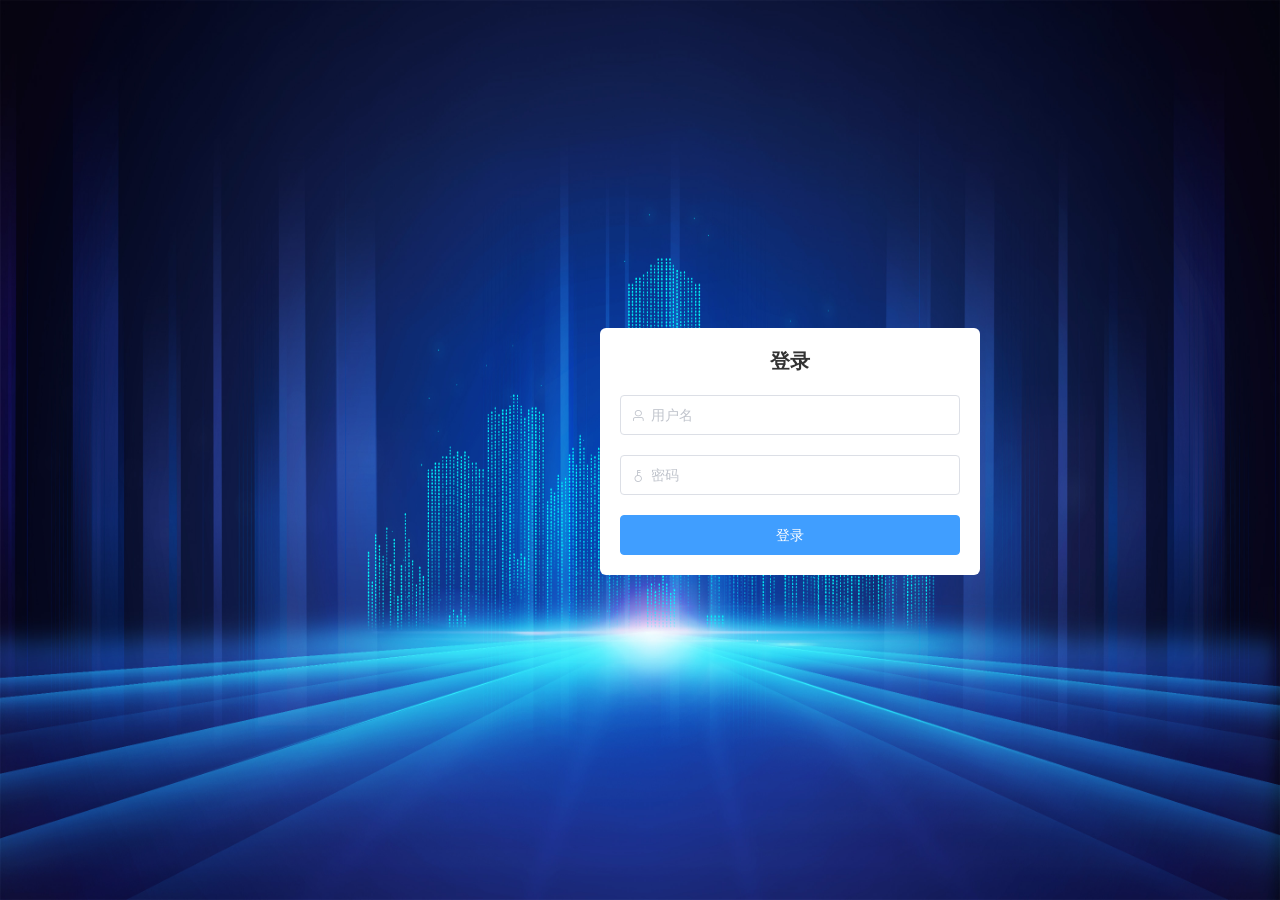
<file: templates/index.html>
<!doctype html><html lang=""><head><meta charset="utf-8"><meta http-equiv="X-UA-Compatible" content="IE=edge"><meta name="viewport" content="width=device-width,initial-scale=1"><!--[if IE]><link rel="icon" href="../favicon.ico"><![endif]--><script defer="defer" src="../static/js/chunk-vendors.d2eae9ec.js"></script><script defer="defer" src="../static/js/app.b336b0ad.js"></script><link href="../static/css/chunk-vendors.4a6f1ece.css" rel="stylesheet"><link href="../static/css/app.9423f395.css" rel="stylesheet"><link rel="icon" type="image/svg+xml" href="../img/icons/favicon.svg"><link rel="icon" type="image/png" sizes="32x32" href="../favicon.ico"><link rel="icon" type="image/png" sizes="16x16" href="../favicon.ico"><link rel="manifest" href="../manifest.json"><meta name="theme-color" content="#4DBA87"><meta name="apple-mobile-web-app-capable" content="no"><meta name="apple-mobile-web-app-status-bar-style" content="default"><meta name="apple-mobile-web-app-title" content="single-old"><link rel="apple-touch-icon" href="../favicon.ico"><link rel="mask-icon" href="../favicon.ico" color="#4DBA87"><meta name="msapplication-TileImage" content="../favicon.ico"><meta name="msapplication-TileColor" content="#000000"></head><body><noscript><strong>We're sorry but single-old doesn't work properly without JavaScript enabled. Please enable it to continue.</strong></noscript><div id="app"></div></body></html>
</file>
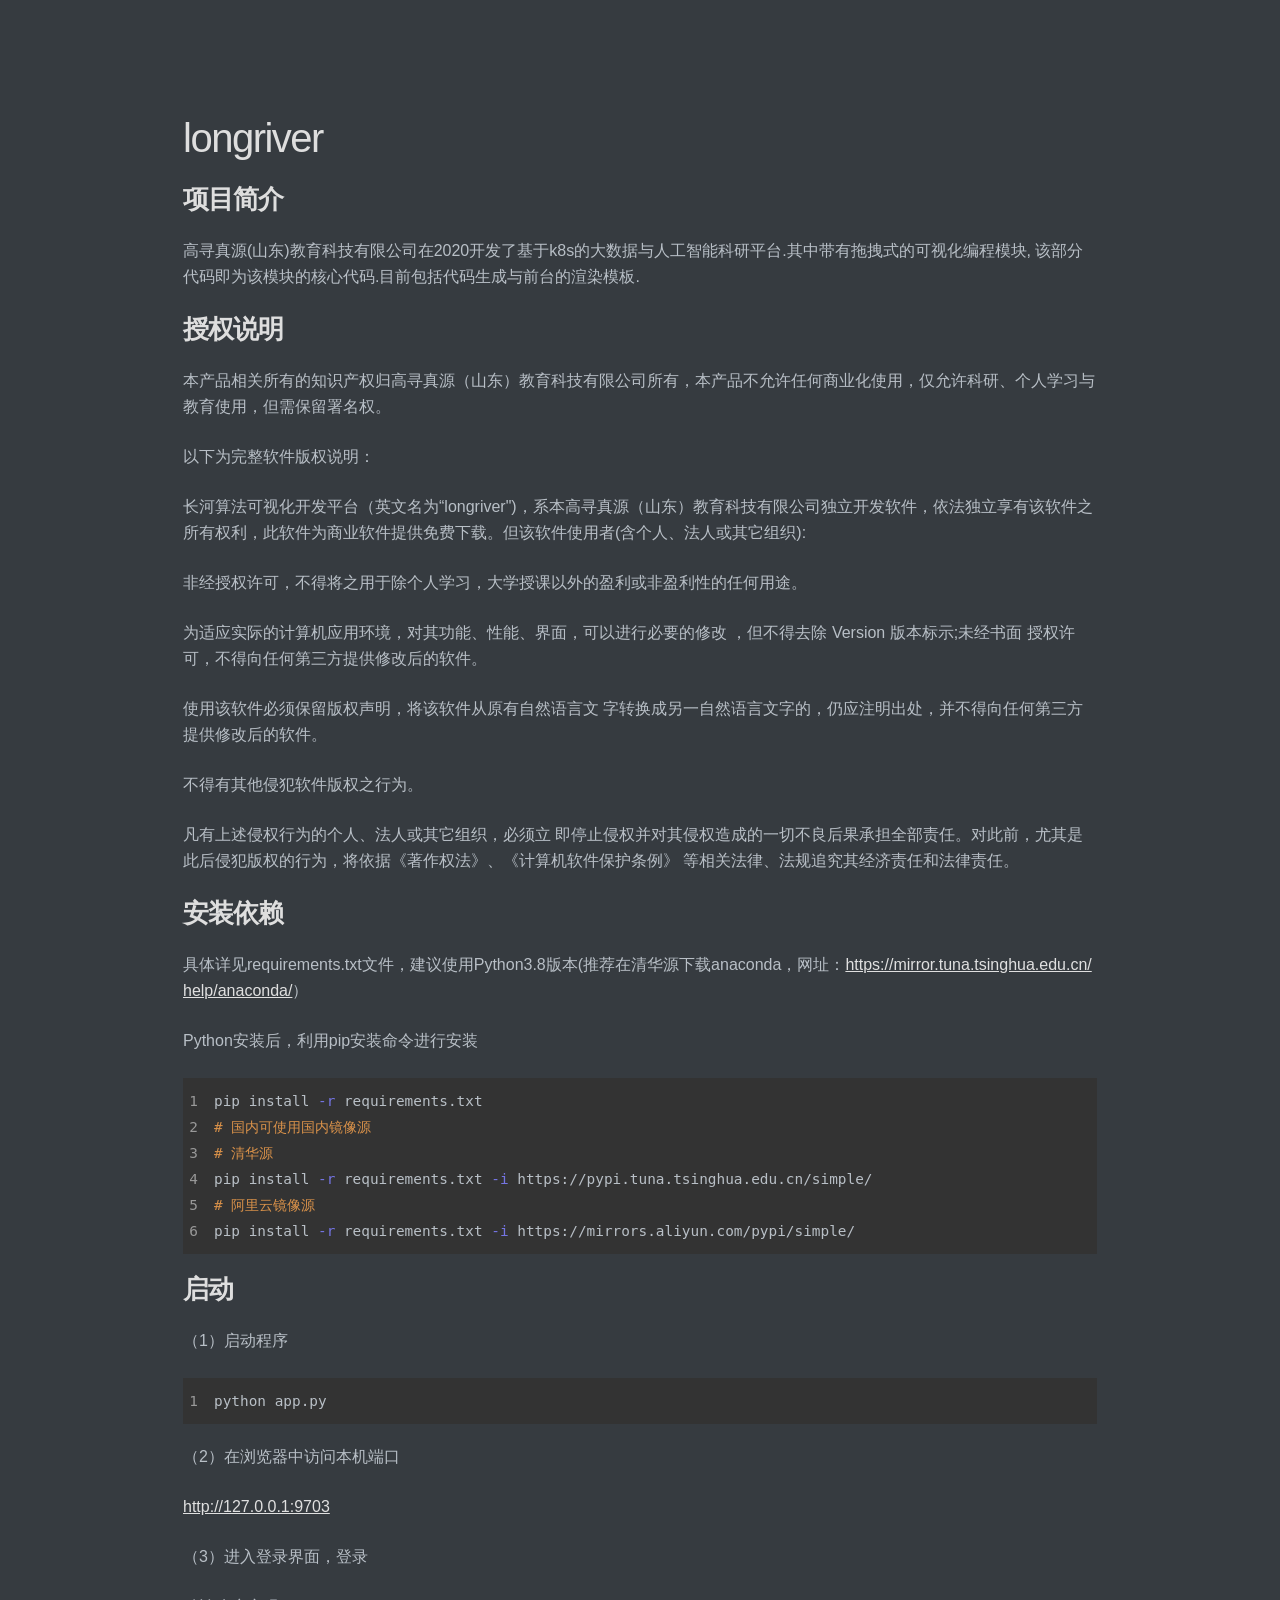
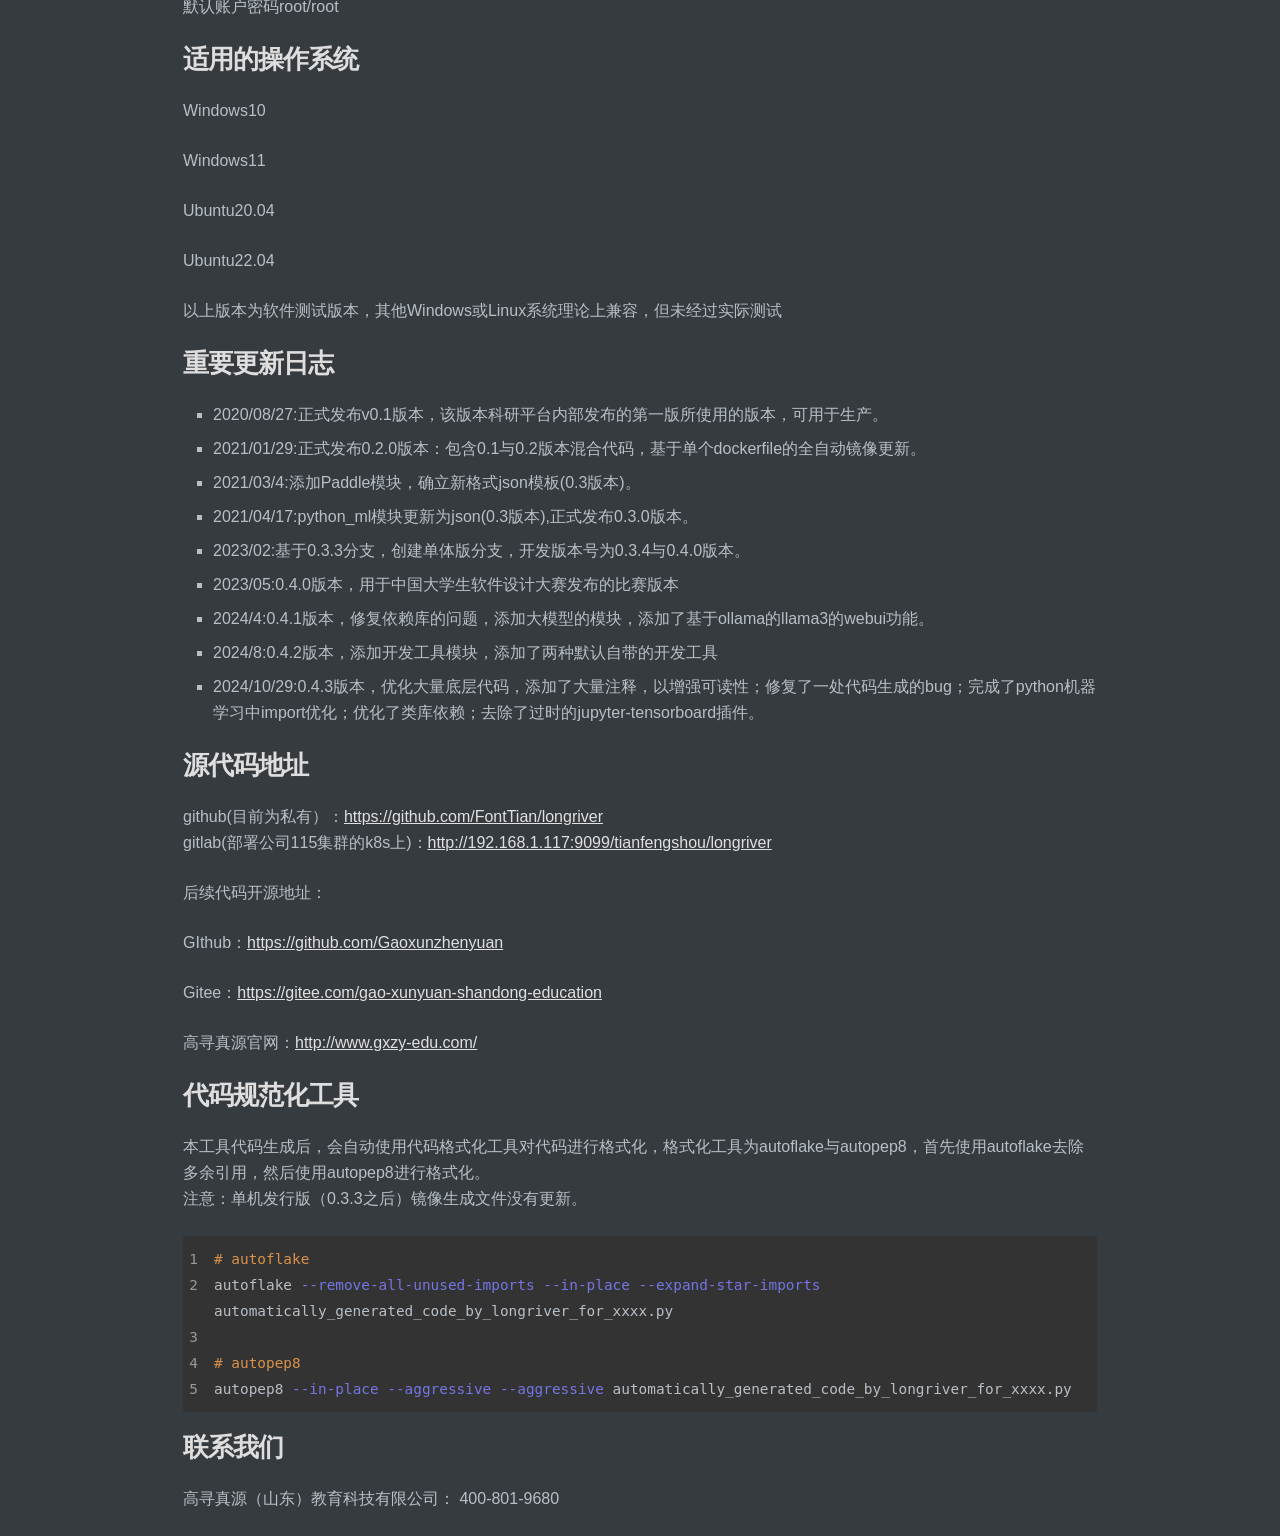
<file: templates/README.html>
<!doctype html>
<html>
<head>
<meta charset='UTF-8'><meta name='viewport' content='width=device-width initial-scale=1'>

<style type='text/css'>html {overflow-x: initial !important;}:root { --bg-color: #ffffff; --text-color: #333333; --select-text-bg-color: #B5D6FC; --select-text-font-color: auto; --monospace: "Lucida Console",Consolas,"Courier",monospace; --title-bar-height: 20px; }
.mac-os-11 { --title-bar-height: 28px; }
html { font-size: 14px; background-color: var(--bg-color); color: var(--text-color); font-family: "Helvetica Neue", Helvetica, Arial, sans-serif; -webkit-font-smoothing: antialiased; }
h1, h2, h3, h4, h5 { white-space: pre-wrap; }
body { margin: 0px; padding: 0px; height: auto; inset: 0px; font-size: 1rem; line-height: 1.42857; overflow-x: hidden; background: inherit; }
iframe { margin: auto; }
a.url { word-break: break-all; }
a:active, a:hover { outline: 0px; }
.in-text-selection, ::selection { text-shadow: none; background: var(--select-text-bg-color); color: var(--select-text-font-color); }
#write { margin: 0px auto; height: auto; width: inherit; word-break: normal; overflow-wrap: break-word; position: relative; white-space: normal; overflow-x: visible; padding-top: 36px; }
#write.first-line-indent p { text-indent: 2em; }
#write.first-line-indent li p, #write.first-line-indent p * { text-indent: 0px; }
#write.first-line-indent li { margin-left: 2em; }
.for-image #write { padding-left: 8px; padding-right: 8px; }
body.typora-export { padding-left: 30px; padding-right: 30px; }
.typora-export .footnote-line, .typora-export li, .typora-export p { white-space: pre-wrap; }
.typora-export .task-list-item input { pointer-events: none; }
@media screen and (max-width: 500px) {
  body.typora-export { padding-left: 0px; padding-right: 0px; }
  #write { padding-left: 20px; padding-right: 20px; }
}
#write li > figure:last-child { margin-bottom: 0.5rem; }
#write ol, #write ul { position: relative; }
img { max-width: 100%; vertical-align: middle; image-orientation: from-image; }
button, input, select, textarea { color: inherit; font: inherit; }
input[type="checkbox"], input[type="radio"] { line-height: normal; padding: 0px; }
*, ::after, ::before { box-sizing: border-box; }
#write h1, #write h2, #write h3, #write h4, #write h5, #write h6, #write p, #write pre { width: inherit; }
#write h1, #write h2, #write h3, #write h4, #write h5, #write h6, #write p { position: relative; }
p { line-height: inherit; }
h1, h2, h3, h4, h5, h6 { break-after: avoid-page; break-inside: avoid; orphans: 4; }
p { orphans: 4; }
h1 { font-size: 2rem; }
h2 { font-size: 1.8rem; }
h3 { font-size: 1.6rem; }
h4 { font-size: 1.4rem; }
h5 { font-size: 1.2rem; }
h6 { font-size: 1rem; }
.md-math-block, .md-rawblock, h1, h2, h3, h4, h5, h6, p { margin-top: 1rem; margin-bottom: 1rem; }
.hidden { display: none; }
.md-blockmeta { color: rgb(204, 204, 204); font-weight: 700; font-style: italic; }
a { cursor: pointer; }
sup.md-footnote { padding: 2px 4px; background-color: rgba(238, 238, 238, 0.7); color: rgb(85, 85, 85); border-radius: 4px; cursor: pointer; }
sup.md-footnote a, sup.md-footnote a:hover { color: inherit; text-transform: inherit; text-decoration: inherit; }
#write input[type="checkbox"] { cursor: pointer; width: inherit; height: inherit; }
figure { overflow-x: auto; margin: 1.2em 0px; max-width: calc(100% + 16px); padding: 0px; }
figure > table { margin: 0px; }
thead, tr { break-inside: avoid; break-after: auto; }
thead { display: table-header-group; }
table { border-collapse: collapse; border-spacing: 0px; width: 100%; overflow: auto; break-inside: auto; text-align: left; }
table.md-table td { min-width: 32px; }
.CodeMirror-gutters { border-right: 0px; background-color: inherit; }
.CodeMirror-linenumber { user-select: none; }
.CodeMirror { text-align: left; }
.CodeMirror-placeholder { opacity: 0.3; }
.CodeMirror pre { padding: 0px 4px; }
.CodeMirror-lines { padding: 0px; }
div.hr:focus { cursor: none; }
#write pre { white-space: pre-wrap; }
#write.fences-no-line-wrapping pre { white-space: pre; }
#write pre.ty-contain-cm { white-space: normal; }
.CodeMirror-gutters { margin-right: 4px; }
.md-fences { font-size: 0.9rem; display: block; break-inside: avoid; text-align: left; overflow: visible; white-space: pre; background: inherit; position: relative !important; }
.md-fences-adv-panel { width: 100%; margin-top: 10px; text-align: center; padding-top: 0px; padding-bottom: 8px; overflow-x: auto; }
#write .md-fences.mock-cm { white-space: pre-wrap; }
.md-fences.md-fences-with-lineno { padding-left: 0px; }
#write.fences-no-line-wrapping .md-fences.mock-cm { white-space: pre; overflow-x: auto; }
.md-fences.mock-cm.md-fences-with-lineno { padding-left: 8px; }
.CodeMirror-line, twitterwidget { break-inside: avoid; }
svg { break-inside: avoid; }
.footnotes { opacity: 0.8; font-size: 0.9rem; margin-top: 1em; margin-bottom: 1em; }
.footnotes + .footnotes { margin-top: 0px; }
.md-reset { margin: 0px; padding: 0px; border: 0px; outline: 0px; vertical-align: top; background: 0px 0px; text-decoration: none; text-shadow: none; float: none; position: static; width: auto; height: auto; white-space: nowrap; cursor: inherit; -webkit-tap-highlight-color: transparent; line-height: normal; font-weight: 400; text-align: left; box-sizing: content-box; direction: ltr; }
li div { padding-top: 0px; }
blockquote { margin: 1rem 0px; }
li .mathjax-block, li p { margin: 0.5rem 0px; }
li blockquote { margin: 1rem 0px; }
li { margin: 0px; position: relative; }
blockquote > :last-child { margin-bottom: 0px; }
blockquote > :first-child, li > :first-child { margin-top: 0px; }
.footnotes-area { color: rgb(136, 136, 136); margin-top: 0.714rem; padding-bottom: 0.143rem; white-space: normal; }
#write .footnote-line { white-space: pre-wrap; }
@media print {
  body, html { border: 1px solid transparent; height: 99%; break-after: avoid; break-before: avoid; font-variant-ligatures: no-common-ligatures; }
  #write { margin-top: 0px; border-color: transparent !important; padding-top: 0px !important; padding-bottom: 0px !important; }
  .typora-export * { -webkit-print-color-adjust: exact; }
  .typora-export #write { break-after: avoid; }
  .typora-export #write::after { height: 0px; }
  .is-mac table { break-inside: avoid; }
  #write > p:nth-child(1) { margin-top: 0px; }
  .typora-export-show-outline .typora-export-sidebar { display: none; }
  figure { overflow-x: visible; }
}
.footnote-line { margin-top: 0.714em; font-size: 0.7em; }
a img, img a { cursor: pointer; }
pre.md-meta-block { font-size: 0.8rem; min-height: 0.8rem; white-space: pre-wrap; background: rgb(204, 204, 204); display: block; overflow-x: hidden; }
p > .md-image:only-child:not(.md-img-error) img, p > img:only-child { display: block; margin: auto; }
#write.first-line-indent p > .md-image:only-child:not(.md-img-error) img { left: -2em; position: relative; }
p > .md-image:only-child { display: inline-block; width: 100%; }
#write .MathJax_Display { margin: 0.8em 0px 0px; }
.md-math-block { width: 100%; }
.md-math-block:not(:empty)::after { display: none; }
.MathJax_ref { fill: currentcolor; }
[contenteditable="true"]:active, [contenteditable="true"]:focus, [contenteditable="false"]:active, [contenteditable="false"]:focus { outline: 0px; box-shadow: none; }
.md-task-list-item { position: relative; list-style-type: none; }
.task-list-item.md-task-list-item { padding-left: 0px; }
.md-task-list-item > input { position: absolute; top: 0px; left: 0px; margin-left: -1.2em; margin-top: calc(1em - 10px); border: none; }
.math { font-size: 1rem; }
.md-toc { min-height: 3.58rem; position: relative; font-size: 0.9rem; border-radius: 10px; }
.md-toc-content { position: relative; margin-left: 0px; }
.md-toc-content::after, .md-toc::after { display: none; }
.md-toc-item { display: block; color: rgb(65, 131, 196); }
.md-toc-item a { text-decoration: none; }
.md-toc-inner:hover { text-decoration: underline; }
.md-toc-inner { display: inline-block; cursor: pointer; }
.md-toc-h1 .md-toc-inner { margin-left: 0px; font-weight: 700; }
.md-toc-h2 .md-toc-inner { margin-left: 2em; }
.md-toc-h3 .md-toc-inner { margin-left: 4em; }
.md-toc-h4 .md-toc-inner { margin-left: 6em; }
.md-toc-h5 .md-toc-inner { margin-left: 8em; }
.md-toc-h6 .md-toc-inner { margin-left: 10em; }
@media screen and (max-width: 48em) {
  .md-toc-h3 .md-toc-inner { margin-left: 3.5em; }
  .md-toc-h4 .md-toc-inner { margin-left: 5em; }
  .md-toc-h5 .md-toc-inner { margin-left: 6.5em; }
  .md-toc-h6 .md-toc-inner { margin-left: 8em; }
}
a.md-toc-inner { font-size: inherit; font-style: inherit; font-weight: inherit; line-height: inherit; }
.footnote-line a:not(.reversefootnote) { color: inherit; }
.reversefootnote { font-family: ui-monospace, sans-serif; }
.md-attr { display: none; }
.md-fn-count::after { content: "."; }
code, pre, samp, tt { font-family: var(--monospace); }
kbd { margin: 0px 0.1em; padding: 0.1em 0.6em; font-size: 0.8em; color: rgb(36, 39, 41); background: rgb(255, 255, 255); border: 1px solid rgb(173, 179, 185); border-radius: 3px; box-shadow: rgba(12, 13, 14, 0.2) 0px 1px 0px, rgb(255, 255, 255) 0px 0px 0px 2px inset; white-space: nowrap; vertical-align: middle; }
.md-comment { color: rgb(162, 127, 3); opacity: 0.6; font-family: var(--monospace); }
code { text-align: left; vertical-align: initial; }
a.md-print-anchor { white-space: pre !important; border-width: initial !important; border-style: none !important; border-color: initial !important; display: inline-block !important; position: absolute !important; width: 1px !important; right: 0px !important; outline: 0px !important; background: 0px 0px !important; text-decoration: initial !important; text-shadow: initial !important; }
.os-windows.monocolor-emoji .md-emoji { font-family: "Segoe UI Symbol", sans-serif; }
.md-diagram-panel > svg { max-width: 100%; }
[lang="flow"] svg, [lang="mermaid"] svg { max-width: 100%; height: auto; }
[lang="mermaid"] .node text { font-size: 1rem; }
table tr th { border-bottom: 0px; }
video { max-width: 100%; display: block; margin: 0px auto; }
iframe { max-width: 100%; width: 100%; border: none; }
.highlight td, .highlight tr { border: 0px; }
mark { background: rgb(255, 255, 0); color: rgb(0, 0, 0); }
.md-html-inline .md-plain, .md-html-inline strong, mark .md-inline-math, mark strong { color: inherit; }
.md-expand mark .md-meta { opacity: 0.3 !important; }
mark .md-meta { color: rgb(0, 0, 0); }
@media print {
  .typora-export h1, .typora-export h2, .typora-export h3, .typora-export h4, .typora-export h5, .typora-export h6 { break-inside: avoid; }
}
.md-diagram-panel .messageText { stroke: none !important; }
.md-diagram-panel .start-state { fill: var(--node-fill); }
.md-diagram-panel .edgeLabel rect { opacity: 1 !important; }
.md-fences.md-fences-math { font-size: 1em; }
.md-fences-advanced:not(.md-focus) { padding: 0px; white-space: nowrap; border: 0px; }
.md-fences-advanced:not(.md-focus) { background: inherit; }
.typora-export-show-outline .typora-export-content { max-width: 1440px; margin: auto; display: flex; flex-direction: row; }
.typora-export-sidebar { width: 300px; font-size: 0.8rem; margin-top: 80px; margin-right: 18px; }
.typora-export-show-outline #write { --webkit-flex: 2; flex: 2 1 0%; }
.typora-export-sidebar .outline-content { position: fixed; top: 0px; max-height: 100%; overflow: hidden auto; padding-bottom: 30px; padding-top: 60px; width: 300px; }
@media screen and (max-width: 1024px) {
  .typora-export-sidebar, .typora-export-sidebar .outline-content { width: 240px; }
}
@media screen and (max-width: 800px) {
  .typora-export-sidebar { display: none; }
}
.outline-content li, .outline-content ul { margin-left: 0px; margin-right: 0px; padding-left: 0px; padding-right: 0px; list-style: none; overflow-wrap: anywhere; }
.outline-content ul { margin-top: 0px; margin-bottom: 0px; }
.outline-content strong { font-weight: 400; }
.outline-expander { width: 1rem; height: 1.42857rem; position: relative; display: table-cell; vertical-align: middle; cursor: pointer; padding-left: 4px; }
.outline-expander::before { content: ""; position: relative; font-family: Ionicons; display: inline-block; font-size: 8px; vertical-align: middle; }
.outline-item { padding-top: 3px; padding-bottom: 3px; cursor: pointer; }
.outline-expander:hover::before { content: ""; }
.outline-h1 > .outline-item { padding-left: 0px; }
.outline-h2 > .outline-item { padding-left: 1em; }
.outline-h3 > .outline-item { padding-left: 2em; }
.outline-h4 > .outline-item { padding-left: 3em; }
.outline-h5 > .outline-item { padding-left: 4em; }
.outline-h6 > .outline-item { padding-left: 5em; }
.outline-label { cursor: pointer; display: table-cell; vertical-align: middle; text-decoration: none; color: inherit; }
.outline-label:hover { text-decoration: underline; }
.outline-item:hover { border-color: rgb(245, 245, 245); background-color: var(--item-hover-bg-color); }
.outline-item:hover { margin-left: -28px; margin-right: -28px; border-left: 28px solid transparent; border-right: 28px solid transparent; }
.outline-item-single .outline-expander::before, .outline-item-single .outline-expander:hover::before { display: none; }
.outline-item-open > .outline-item > .outline-expander::before { content: ""; }
.outline-children { display: none; }
.info-panel-tab-wrapper { display: none; }
.outline-item-open > .outline-children { display: block; }
.typora-export .outline-item { padding-top: 1px; padding-bottom: 1px; }
.typora-export .outline-item:hover { margin-right: -8px; border-right: 8px solid transparent; }
.typora-export .outline-expander::before { content: "+"; font-family: inherit; top: -1px; }
.typora-export .outline-expander:hover::before, .typora-export .outline-item-open > .outline-item > .outline-expander::before { content: "−"; }
.typora-export-collapse-outline .outline-children { display: none; }
.typora-export-collapse-outline .outline-item-open > .outline-children, .typora-export-no-collapse-outline .outline-children { display: block; }
.typora-export-no-collapse-outline .outline-expander::before { content: "" !important; }
.typora-export-show-outline .outline-item-active > .outline-item .outline-label { font-weight: 700; }
.md-inline-math-container mjx-container { zoom: 0.95; }
mjx-container { break-inside: avoid; }
.md-alert.md-alert-note { border-left-color: rgb(9, 105, 218); }
.md-alert.md-alert-important { border-left-color: rgb(130, 80, 223); }
.md-alert.md-alert-warning { border-left-color: rgb(154, 103, 0); }
.md-alert.md-alert-tip { border-left-color: rgb(31, 136, 61); }
.md-alert.md-alert-caution { border-left-color: rgb(207, 34, 46); }
.md-alert { padding: 0px 1em; margin-bottom: 16px; color: inherit; border-left: 0.25em solid rgb(0, 0, 0); }
.md-alert-text-note { color: rgb(9, 105, 218); }
.md-alert-text-important { color: rgb(130, 80, 223); }
.md-alert-text-warning { color: rgb(154, 103, 0); }
.md-alert-text-tip { color: rgb(31, 136, 61); }
.md-alert-text-caution { color: rgb(207, 34, 46); }
.md-alert-text { font-size: 0.9rem; font-weight: 700; }
.md-alert-text svg { fill: currentcolor; position: relative; top: 0.125em; margin-right: 1ch; overflow: visible; }
.md-alert-text-container::after { content: attr(data-text); text-transform: capitalize; pointer-events: none; margin-right: 1ch; }


.CodeMirror { height: auto; }
.CodeMirror.cm-s-inner { background: inherit; }
.CodeMirror-scroll { overflow: auto hidden; z-index: 3; }
.CodeMirror-gutter-filler, .CodeMirror-scrollbar-filler { background-color: rgb(255, 255, 255); }
.CodeMirror-gutters { border-right: 1px solid rgb(221, 221, 221); background: inherit; white-space: nowrap; }
.CodeMirror-linenumber { padding: 0px 3px 0px 5px; text-align: right; color: rgb(153, 153, 153); }
.cm-s-inner .cm-keyword { color: rgb(119, 0, 136); }
.cm-s-inner .cm-atom, .cm-s-inner.cm-atom { color: rgb(34, 17, 153); }
.cm-s-inner .cm-number { color: rgb(17, 102, 68); }
.cm-s-inner .cm-def { color: rgb(0, 0, 255); }
.cm-s-inner .cm-variable { color: rgb(0, 0, 0); }
.cm-s-inner .cm-variable-2 { color: rgb(0, 85, 170); }
.cm-s-inner .cm-variable-3 { color: rgb(0, 136, 85); }
.cm-s-inner .cm-string { color: rgb(170, 17, 17); }
.cm-s-inner .cm-property { color: rgb(0, 0, 0); }
.cm-s-inner .cm-operator { color: rgb(152, 26, 26); }
.cm-s-inner .cm-comment, .cm-s-inner.cm-comment { color: rgb(170, 85, 0); }
.cm-s-inner .cm-string-2 { color: rgb(255, 85, 0); }
.cm-s-inner .cm-meta { color: rgb(85, 85, 85); }
.cm-s-inner .cm-qualifier { color: rgb(85, 85, 85); }
.cm-s-inner .cm-builtin { color: rgb(51, 0, 170); }
.cm-s-inner .cm-bracket { color: rgb(153, 153, 119); }
.cm-s-inner .cm-tag { color: rgb(17, 119, 0); }
.cm-s-inner .cm-attribute { color: rgb(0, 0, 204); }
.cm-s-inner .cm-header, .cm-s-inner.cm-header { color: rgb(0, 0, 255); }
.cm-s-inner .cm-quote, .cm-s-inner.cm-quote { color: rgb(0, 153, 0); }
.cm-s-inner .cm-hr, .cm-s-inner.cm-hr { color: rgb(153, 153, 153); }
.cm-s-inner .cm-link, .cm-s-inner.cm-link { color: rgb(0, 0, 204); }
.cm-negative { color: rgb(221, 68, 68); }
.cm-positive { color: rgb(34, 153, 34); }
.cm-header, .cm-strong { font-weight: 700; }
.cm-del { text-decoration: line-through; }
.cm-em { font-style: italic; }
.cm-link { text-decoration: underline; }
.cm-error { color: red; }
.cm-invalidchar { color: red; }
.cm-constant { color: rgb(38, 139, 210); }
.cm-defined { color: rgb(181, 137, 0); }
div.CodeMirror span.CodeMirror-matchingbracket { color: rgb(0, 255, 0); }
div.CodeMirror span.CodeMirror-nonmatchingbracket { color: rgb(255, 34, 34); }
.cm-s-inner .CodeMirror-activeline-background { background: inherit; }
.CodeMirror { position: relative; overflow: hidden; }
.CodeMirror-scroll { height: 100%; outline: 0px; position: relative; box-sizing: content-box; background: inherit; }
.CodeMirror-sizer { position: relative; }
.CodeMirror-gutter-filler, .CodeMirror-hscrollbar, .CodeMirror-scrollbar-filler, .CodeMirror-vscrollbar { position: absolute; z-index: 6; display: none; outline: 0px; }
.CodeMirror-vscrollbar { right: 0px; top: 0px; overflow: hidden; }
.CodeMirror-hscrollbar { bottom: 0px; left: 0px; overflow: auto hidden; }
.CodeMirror-scrollbar-filler { right: 0px; bottom: 0px; }
.CodeMirror-gutter-filler { left: 0px; bottom: 0px; }
.CodeMirror-gutters { position: absolute; left: 0px; top: 0px; padding-bottom: 10px; z-index: 3; overflow-y: hidden; }
.CodeMirror-gutter { white-space: normal; height: 100%; box-sizing: content-box; padding-bottom: 30px; margin-bottom: -32px; display: inline-block; }
.CodeMirror-gutter-wrapper { position: absolute; z-index: 4; background: 0px 0px !important; border: none !important; }
.CodeMirror-gutter-background { position: absolute; top: 0px; bottom: 0px; z-index: 4; }
.CodeMirror-gutter-elt { position: absolute; cursor: default; z-index: 4; }
.CodeMirror-lines { cursor: text; }
.CodeMirror pre { border-radius: 0px; border-width: 0px; background: 0px 0px; font-family: inherit; font-size: inherit; margin: 0px; white-space: pre; overflow-wrap: normal; color: inherit; z-index: 2; position: relative; overflow: visible; }
.CodeMirror-wrap pre { overflow-wrap: break-word; white-space: pre-wrap; word-break: normal; }
.CodeMirror-code pre { border-right: 30px solid transparent; width: fit-content; }
.CodeMirror-wrap .CodeMirror-code pre { border-right: none; width: auto; }
.CodeMirror-linebackground { position: absolute; inset: 0px; z-index: 0; }
.CodeMirror-linewidget { position: relative; z-index: 2; overflow: auto; }
.CodeMirror-wrap .CodeMirror-scroll { overflow-x: hidden; }
.CodeMirror-measure { position: absolute; width: 100%; height: 0px; overflow: hidden; visibility: hidden; }
.CodeMirror-measure pre { position: static; }
.CodeMirror div.CodeMirror-cursor { position: absolute; visibility: hidden; border-right: none; width: 0px; }
.CodeMirror div.CodeMirror-cursor { visibility: hidden; }
.CodeMirror-focused div.CodeMirror-cursor { visibility: inherit; }
.cm-searching { background: rgba(255, 255, 0, 0.4); }
span.cm-underlined { text-decoration: underline; }
span.cm-strikethrough { text-decoration: line-through; }
.cm-tw-syntaxerror { color: rgb(255, 255, 255); background-color: rgb(153, 0, 0); }
.cm-tw-deleted { text-decoration: line-through; }
.cm-tw-header5 { font-weight: 700; }
.cm-tw-listitem:first-child { padding-left: 10px; }
.cm-tw-box { border-style: solid; border-right-width: 1px; border-bottom-width: 1px; border-left-width: 1px; border-color: inherit; border-top-width: 0px !important; }
.cm-tw-underline { text-decoration: underline; }
@media print {
  .CodeMirror div.CodeMirror-cursor { visibility: hidden; }
}


:root {
  --mermaid-theme: night;
}

[lang='mermaid'] .label {
  color: #333;
}

/* CSS Document */

/** code highlight */

.cm-s-inner .cm-variable,
.cm-s-inner .cm-operator,
.cm-s-inner .cm-property {
    color: #b8bfc6;
}

.cm-s-inner .cm-keyword {
    color: #C88FD0;
}

.cm-s-inner .cm-tag {
    color: #7DF46A;
}

.cm-s-inner .cm-attribute {
    color: #7575E4;
}

.CodeMirror div.CodeMirror-cursor {
    border-left: 1px solid #b8bfc6;
    z-index: 3;
}

.cm-s-inner .cm-string {
    color: #D26B6B;
}

.cm-s-inner .cm-comment,
.cm-s-inner.cm-comment {
    color: #DA924A;
}

.cm-s-inner .cm-header,
.cm-s-inner .cm-def,
.cm-s-inner.cm-header,
.cm-s-inner.cm-def {
    color: #8d8df0;
}

.cm-s-inner .cm-quote,
.cm-s-inner.cm-quote {
    color: #57ac57;
}

.cm-s-inner .cm-hr {
    color: #d8d5d5;
}

.cm-s-inner .cm-link {
    color: #d3d3ef;
}

.cm-s-inner .cm-negative {
    color: #d95050;
}

.cm-s-inner .cm-positive {
    color: #50e650;
}

.cm-s-inner .cm-string-2 {
    color: #f50;
}

.cm-s-inner .cm-meta,
.cm-s-inner .cm-qualifier {
    color: #b7b3b3;
}

.cm-s-inner .cm-builtin {
    color: #f3b3f8;
}

.cm-s-inner .cm-bracket {
    color: #997;
}

.cm-s-inner .cm-atom,
.cm-s-inner.cm-atom {
    color: #84B6CB;
}

.cm-s-inner .cm-number {
    color: #64AB8F;
}

.cm-s-inner .cm-variable {
    color: #b8bfc6;
}

.cm-s-inner .cm-variable-2 {
    color: #9FBAD5;
}

.cm-s-inner .cm-variable-3 {
    color: #1cc685;
}

.CodeMirror-selectedtext,
.CodeMirror-selected {
    background: #4a89dc;
    color: #fff !important;
    text-shadow: none;
}

.CodeMirror-gutters {
    border-right: none;
}

/* CSS Document */

/** markdown source **/
.cm-s-typora-default .cm-header, 
.cm-s-typora-default .cm-property
{
    color: #cebcca;
}

.CodeMirror.cm-s-typora-default div.CodeMirror-cursor{
    border-left: 3px solid #b8bfc6;
}

.cm-s-typora-default .cm-comment {
    color: #9FB1FF;
}

.cm-s-typora-default .cm-string {
    color: #A7A7D9
}

.cm-s-typora-default .cm-atom, .cm-s-typora-default .cm-number {
    color: #848695;
    font-style: italic;
}

.cm-s-typora-default .cm-link {
    color: #95B94B;
}

.cm-s-typora-default .CodeMirror-activeline-background {
    background: rgba(51, 51, 51, 0.72);
}

.cm-s-typora-default .cm-comment, .cm-s-typora-default .cm-code {
	color: #8aa1e1;
}@import "";
@import "";
@import "";

:root {
    --bg-color:  #363B40;
    --side-bar-bg-color: #2E3033;
    --text-color: #b8bfc6;

    --select-text-bg-color:#4a89dc;

    --item-hover-bg-color: #0a0d16;
    --control-text-color: #b7b7b7;
    --control-text-hover-color: #eee;
    --window-border: 1px solid #555;

    --active-file-bg-color: rgb(34, 34, 34);
    --active-file-border-color: #8d8df0;

    --primary-color: #a3d5fe;

    --active-file-text-color: white;
    --item-hover-bg-color: #70717d;
    --item-hover-text-color: white;
    --primary-color: #6dc1e7;

    --rawblock-edit-panel-bd: #333;

    --search-select-bg-color: #428bca;
}

html {
    font-size: 16px;
    -webkit-font-smoothing: antialiased;
}

html,
body {
    -webkit-text-size-adjust: 100%;
    -ms-text-size-adjust: 100%;
    background: #363B40;
    background: var(--bg-color);
    fill: currentColor;
    line-height: 1.625rem;
}

#write {
    max-width: 914px;
}


@media only screen and (min-width: 1400px) {
	#write {
		max-width: 1024px;
	}
}

@media only screen and (min-width: 1800px) {
	#write {
		max-width: 1200px;
	}
}

html,
body,
button,
input,
select,
textarea,
div.code-tooltip-content {
    color: #b8bfc6;
    border-color: transparent;
}

div.code-tooltip,
.md-hover-tip .md-arrow:after {
    background: #333;
}

.native-window #md-notification {
    border: 1px solid #70717d;
}

.popover.bottom > .arrow:after {
    border-bottom-color: #333;
}

html,
body,
button,
input,
select,
textarea {
    font-family: "Helvetica Neue", Helvetica, Arial, 'Segoe UI Emoji', sans-serif;
}

hr {
    height: 2px;
    border: 0;
    margin: 24px 0 !important;
}

h1,
h2,
h3,
h4,
h5,
h6 {
    font-family: "Lucida Grande", "Corbel", sans-serif;
    font-weight: normal;
    clear: both;
    -ms-word-wrap: break-word;
    word-wrap: break-word;
    margin: 0;
    padding: 0;
    color: #DEDEDE
}

h1 {
    font-size: 2.5rem;
    /* 36px */
    line-height: 2.75rem;
    /* 40px */
    margin-bottom: 1.5rem;
    /* 24px */
    letter-spacing: -1.5px;
}

h2 {
    font-size: 1.63rem;
    /* 24px */
    line-height: 1.875rem;
    /* 30px */
    margin-bottom: 1.5rem;
    /* 24px */
    letter-spacing: -1px;
    font-weight: bold;
}

h3 {
    font-size: 1.17rem;
    /* 18px */
    line-height: 1.5rem;
    /* 24px */
    margin-bottom: 1.5rem;
    /* 24px */
    letter-spacing: -1px;
    font-weight: bold;
}

h4 {
    font-size: 1.12rem;
    /* 16px */
    line-height: 1.375rem;
    /* 22px */
    margin-bottom: 1.5rem;
    /* 24px */
    color: white;
}

h5 {
    font-size: 0.97rem;
    /* 16px */
    line-height: 1.25rem;
    /* 22px */
    margin-bottom: 1.5rem;
    /* 24px */
    font-weight: bold;
}

h6 {
    font-size: 0.93rem;
    /* 16px */
    line-height: 1rem;
    /* 16px */
    margin-bottom: 0.75rem;
    color: white;
}

@media (min-width: 980px) {
    h3.md-focus:before,
    h4.md-focus:before,
    h5.md-focus:before,
    h6.md-focus:before {
        color: #ddd;
        border: 1px solid #ddd;
        border-radius: 3px;
        position: absolute;
        left: -1.642857143rem;
        top: .357142857rem;
        float: left;
        font-size: 9px;
        padding-left: 2px;
        padding-right: 2px;
        vertical-align: bottom;
        font-weight: normal;
        line-height: normal;
    }

    h3.md-focus:before {
        content: 'h3';
    }

    h4.md-focus:before {
        content: 'h4';
    }

    h5.md-focus:before {
        content: 'h5';
        top: 0px;
    }

    h6.md-focus:before {
        content: 'h6';
        top: 0px;
    }
}

a {
    text-decoration: none;
    outline: 0;
}

a:hover {
    outline: 0;
}

a:focus {
    outline: thin dotted;
}

sup.md-footnote {
    background-color: #555;
    color: #ddd;
}

p {
    -ms-word-wrap: break-word;
    word-wrap: break-word;
}

p,
ul,
dd,
ol,
hr,
address,
pre,
table,
iframe,
.wp-caption,
.wp-audio-shortcode,
.wp-video-shortcode {
    margin-top: 0;
    margin-bottom: 1.5rem;
    /* 24px */
}

audio:not([controls]) {
    display: none;
}

[hidden] {
    display: none;
}

::-moz-selection {
    background: #4a89dc;
    color: #fff;
    text-shadow: none;
}

*.in-text-selection,
::selection {
    background: #4a89dc;
    color: #fff;
    text-shadow: none;
}

ul,
ol {
    padding: 0 0 0 1.875rem;
    /* 30px */
}

ul {
    list-style: square;
}

ol {
    list-style: decimal;
}

ul ul,
ol ol,
ul ol,
ol ul {
    margin: 0;
}

b,
th,
dt,
strong {
    font-weight: bold;
}

i,
em,
dfn,
cite {
    font-style: italic;
}

blockquote {
    padding-left: 1.875rem;
    margin: 0 0 1.875rem 1.875rem;
    border-left: solid 2px #474d54;
    padding-left: 30px;
    margin-top: 35px;
}

pre,
code,
kbd,
tt,
var {
    font-size: 0.875em;
    font-family: Monaco, Consolas, "Andale Mono", "DejaVu Sans Mono", monospace;
}

code,
tt,
var {
    background: rgba(0, 0, 0, 0.05);
}

kbd {
    padding: 2px 4px;
    font-size: 90%;
    color: #fff;
    background-color: #333;
    border-radius: 3px;
    box-shadow: inset 0 -1px 0 rgba(0,0,0,.25);
}

pre.md-fences {
    padding: 10px 10px 10px 30px;
    margin-bottom: 20px;
    background: #333;
}

.CodeMirror-gutters {
    background: #333;
    border-right: 1px solid transparent;
}

.enable-diagrams pre.md-fences[lang="sequence"] .code-tooltip,
.enable-diagrams pre.md-fences[lang="flow"] .code-tooltip,
.enable-diagrams pre.md-fences[lang="mermaid"] .code-tooltip {
    bottom: -2.2em;
    right: 4px;
}

code,
kbd,
tt,
var {
    padding: 2px 5px;
}

table {
    max-width: 100%;
    width: 100%;
    border-collapse: collapse;
    border-spacing: 0;
}

th,
td {
    padding: 5px 10px;
    vertical-align: top;
}

a {
    -webkit-transition: all .2s ease-in-out;
    transition: all .2s ease-in-out;
}

hr {
    background: #474d54;
    /* variable */
}

h1 {
    margin-top: 2em;
}

a {
    color: #e0e0e0;
    text-decoration: underline;
}

a:hover {
    color: #fff;
}

.md-inline-math script {
    color: #81b1db;
}

b,
th,
dt,
strong {
    color: #DEDEDE;
    /* variable */
}

mark {
    background: #D3D40E;
}

blockquote {
    color: #9DA2A6;
}

table a {
    color: #DEDEDE;
    /* variable */
}

th,
td {
    border: solid 1px #474d54;
    /* variable */
}

.task-list {
    padding-left: 0;
}

.md-task-list-item {
    padding-left: 1.25rem;
}

.md-task-list-item > input {
    top: auto;
}

.md-task-list-item > input:before {
    content: "";
    display: inline-block;
    width: 0.875rem;
    height: 0.875rem;
    vertical-align: middle;
    text-align: center;
    border: 1px solid #b8bfc6;
    background-color: #363B40;
    margin-top: -0.4rem;
}

.md-task-list-item > input:checked:before,
.md-task-list-item > input[checked]:before {
    content: '\221A';
    /*◘*/
    font-size: 0.625rem;
    line-height: 0.625rem;
    color: #DEDEDE;
}

/** quick open **/
.auto-suggest-container {
    border: 0px;
    background-color: #525C65;
}

#typora-quick-open {
    background-color: #525C65;
}

#typora-quick-open input{
    background-color: #525C65;
    border: 0;
    border-bottom: 1px solid grey;
}

.typora-quick-open-item {
    background-color: inherit;
    color: inherit;
}

.typora-quick-open-item.active,
.typora-quick-open-item:hover {
    background-color: #4D8BDB;
    color: white;
}

.typora-quick-open-item:hover {
    background-color: rgba(77, 139, 219, 0.8);
}

.typora-search-spinner > div {
  background-color: #fff;
}

#write pre.md-meta-block {
    border-bottom: 1px dashed #ccc;
    background: transparent;
    padding-bottom: 0.6em;
    line-height: 1.6em;
}

.btn,
.btn .btn-default {
    background: transparent;
    color: #b8bfc6;
}

.ty-table-edit {
    border-top: 1px solid gray;
    background-color: #363B40;
}

.popover-title {
    background: transparent;
}

.md-image>.md-meta {
    color: #BBBBBB;
    background: transparent;
}

.md-expand.md-image>.md-meta {
    color: #DDD;
}

#write>h3:before,
#write>h4:before,
#write>h5:before,
#write>h6:before {
    border: none;
    border-radius: 0px;
    color: #888;
    text-decoration: underline;
    left: -1.4rem;
    top: 0.2rem;
}

#write>h3.md-focus:before {
    top: 2px;
}

#write>h4.md-focus:before {
    top: 2px;
}

.md-toc-item {
    color: #A8C2DC;
}

#write div.md-toc-tooltip {
    background-color: #363B40;
}

.dropdown-menu .btn:hover,
.dropdown-menu .btn:focus,
.md-toc .btn:hover,
.md-toc .btn:focus {
    color: white;
    background: black;
}

#toc-dropmenu {
    background: rgba(50, 54, 59, 0.93);
    border: 1px solid rgba(253, 253, 253, 0.15);
}

#toc-dropmenu .divider {
    background-color: #9b9b9b;
}

.outline-expander:before {
    top: 2px;
}

#typora-sidebar {
    box-shadow: none;
    border-right: 1px dashed;
    border-right: none;
}

.sidebar-tabs {
    border-bottom:0;
}

#typora-sidebar:hover .outline-title-wrapper {
    border-left: 1px dashed;
}

.outline-title-wrapper .btn {
    color: inherit;
}

.outline-item:hover {
    border-color: #363B40;
    background-color: #363B40;
    color: white;
}

h1.md-focus .md-attr,
h2.md-focus .md-attr,
h3.md-focus .md-attr,
h4.md-focus .md-attr,
h5.md-focus .md-attr,
h6.md-focus .md-attr,
.md-header-span .md-attr {
    color: #8C8E92;
    display: inline;
}

.md-comment {
    color: #5a95e3;
    opacity: 0.8;
}

.md-inline-math svg {
    color: #b8bfc6;
}

#math-inline-preview .md-arrow:after {
    background: black;
}

.modal-content {
    background: var(--bg-color);
    border: 0;
}

.modal-title {
    font-size: 1.5em;
}

.modal-content input {
    background-color: rgba(26, 21, 21, 0.51);
    color: white;
}

.modal-content .input-group-addon {
    color: white;
}

.modal-backdrop {
    background-color: rgba(174, 174, 174, 0.7);
}

.modal-content .btn-primary {
    border-color: var(--primary-color);
}

.md-table-resize-popover {
    background-color: #333;
}

.form-inline .input-group .input-group-addon {
    color: white;
}

#md-searchpanel {
    border-bottom: 1px dashed grey;
}

/** UI for electron */

.context-menu,
#spell-check-panel,
#footer-word-count-info {
    background-color: #42464A;
}

.context-menu.dropdown-menu .divider,
.dropdown-menu .divider {
    background-color: #777777;
    opacity: 1;
}

footer {
    color: inherit;
}

@media (max-width: 1000px) {
    footer {
        border-top: none;
    }
    footer:hover {
        color: inherit;
    }
}

#file-info-file-path .file-info-field-value:hover {
    background-color: #555;
    color: #dedede;
}

.megamenu-content,
.megamenu-opened header {
    background: var(--bg-color);
}

.megamenu-menu-panel h2,
.megamenu-menu-panel h1,
.long-btn {
    color: inherit;
}

.megamenu-menu-panel input[type='text'] {
    background: inherit;
    border: 0;
    border-bottom: 1px solid;
}

#recent-file-panel-action-btn {
    background: inherit;
    border: 1px grey solid;
}

.megamenu-menu-panel .dropdown-menu > li > a {
    color: inherit;
    background-color: #2F353A;
    text-decoration: none;
}

.megamenu-menu-panel table td:nth-child(1) {
    color: inherit;
    font-weight: bold;
}

.megamenu-menu-panel tbody tr:hover td:nth-child(1) {
    color: white;
}

.modal-footer .btn-default, 
.modal-footer .btn-primary,
.modal-footer .btn-default:not(:hover) {
    border: 1px solid;
    border-color: transparent;
}

.btn-primary {
    color: white;
}

.btn-default:hover, .btn-default:focus, .btn-default.focus, .btn-default:active, .btn-default.active, .open > .dropdown-toggle.btn-default {
    color: white;
    border: 1px solid #ddd;
    background-color: inherit;
}

.modal-header {
    border-bottom: 0;
}

.modal-footer {
    border-top: 0;
}

#recent-file-panel tbody tr:nth-child(2n-1) {
    background-color: transparent !important;
}

.megamenu-menu-panel tbody tr:hover td:nth-child(2) {
    color: inherit;
}

.megamenu-menu-panel .btn {
    border: 1px solid #eee;
    background: transparent;
}

.mouse-hover .toolbar-icon.btn:hover,
#w-full.mouse-hover,
#w-pin.mouse-hover {
    background-color: inherit;
}

.typora-node::-webkit-scrollbar {
    width: 5px;
}

.typora-node::-webkit-scrollbar-thumb:vertical {
    background: rgba(250, 250, 250, 0.3);
}

.typora-node::-webkit-scrollbar-thumb:vertical:active {
    background: rgba(250, 250, 250, 0.5);
}

#w-unpin {
    background-color: #4182c4;
}

#top-titlebar, #top-titlebar * {
    color: var(--item-hover-text-color);
}

.typora-sourceview-on #toggle-sourceview-btn,
#footer-word-count:hover,
.ty-show-word-count #footer-word-count {
    background: #333333;
}

#toggle-sourceview-btn:hover {
    color: #eee;
    background: #333333;
}

/** focus mode */
.on-focus-mode .md-end-block:not(.md-focus):not(.md-focus-container) * {
    color: #686868 !important;
}

.on-focus-mode .md-end-block:not(.md-focus) img,
.on-focus-mode .md-task-list-item:not(.md-focus-container)>input {
    opacity: #686868 !important;
}

.on-focus-mode li[cid]:not(.md-focus-container){
    color: #686868;
}

.on-focus-mode .md-fences.md-focus .CodeMirror-code>*:not(.CodeMirror-activeline) *,
.on-focus-mode .CodeMirror.cm-s-inner:not(.CodeMirror-focused) * {
    color: #686868 !important;
}

.on-focus-mode .md-focus,
.on-focus-mode .md-focus-container {
    color: #fff;
}

.on-focus-mode #typora-source .CodeMirror-code>*:not(.CodeMirror-activeline) * {
    color: #686868 !important;
}


/*diagrams*/
#write .md-focus .md-diagram-panel {
    border: 1px solid #ddd;
    margin-left: -1px;
    width: calc(100% + 2px);
}

/*diagrams*/
#write .md-focus.md-fences-with-lineno .md-diagram-panel {
    margin-left: auto;
}

.md-diagram-panel-error {
    color: #f1908e;
}

.active-tab-files #info-panel-tab-file,
.active-tab-files #info-panel-tab-file:hover,
.active-tab-outline #info-panel-tab-outline,
.active-tab-outline #info-panel-tab-outline:hover {
    color: #eee;
}

.sidebar-footer-item:hover,
.footer-item:hover {
    background: inherit;
    color: white;
}

.ty-side-sort-btn.active,
.ty-side-sort-btn:hover,
.selected-folder-menu-item a:after {
    color: white;
}

#sidebar-files-menu {
    border:solid 1px;
    box-shadow: 4px 4px 20px rgba(0, 0, 0, 0.79);
    background-color: var(--bg-color);
}

.file-list-item {
    border-bottom:none;
}

.file-list-item-summary {
    opacity: 1;
}

.file-list-item.active:first-child {
    border-top: none;
}

.file-node-background {
    height: 32px;
}

.file-library-node.active>.file-node-content,
.file-list-item.active {
    color: white;
    color: var(--active-file-text-color);
}

.file-library-node.active>.file-node-background{
    background-color: rgb(34, 34, 34);
    background-color: var(--active-file-bg-color);
}
.file-list-item.active {
    background-color: rgb(34, 34, 34);
    background-color: var(--active-file-bg-color);
}

#ty-tooltip {
    background-color: black;
    color: #eee;
}

.md-task-list-item>input {
    margin-left: -1.3em;
    margin-top: 0.3rem;
    -webkit-appearance: none;
}

.md-mathjax-midline {
    background-color: #57616b;
    border-bottom: none;
}

footer.ty-footer {
    border-color: #656565;
}

.ty-preferences .btn-default {
    background: transparent;
}
.ty-preferences .btn-default:hover {
    background: #57616b;
}

.ty-preferences select {
    border: 1px solid #989698;
    height: 21px;
}

.ty-preferences .nav-group-item.active,
.export-item.active,
.export-items-list-control,
.export-detail {
    background: var(--item-hover-bg-color);
}

.ty-preferences input[type="search"] {
    border-color: #333;
    background: #333;
    line-height: 22px;
    border-radius: 6px;
    color: white;
}

.ty-preferences input[type="search"]:focus {
    box-shadow: none;
}

[data-is-directory="true"] .file-node-content {
    margin-bottom: 0;
}

.file-node-title {
    line-height: 22px;
}

.html-for-mac .file-node-open-state, .html-for-mac .file-node-icon {
    line-height: 26px;
}

::-webkit-scrollbar-thumb {
    background: rgba(230, 230, 230, 0.30);
}

::-webkit-scrollbar-thumb:active {
    background: rgba(230, 230, 230, 0.50);
}

#typora-sidebar:hover div.sidebar-content-content::-webkit-scrollbar-thumb:horizontal {
    background: rgba(230, 230, 230, 0.30);
}

.nav-group-item:active {
    background-color: #474d54 !important;
}

.md-search-hit {
    background: rgba(199, 140, 60, 0.81);
    color: #eee;
}

.md-search-hit * {
    color: #eee;
}

#md-searchpanel input {
    color: white;
}

.modal-backdrop.in {
    opacity: 1;
    backdrop-filter: blur(1px);
}

.clear-btn-icon {
    top: 8px;
}

/* try fix https://github.com/typora/typora-issues/issues/5253 */
.file-node-expanded>.file-node-children {
    display: grid;
  }

.md-alert-text-note {
    color: rgb(47, 129, 247);
}
.md-alert-text-important {
    color: rgb(163, 113, 247);
}
.md-alert-text-warning {
    color:  rgb(210, 153, 34);
}


</style><title>README</title>
</head>
<body class='typora-export os-windows'><div class='typora-export-content'>
<div id='write'  class=''><h1 id='longriver'><span>longriver</span></h1><h2 id='项目简介'><span>项目简介</span></h2><p><span>高寻真源(山东)教育科技有限公司在2020开发了基于k8s的大数据与人工智能科研平台.其中带有拖拽式的可视化编程模块, 该部分代码即为该模块的核心代码.目前包括代码生成与前台的渲染模板.</span></p><h2 id='授权说明'><span>授权说明</span></h2><p><span>本产品相关所有的知识产权归高寻真源（山东）教育科技有限公司所有，本产品不允许任何商业化使用，仅允许科研、个人学习与教育使用，但需保留署名权。</span></p><p><span>以下为完整软件版权说明：</span></p><p><span>长河算法可视化开发平台（英文名为“longriver&quot;)，系本高寻真源（山东）教育科技有限公司独立开发软件，依法独立享有该软件之所有权利，此软件为商业软件提供免费下载。但该软件使用者(含个人、法人或其它组织):</span></p><p><span>非经授权许可，不得将之用于除个人学习，大学授课以外的盈利或非盈利性的任何用途。</span></p><p><span>为适应实际的计算机应用环境，对其功能、性能、界面，可以进行必要的修改 ，但不得去除 Version 版本标示;未经书面 授权许可，不得向任何第三方提供修改后的软件。</span></p><p><span>使用该软件必须保留版权声明，将该软件从原有自然语言文 字转换成另一自然语言文字的，仍应注明出处，并不得向任何第三方提供修改后的软件。</span></p><p><span>不得有其他侵犯软件版权之行为。</span></p><p><span>凡有上述侵权行为的个人、法人或其它组织，必须立 即停止侵权并对其侵权造成的一切不良后果承担全部责任。对此前，尤其是此后侵犯版权的行为，将依据《著作权法》、《计算机软件保护条例》 等相关法律、法规追究其经济责任和法律责任。</span></p><h2 id='安装依赖'><span>安装依赖</span></h2><p><span>具体详见requirements.txt文件，建议使用Python3.8版本(推荐在清华源下载anaconda，网址：</span><a href='https://mirror.tuna.tsinghua.edu.cn/help/anaconda/' target='_blank' class='url'>https://mirror.tuna.tsinghua.edu.cn/help/anaconda/</a><span>）</span></p><p><span>Python安装后，利用pip安装命令进行安装</span></p><pre class="md-fences md-end-block md-fences-with-lineno ty-contain-cm modeLoaded" spellcheck="false" lang="shell"><div class="CodeMirror cm-s-inner cm-s-null-scroll CodeMirror-wrap" lang="shell"><div style="overflow: hidden; position: relative; width: 3px; height: 0px; top: 10.9991px; left: 30.9896px;"><textarea autocorrect="off" autocapitalize="off" spellcheck="false" tabindex="0" style="position: absolute; bottom: -1em; padding: 0px; width: 1000px; height: 1em; outline: none;"></textarea></div><div class="CodeMirror-scrollbar-filler" cm-not-content="true"></div><div class="CodeMirror-gutter-filler" cm-not-content="true"></div><div class="CodeMirror-scroll" tabindex="-1"><div class="CodeMirror-sizer" style="margin-left: 27px; margin-bottom: 0px; border-right-width: 0px; padding-right: 0px; padding-bottom: 0px;"><div style="position: relative; top: 0px;"><div class="CodeMirror-lines" role="presentation"><div role="presentation" style="position: relative; outline: none;"><div class="CodeMirror-measure"></div><div class="CodeMirror-measure"></div><div style="position: relative; z-index: 1;"></div><div class="CodeMirror-code" role="presentation" style=""><div class="CodeMirror-activeline" style="position: relative;"><div class="CodeMirror-activeline-background CodeMirror-linebackground"></div><div class="CodeMirror-gutter-background CodeMirror-activeline-gutter" style="left: -26.9965px; width: 27px;"></div><div class="CodeMirror-gutter-wrapper CodeMirror-activeline-gutter" style="left: -26.9965px;"><div class="CodeMirror-linenumber CodeMirror-gutter-elt CodeMirror-linenumber-show" style="left: 0px; width: 18px;">1</div></div><pre class=" CodeMirror-line " role="presentation"><span role="presentation" style="padding-right: 0.1px;">pip install <span class="cm-attribute">-r</span> requirements.txt</span></pre></div><div style="position: relative;"><div class="CodeMirror-gutter-wrapper" style="left: -26.9965px;"><div class="CodeMirror-linenumber CodeMirror-gutter-elt" style="left: 0px; width: 18px;">2</div></div><pre class=" CodeMirror-line " role="presentation"><span role="presentation" style="padding-right: 0.1px;"><span class="cm-comment"># 国内可使用国内镜像源</span></span></pre></div><div style="position: relative;"><div class="CodeMirror-gutter-wrapper" style="left: -26.9965px;"><div class="CodeMirror-linenumber CodeMirror-gutter-elt" style="left: 0px; width: 18px;">3</div></div><pre class=" CodeMirror-line " role="presentation"><span role="presentation" style="padding-right: 0.1px;"><span class="cm-comment"># 清华源</span></span></pre></div><div style="position: relative;"><div class="CodeMirror-gutter-wrapper" style="left: -26.9965px;"><div class="CodeMirror-linenumber CodeMirror-gutter-elt" style="left: 0px; width: 18px;">4</div></div><pre class=" CodeMirror-line " role="presentation"><span role="presentation" style="padding-right: 0.1px;">pip install <span class="cm-attribute">-r</span> requirements.txt <span class="cm-attribute">-i</span> https://pypi.tuna.tsinghua.edu.cn/simple/</span></pre></div><div style="position: relative;"><div class="CodeMirror-gutter-wrapper" style="left: -26.9965px;"><div class="CodeMirror-linenumber CodeMirror-gutter-elt" style="left: 0px; width: 18px;">5</div></div><pre class=" CodeMirror-line " role="presentation"><span role="presentation" style="padding-right: 0.1px;"><span class="cm-comment"># 阿里云镜像源</span></span></pre></div><div style="position: relative;"><div class="CodeMirror-gutter-wrapper" style="left: -26.9965px;"><div class="CodeMirror-linenumber CodeMirror-gutter-elt CodeMirror-linenumber-show" style="left: 0px; width: 18px;">6</div></div><pre class=" CodeMirror-line " role="presentation"><span role="presentation" style="padding-right: 0.1px;">pip install <span class="cm-attribute">-r</span> requirements.txt <span class="cm-attribute">-i</span> https://mirrors.aliyun.com/pypi/simple/</span></pre></div></div></div></div></div></div><div style="position: absolute; height: 0px; width: 1px; border-bottom: 0px solid transparent; top: 156px;"></div><div class="CodeMirror-gutters" style="height: 156px;"><div class="CodeMirror-gutter CodeMirror-linenumbers" style="width: 26px;"></div></div></div></div></pre><h2 id='启动'><span>启动</span></h2><p><span>（1）启动程序</span></p><pre class="md-fences md-end-block md-fences-with-lineno ty-contain-cm modeLoaded" spellcheck="false" lang="shell"><div class="CodeMirror cm-s-inner cm-s-null-scroll CodeMirror-wrap" lang="shell"><div style="overflow: hidden; position: relative; width: 3px; height: 0px; top: 10.9991px; left: 30.9896px;"><textarea autocorrect="off" autocapitalize="off" spellcheck="false" tabindex="0" style="position: absolute; bottom: -1em; padding: 0px; width: 1000px; height: 1em; outline: none;"></textarea></div><div class="CodeMirror-scrollbar-filler" cm-not-content="true"></div><div class="CodeMirror-gutter-filler" cm-not-content="true"></div><div class="CodeMirror-scroll" tabindex="-1"><div class="CodeMirror-sizer" style="margin-left: 27px; margin-bottom: 0px; border-right-width: 0px; padding-right: 0px; padding-bottom: 0px;"><div style="position: relative; top: 0px;"><div class="CodeMirror-lines" role="presentation"><div role="presentation" style="position: relative; outline: none;"><div class="CodeMirror-measure"><pre><span>xxxxxxxxxx</span></pre><div class="CodeMirror-linenumber CodeMirror-gutter-elt"><div>1</div></div></div><div class="CodeMirror-measure"></div><div style="position: relative; z-index: 1;"></div><div class="CodeMirror-code" role="presentation"><div class="CodeMirror-activeline" style="position: relative;"><div class="CodeMirror-activeline-background CodeMirror-linebackground"></div><div class="CodeMirror-gutter-background CodeMirror-activeline-gutter" style="left: -26.9965px; width: 27px;"></div><div class="CodeMirror-gutter-wrapper CodeMirror-activeline-gutter" style="left: -26.9965px;"><div class="CodeMirror-linenumber CodeMirror-gutter-elt CodeMirror-linenumber-show" style="left: 0px; width: 18px;">1</div></div><pre class=" CodeMirror-line " role="presentation"><span role="presentation" style="padding-right: 0.1px;">python app.py</span></pre></div></div></div></div></div></div><div style="position: absolute; height: 0px; width: 1px; border-bottom: 0px solid transparent; top: 26px;"></div><div class="CodeMirror-gutters" style="height: 26px;"><div class="CodeMirror-gutter CodeMirror-linenumbers" style="width: 26px;"></div></div></div></div></pre><p><span>（2）在浏览器中访问本机端口</span></p><p><a href='http://127.0.0.1:9703' target='_blank' class='url'>http://127.0.0.1:9703</a></p><p><span>（3）进入登录界面，登录</span></p><p><span>默认账户密码root/root</span></p><h2 id='适用的操作系统'><span>适用的操作系统</span></h2><p><span>Windows10</span></p><p><span>Windows11</span></p><p><span>Ubuntu20.04</span></p><p><span>Ubuntu22.04</span></p><p><span>以上版本为软件测试版本，其他Windows或Linux系统理论上兼容，但未经过实际测试</span></p><h2 id='重要更新日志'><span>重要更新日志</span></h2><ul><li><p><span>2020/08/27:正式发布v0.1版本，该版本科研平台内部发布的第一版所使用的版本，可用于生产。</span></p></li><li><p><span>2021/01/29:正式发布0.2.0版本：包含0.1与0.2版本混合代码，基于单个dockerfile的全自动镜像更新。</span></p></li><li><p><span>2021/03/4:添加Paddle模块，确立新格式json模板(0.3版本)。</span></p></li><li><p><span>2021/04/17:python_ml模块更新为json(0.3版本),正式发布0.3.0版本。</span></p></li><li><p><span>2023/02:基于0.3.3分支，创建单体版分支，开发版本号为0.3.4与0.4.0版本。</span></p></li><li><p><span>2023/05:0.4.0版本，用于中国大学生软件设计大赛发布的比赛版本</span></p></li><li><p><span>2024/4:0.4.1版本，修复依赖库的问题，添加大模型的模块，添加了基于ollama的llama3的webui功能。</span></p></li><li><p><span>2024/8:0.4.2版本，添加开发工具模块，添加了两种默认自带的开发工具</span></p></li><li><p><span>2024/10/29:0.4.3版本，优化大量底层代码，添加了大量注释，以增强可读性；修复了一处代码生成的bug；完成了python机器学习中import优化；优化了类库依赖；去除了过时的jupyter-tensorboard插件。</span></p></li></ul><h2 id='源代码地址'><span>源代码地址</span></h2><p><span>github(目前为私有）：</span><a href='https://github.com/FontTian/longriver'><span>https://github.com/FontTian/longriver</span></a>
<span>gitlab(部署公司115集群的k8s上)：</span><a href='http://192.168.1.117:9099/tianfengshou/longriver'><span>http://192.168.1.117:9099/tianfengshou/longriver</span></a></p><p><span>后续代码开源地址：</span></p><p><span>GIthub：</span><a href='https://github.com/Gaoxunzhenyuan' target='_blank' class='url'>https://github.com/Gaoxunzhenyuan</a></p><p><span>Gitee：</span><a href='https://gitee.com/gao-xunyuan-shandong-education' target='_blank' class='url'>https://gitee.com/gao-xunyuan-shandong-education</a></p><p><span>高寻真源官网：</span><a href='http://www.gxzy-edu.com/' target='_blank' class='url'>http://www.gxzy-edu.com/</a></p><h2 id='代码规范化工具'><span>代码规范化工具</span></h2><p><span>本工具代码生成后，会自动使用代码格式化工具对代码进行格式化，格式化工具为autoflake与autopep8，首先使用autoflake去除多余引用，然后使用autopep8进行格式化。</span>
<span>注意：单机发行版（0.3.3之后）镜像生成文件没有更新。</span></p><pre class="md-fences md-end-block md-fences-with-lineno ty-contain-cm modeLoaded" spellcheck="false" lang="shell"><div class="CodeMirror cm-s-inner cm-s-null-scroll CodeMirror-wrap" lang="shell"><div style="overflow: hidden; position: relative; width: 3px; height: 0px; top: 10.9991px; left: 30.9896px;"><textarea autocorrect="off" autocapitalize="off" spellcheck="false" tabindex="0" style="position: absolute; bottom: -1em; padding: 0px; width: 1000px; height: 1em; outline: none;"></textarea></div><div class="CodeMirror-scrollbar-filler" cm-not-content="true"></div><div class="CodeMirror-gutter-filler" cm-not-content="true"></div><div class="CodeMirror-scroll" tabindex="-1"><div class="CodeMirror-sizer" style="margin-left: 27px; margin-bottom: 0px; border-right-width: 0px; padding-right: 0px; padding-bottom: 0px;"><div style="position: relative; top: 0px;"><div class="CodeMirror-lines" role="presentation"><div role="presentation" style="position: relative; outline: none;"><div class="CodeMirror-measure"><span><span>​</span>x</span></div><div class="CodeMirror-measure"></div><div style="position: relative; z-index: 1;"></div><div class="CodeMirror-code" role="presentation" style=""><div class="CodeMirror-activeline" style="position: relative;"><div class="CodeMirror-activeline-background CodeMirror-linebackground"></div><div class="CodeMirror-gutter-background CodeMirror-activeline-gutter" style="left: -26.9965px; width: 27px;"></div><div class="CodeMirror-gutter-wrapper CodeMirror-activeline-gutter" style="left: -26.9965px;"><div class="CodeMirror-linenumber CodeMirror-gutter-elt CodeMirror-linenumber-show" style="left: 0px; width: 18px;">1</div></div><pre class=" CodeMirror-line " role="presentation"><span role="presentation" style="padding-right: 0.1px;"><span class="cm-comment"># autoflake</span></span></pre></div><div style="position: relative;"><div class="CodeMirror-gutter-wrapper" style="left: -26.9965px;"><div class="CodeMirror-linenumber CodeMirror-gutter-elt" style="left: 0px; width: 18px;">2</div></div><pre class=" CodeMirror-line " role="presentation"><span role="presentation" style="padding-right: 0.1px;">autoflake <span class="cm-attribute">--remove-all-unused-imports</span> <span class="cm-attribute">--in-place</span> <span class="cm-attribute">--expand-star-imports</span>  automatically_generated_code_by_longriver_for_xxxx.py</span></pre></div><div style="position: relative;"><div class="CodeMirror-gutter-wrapper" style="left: -26.9965px;"><div class="CodeMirror-linenumber CodeMirror-gutter-elt" style="left: 0px; width: 18px;">3</div></div><pre class=" CodeMirror-line " role="presentation"><span role="presentation" style="padding-right: 0.1px;"><span cm-text="" cm-zwsp="">
</span></span></pre></div><div style="position: relative;"><div class="CodeMirror-gutter-wrapper" style="left: -26.9965px;"><div class="CodeMirror-linenumber CodeMirror-gutter-elt" style="left: 0px; width: 18px;">4</div></div><pre class=" CodeMirror-line " role="presentation"><span role="presentation" style="padding-right: 0.1px;"><span class="cm-comment"># autopep8</span></span></pre></div><div style="position: relative;"><div class="CodeMirror-gutter-wrapper" style="left: -26.9965px;"><div class="CodeMirror-linenumber CodeMirror-gutter-elt CodeMirror-linenumber-show" style="left: 0px; width: 18px;">5</div></div><pre class=" CodeMirror-line " role="presentation"><span role="presentation" style="padding-right: 0.1px;">autopep8 <span class="cm-attribute">--in-place</span> <span class="cm-attribute">--aggressive</span> <span class="cm-attribute">--aggressive</span> automatically_generated_code_by_longriver_for_xxxx.py</span></pre></div></div></div></div></div></div><div style="position: absolute; height: 0px; width: 1px; border-bottom: 0px solid transparent; top: 156px;"></div><div class="CodeMirror-gutters" style="height: 156px;"><div class="CodeMirror-gutter CodeMirror-linenumbers" style="width: 26px;"></div></div></div></div></pre><h2 id='联系我们'><span>联系我们</span></h2><p><span>高寻真源（山东）教育科技有限公司： 400-801-9680  </span></p></div></div>
</body>
</html>
</file>
<file: static/css/chunk-vendors.4a6f1ece.css>
@font-face{font-family:element-icons;src:url(../../static/fonts/element-icons.ff18efd1.woff) format("woff"),url(../../static/fonts/element-icons.f1a45d74.ttf) format("truetype");font-weight:400;font-display:"auto";font-style:normal}[class*=" el-icon-"],[class^=el-icon-]{font-family:element-icons!important;speak:none;font-style:normal;font-weight:400;font-variant:normal;text-transform:none;line-height:1;vertical-align:baseline;display:inline-block;-webkit-font-smoothing:antialiased;-moz-osx-font-smoothing:grayscale}.el-icon-ice-cream-round:before{content:"\e6a0"}.el-icon-ice-cream-square:before{content:"\e6a3"}.el-icon-lollipop:before{content:"\e6a4"}.el-icon-potato-strips:before{content:"\e6a5"}.el-icon-milk-tea:before{content:"\e6a6"}.el-icon-ice-drink:before{content:"\e6a7"}.el-icon-ice-tea:before{content:"\e6a9"}.el-icon-coffee:before{content:"\e6aa"}.el-icon-orange:before{content:"\e6ab"}.el-icon-pear:before{content:"\e6ac"}.el-icon-apple:before{content:"\e6ad"}.el-icon-cherry:before{content:"\e6ae"}.el-icon-watermelon:before{content:"\e6af"}.el-icon-grape:before{content:"\e6b0"}.el-icon-refrigerator:before{content:"\e6b1"}.el-icon-goblet-square-full:before{content:"\e6b2"}.el-icon-goblet-square:before{content:"\e6b3"}.el-icon-goblet-full:before{content:"\e6b4"}.el-icon-goblet:before{content:"\e6b5"}.el-icon-cold-drink:before{content:"\e6b6"}.el-icon-coffee-cup:before{content:"\e6b8"}.el-icon-water-cup:before{content:"\e6b9"}.el-icon-hot-water:before{content:"\e6ba"}.el-icon-ice-cream:before{content:"\e6bb"}.el-icon-dessert:before{content:"\e6bc"}.el-icon-sugar:before{content:"\e6bd"}.el-icon-tableware:before{content:"\e6be"}.el-icon-burger:before{content:"\e6bf"}.el-icon-knife-fork:before{content:"\e6c1"}.el-icon-fork-spoon:before{content:"\e6c2"}.el-icon-chicken:before{content:"\e6c3"}.el-icon-food:before{content:"\e6c4"}.el-icon-dish-1:before{content:"\e6c5"}.el-icon-dish:before{content:"\e6c6"}.el-icon-moon-night:before{content:"\e6ee"}.el-icon-moon:before{content:"\e6f0"}.el-icon-cloudy-and-sunny:before{content:"\e6f1"}.el-icon-partly-cloudy:before{content:"\e6f2"}.el-icon-cloudy:before{content:"\e6f3"}.el-icon-sunny:before{content:"\e6f6"}.el-icon-sunset:before{content:"\e6f7"}.el-icon-sunrise-1:before{content:"\e6f8"}.el-icon-sunrise:before{content:"\e6f9"}.el-icon-heavy-rain:before{content:"\e6fa"}.el-icon-lightning:before{content:"\e6fb"}.el-icon-light-rain:before{content:"\e6fc"}.el-icon-wind-power:before{content:"\e6fd"}.el-icon-baseball:before{content:"\e712"}.el-icon-soccer:before{content:"\e713"}.el-icon-football:before{content:"\e715"}.el-icon-basketball:before{content:"\e716"}.el-icon-ship:before{content:"\e73f"}.el-icon-truck:before{content:"\e740"}.el-icon-bicycle:before{content:"\e741"}.el-icon-mobile-phone:before{content:"\e6d3"}.el-icon-service:before{content:"\e6d4"}.el-icon-key:before{content:"\e6e2"}.el-icon-unlock:before{content:"\e6e4"}.el-icon-lock:before{content:"\e6e5"}.el-icon-watch:before{content:"\e6fe"}.el-icon-watch-1:before{content:"\e6ff"}.el-icon-timer:before{content:"\e702"}.el-icon-alarm-clock:before{content:"\e703"}.el-icon-map-location:before{content:"\e704"}.el-icon-delete-location:before{content:"\e705"}.el-icon-add-location:before{content:"\e706"}.el-icon-location-information:before{content:"\e707"}.el-icon-location-outline:before{content:"\e708"}.el-icon-location:before{content:"\e79e"}.el-icon-place:before{content:"\e709"}.el-icon-discover:before{content:"\e70a"}.el-icon-first-aid-kit:before{content:"\e70b"}.el-icon-trophy-1:before{content:"\e70c"}.el-icon-trophy:before{content:"\e70d"}.el-icon-medal:before{content:"\e70e"}.el-icon-medal-1:before{content:"\e70f"}.el-icon-stopwatch:before{content:"\e710"}.el-icon-mic:before{content:"\e711"}.el-icon-copy-document:before{content:"\e718"}.el-icon-full-screen:before{content:"\e719"}.el-icon-switch-button:before{content:"\e71b"}.el-icon-aim:before{content:"\e71c"}.el-icon-crop:before{content:"\e71d"}.el-icon-odometer:before{content:"\e71e"}.el-icon-time:before{content:"\e71f"}.el-icon-bangzhu:before{content:"\e724"}.el-icon-close-notification:before{content:"\e726"}.el-icon-microphone:before{content:"\e727"}.el-icon-turn-off-microphone:before{content:"\e728"}.el-icon-position:before{content:"\e729"}.el-icon-postcard:before{content:"\e72a"}.el-icon-message:before{content:"\e72b"}.el-icon-chat-line-square:before{content:"\e72d"}.el-icon-chat-dot-square:before{content:"\e72e"}.el-icon-chat-dot-round:before{content:"\e72f"}.el-icon-chat-square:before{content:"\e730"}.el-icon-chat-line-round:before{content:"\e731"}.el-icon-chat-round:before{content:"\e732"}.el-icon-set-up:before{content:"\e733"}.el-icon-turn-off:before{content:"\e734"}.el-icon-open:before{content:"\e735"}.el-icon-connection:before{content:"\e736"}.el-icon-link:before{content:"\e737"}.el-icon-cpu:before{content:"\e738"}.el-icon-thumb:before{content:"\e739"}.el-icon-female:before{content:"\e73a"}.el-icon-male:before{content:"\e73b"}.el-icon-guide:before{content:"\e73c"}.el-icon-news:before{content:"\e73e"}.el-icon-price-tag:before{content:"\e744"}.el-icon-discount:before{content:"\e745"}.el-icon-wallet:before{content:"\e747"}.el-icon-coin:before{content:"\e748"}.el-icon-money:before{content:"\e749"}.el-icon-bank-card:before{content:"\e74a"}.el-icon-box:before{content:"\e74b"}.el-icon-present:before{content:"\e74c"}.el-icon-sell:before{content:"\e6d5"}.el-icon-sold-out:before{content:"\e6d6"}.el-icon-shopping-bag-2:before{content:"\e74d"}.el-icon-shopping-bag-1:before{content:"\e74e"}.el-icon-shopping-cart-2:before{content:"\e74f"}.el-icon-shopping-cart-1:before{content:"\e750"}.el-icon-shopping-cart-full:before{content:"\e751"}.el-icon-smoking:before{content:"\e752"}.el-icon-no-smoking:before{content:"\e753"}.el-icon-house:before{content:"\e754"}.el-icon-table-lamp:before{content:"\e755"}.el-icon-school:before{content:"\e756"}.el-icon-office-building:before{content:"\e757"}.el-icon-toilet-paper:before{content:"\e758"}.el-icon-notebook-2:before{content:"\e759"}.el-icon-notebook-1:before{content:"\e75a"}.el-icon-files:before{content:"\e75b"}.el-icon-collection:before{content:"\e75c"}.el-icon-receiving:before{content:"\e75d"}.el-icon-suitcase-1:before{content:"\e760"}.el-icon-suitcase:before{content:"\e761"}.el-icon-film:before{content:"\e763"}.el-icon-collection-tag:before{content:"\e765"}.el-icon-data-analysis:before{content:"\e766"}.el-icon-pie-chart:before{content:"\e767"}.el-icon-data-board:before{content:"\e768"}.el-icon-data-line:before{content:"\e76d"}.el-icon-reading:before{content:"\e769"}.el-icon-magic-stick:before{content:"\e76a"}.el-icon-coordinate:before{content:"\e76b"}.el-icon-mouse:before{content:"\e76c"}.el-icon-brush:before{content:"\e76e"}.el-icon-headset:before{content:"\e76f"}.el-icon-umbrella:before{content:"\e770"}.el-icon-scissors:before{content:"\e771"}.el-icon-mobile:before{content:"\e773"}.el-icon-attract:before{content:"\e774"}.el-icon-monitor:before{content:"\e775"}.el-icon-search:before{content:"\e778"}.el-icon-takeaway-box:before{content:"\e77a"}.el-icon-paperclip:before{content:"\e77d"}.el-icon-printer:before{content:"\e77e"}.el-icon-document-add:before{content:"\e782"}.el-icon-document:before{content:"\e785"}.el-icon-document-checked:before{content:"\e786"}.el-icon-document-copy:before{content:"\e787"}.el-icon-document-delete:before{content:"\e788"}.el-icon-document-remove:before{content:"\e789"}.el-icon-tickets:before{content:"\e78b"}.el-icon-folder-checked:before{content:"\e77f"}.el-icon-folder-delete:before{content:"\e780"}.el-icon-folder-remove:before{content:"\e781"}.el-icon-folder-add:before{content:"\e783"}.el-icon-folder-opened:before{content:"\e784"}.el-icon-folder:before{content:"\e78a"}.el-icon-edit-outline:before{content:"\e764"}.el-icon-edit:before{content:"\e78c"}.el-icon-date:before{content:"\e78e"}.el-icon-c-scale-to-original:before{content:"\e7c6"}.el-icon-view:before{content:"\e6ce"}.el-icon-loading:before{content:"\e6cf"}.el-icon-rank:before{content:"\e6d1"}.el-icon-sort-down:before{content:"\e7c4"}.el-icon-sort-up:before{content:"\e7c5"}.el-icon-sort:before{content:"\e6d2"}.el-icon-finished:before{content:"\e6cd"}.el-icon-refresh-left:before{content:"\e6c7"}.el-icon-refresh-right:before{content:"\e6c8"}.el-icon-refresh:before{content:"\e6d0"}.el-icon-video-play:before{content:"\e7c0"}.el-icon-video-pause:before{content:"\e7c1"}.el-icon-d-arrow-right:before{content:"\e6dc"}.el-icon-d-arrow-left:before{content:"\e6dd"}.el-icon-arrow-up:before{content:"\e6e1"}.el-icon-arrow-down:before{content:"\e6df"}.el-icon-arrow-right:before{content:"\e6e0"}.el-icon-arrow-left:before{content:"\e6de"}.el-icon-top-right:before{content:"\e6e7"}.el-icon-top-left:before{content:"\e6e8"}.el-icon-top:before{content:"\e6e6"}.el-icon-bottom:before{content:"\e6eb"}.el-icon-right:before{content:"\e6e9"}.el-icon-back:before{content:"\e6ea"}.el-icon-bottom-right:before{content:"\e6ec"}.el-icon-bottom-left:before{content:"\e6ed"}.el-icon-caret-top:before{content:"\e78f"}.el-icon-caret-bottom:before{content:"\e790"}.el-icon-caret-right:before{content:"\e791"}.el-icon-caret-left:before{content:"\e792"}.el-icon-d-caret:before{content:"\e79a"}.el-icon-share:before{content:"\e793"}.el-icon-menu:before{content:"\e798"}.el-icon-s-grid:before{content:"\e7a6"}.el-icon-s-check:before{content:"\e7a7"}.el-icon-s-data:before{content:"\e7a8"}.el-icon-s-opportunity:before{content:"\e7aa"}.el-icon-s-custom:before{content:"\e7ab"}.el-icon-s-claim:before{content:"\e7ad"}.el-icon-s-finance:before{content:"\e7ae"}.el-icon-s-comment:before{content:"\e7af"}.el-icon-s-flag:before{content:"\e7b0"}.el-icon-s-marketing:before{content:"\e7b1"}.el-icon-s-shop:before{content:"\e7b4"}.el-icon-s-open:before{content:"\e7b5"}.el-icon-s-management:before{content:"\e7b6"}.el-icon-s-ticket:before{content:"\e7b7"}.el-icon-s-release:before{content:"\e7b8"}.el-icon-s-home:before{content:"\e7b9"}.el-icon-s-promotion:before{content:"\e7ba"}.el-icon-s-operation:before{content:"\e7bb"}.el-icon-s-unfold:before{content:"\e7bc"}.el-icon-s-fold:before{content:"\e7a9"}.el-icon-s-platform:before{content:"\e7bd"}.el-icon-s-order:before{content:"\e7be"}.el-icon-s-cooperation:before{content:"\e7bf"}.el-icon-bell:before{content:"\e725"}.el-icon-message-solid:before{content:"\e799"}.el-icon-video-camera:before{content:"\e772"}.el-icon-video-camera-solid:before{content:"\e796"}.el-icon-camera:before{content:"\e779"}.el-icon-camera-solid:before{content:"\e79b"}.el-icon-download:before{content:"\e77c"}.el-icon-upload2:before{content:"\e77b"}.el-icon-upload:before{content:"\e7c3"}.el-icon-picture-outline-round:before{content:"\e75f"}.el-icon-picture-outline:before{content:"\e75e"}.el-icon-picture:before{content:"\e79f"}.el-icon-close:before{content:"\e6db"}.el-icon-check:before{content:"\e6da"}.el-icon-plus:before{content:"\e6d9"}.el-icon-minus:before{content:"\e6d8"}.el-icon-help:before{content:"\e73d"}.el-icon-s-help:before{content:"\e7b3"}.el-icon-circle-close:before{content:"\e78d"}.el-icon-circle-check:before{content:"\e720"}.el-icon-circle-plus-outline:before{content:"\e723"}.el-icon-remove-outline:before{content:"\e722"}.el-icon-zoom-out:before{content:"\e776"}.el-icon-zoom-in:before{content:"\e777"}.el-icon-error:before{content:"\e79d"}.el-icon-success:before{content:"\e79c"}.el-icon-circle-plus:before{content:"\e7a0"}.el-icon-remove:before{content:"\e7a2"}.el-icon-info:before{content:"\e7a1"}.el-icon-question:before{content:"\e7a4"}.el-icon-warning-outline:before{content:"\e6c9"}.el-icon-warning:before{content:"\e7a3"}.el-icon-goods:before{content:"\e7c2"}.el-icon-s-goods:before{content:"\e7b2"}.el-icon-star-off:before{content:"\e717"}.el-icon-star-on:before{content:"\e797"}.el-icon-more-outline:before{content:"\e6cc"}.el-icon-more:before{content:"\e794"}.el-icon-phone-outline:before{content:"\e6cb"}.el-icon-phone:before{content:"\e795"}.el-icon-user:before{content:"\e6e3"}.el-icon-user-solid:before{content:"\e7a5"}.el-icon-setting:before{content:"\e6ca"}.el-icon-s-tools:before{content:"\e7ac"}.el-icon-delete:before{content:"\e6d7"}.el-icon-delete-solid:before{content:"\e7c9"}.el-icon-eleme:before{content:"\e7c7"}.el-icon-platform-eleme:before{content:"\e7ca"}.el-icon-loading{animation:rotating 2s linear infinite}.el-icon--right{margin-left:5px}.el-icon--left{margin-right:5px}@keyframes rotating{0%{transform:rotate(0)}to{transform:rotate(1turn)}}.el-pagination{white-space:nowrap;padding:2px 5px;color:#303133;font-weight:700}.el-pagination:after,.el-pagination:before{display:table;content:""}.el-pagination:after{clear:both}.el-pagination button,.el-pagination span:not([class*=suffix]){display:inline-block;font-size:13px;min-width:35.5px;height:28px;line-height:28px;vertical-align:top;box-sizing:border-box}.el-pagination .el-input__inner{text-align:center;-moz-appearance:textfield;line-height:normal}.el-pagination .el-input__suffix{right:0;transform:scale(.8)}.el-pagination .el-select .el-input{width:100px;margin:0 5px}.el-pagination .el-select .el-input .el-input__inner{padding-right:25px;border-radius:3px}.el-pagination button{border:none;padding:0 6px;background:0 0}.el-pagination button:focus{outline:0}.el-pagination button:hover{color:#409eff}.el-pagination button:disabled{color:#c0c4cc;background-color:#fff;cursor:not-allowed}.el-pagination .btn-next,.el-pagination .btn-prev{background:50% no-repeat #fff;background-size:16px;cursor:pointer;margin:0;color:#303133}.el-pagination .btn-next .el-icon,.el-pagination .btn-prev .el-icon{display:block;font-size:12px;font-weight:700}.el-pagination .btn-prev{padding-right:12px}.el-pagination .btn-next{padding-left:12px}.el-pagination .el-pager li.disabled{color:#c0c4cc;cursor:not-allowed}.el-pager li,.el-pager li.btn-quicknext:hover,.el-pager li.btn-quickprev:hover{cursor:pointer}.el-pagination--small .btn-next,.el-pagination--small .btn-prev,.el-pagination--small .el-pager li,.el-pagination--small .el-pager li.btn-quicknext,.el-pagination--small .el-pager li.btn-quickprev,.el-pagination--small .el-pager li:last-child{border-color:transparent;font-size:12px;line-height:22px;height:22px;min-width:22px}.el-pagination--small .arrow.disabled{visibility:hidden}.el-pagination--small .more:before,.el-pagination--small li.more:before{line-height:24px}.el-pagination--small button,.el-pagination--small span:not([class*=suffix]){height:22px;line-height:22px}.el-pagination--small .el-pagination__editor,.el-pagination--small .el-pagination__editor.el-input .el-input__inner{height:22px}.el-pagination__sizes{margin:0 10px 0 0;font-weight:400;color:#606266}.el-pagination__sizes .el-input .el-input__inner{font-size:13px;padding-left:8px}.el-pagination__sizes .el-input .el-input__inner:hover{border-color:#409eff}.el-pagination__total{margin-right:10px;font-weight:400;color:#606266}.el-pagination__jump{margin-left:24px;font-weight:400;color:#606266}.el-pagination__jump .el-input__inner{padding:0 3px}.el-pagination__rightwrapper{float:right}.el-pagination__editor{line-height:18px;padding:0 2px;height:28px;text-align:center;margin:0 2px;box-sizing:border-box;border-radius:3px}.el-pager,.el-pagination.is-background .btn-next,.el-pagination.is-background .btn-prev{padding:0}.el-dialog,.el-pager li{-webkit-box-sizing:border-box}.el-pagination__editor.el-input{width:50px}.el-pagination__editor.el-input .el-input__inner{height:28px}.el-pagination__editor .el-input__inner::-webkit-inner-spin-button,.el-pagination__editor .el-input__inner::-webkit-outer-spin-button{-webkit-appearance:none;margin:0}.el-pagination.is-background .btn-next,.el-pagination.is-background .btn-prev,.el-pagination.is-background .el-pager li{margin:0 5px;background-color:#f4f4f5;color:#606266;min-width:30px;border-radius:2px}.el-pagination.is-background .btn-next.disabled,.el-pagination.is-background .btn-next:disabled,.el-pagination.is-background .btn-prev.disabled,.el-pagination.is-background .btn-prev:disabled,.el-pagination.is-background .el-pager li.disabled{color:#c0c4cc}.el-pagination.is-background .el-pager li:not(.disabled):hover{color:#409eff}.el-pagination.is-background .el-pager li:not(.disabled).active{background-color:#409eff;color:#fff}.el-pagination.is-background.el-pagination--small .btn-next,.el-pagination.is-background.el-pagination--small .btn-prev,.el-pagination.is-background.el-pagination--small .el-pager li{margin:0 3px;min-width:22px}.el-pager,.el-pager li{vertical-align:top;margin:0;display:inline-block}.el-pager{-webkit-user-select:none;-moz-user-select:none;user-select:none;list-style:none;font-size:0}.el-pager .more:before{line-height:30px}.el-pager li{padding:0 4px;background:#fff;font-size:13px;min-width:35.5px;height:28px;line-height:28px;box-sizing:border-box;text-align:center}.el-pager li.btn-quicknext,.el-pager li.btn-quickprev{line-height:28px;color:#303133}.el-pager li.btn-quicknext.disabled,.el-pager li.btn-quickprev.disabled{color:#c0c4cc}.el-pager li.active+li{border-left:0}.el-pager li:hover{color:#409eff}.el-pager li.active{color:#409eff;cursor:default}.el-dialog{position:relative;margin:0 auto 50px;background:#fff;border-radius:2px;box-shadow:0 1px 3px rgba(0,0,0,.3);box-sizing:border-box;width:50%}.el-dialog.is-fullscreen{width:100%;margin-top:0;margin-bottom:0;height:100%;overflow:auto}.el-dialog__wrapper{position:fixed;top:0;right:0;bottom:0;left:0;overflow:auto;margin:0}.el-dialog__header{padding:20px 20px 10px}.el-dialog__headerbtn{position:absolute;top:20px;right:20px;padding:0;background:0 0;border:none;outline:0;cursor:pointer;font-size:16px}.el-dialog__headerbtn .el-dialog__close{color:#909399}.el-dialog__headerbtn:focus .el-dialog__close,.el-dialog__headerbtn:hover .el-dialog__close{color:#409eff}.el-dialog__title{line-height:24px;font-size:18px;color:#303133}.el-dialog__body{padding:30px 20px;color:#606266;font-size:14px;word-break:break-all}.el-dialog__footer{padding:10px 20px 20px;text-align:right;box-sizing:border-box}.el-dialog--center{text-align:center}.el-dialog--center .el-dialog__body{text-align:initial;padding:25px 25px 30px}.el-dialog--center .el-dialog__footer{text-align:inherit}.dialog-fade-enter-active{animation:dialog-fade-in .3s}.dialog-fade-leave-active{animation:dialog-fade-out .3s}@keyframes dialog-fade-in{0%{transform:translate3d(0,-20px,0);opacity:0}to{transform:translateZ(0);opacity:1}}@keyframes dialog-fade-out{0%{transform:translateZ(0);opacity:1}to{transform:translate3d(0,-20px,0);opacity:0}}.el-autocomplete{position:relative;display:inline-block}.el-autocomplete-suggestion{margin:5px 0;box-shadow:0 2px 12px 0 rgba(0,0,0,.1);border-radius:4px;border:1px solid #e4e7ed;box-sizing:border-box;background-color:#fff}.el-autocomplete-suggestion__wrap{max-height:280px;padding:10px 0;box-sizing:border-box}.el-autocomplete-suggestion__list{margin:0;padding:0}.el-autocomplete-suggestion li{padding:0 20px;margin:0;line-height:34px;cursor:pointer;color:#606266;font-size:14px;list-style:none;white-space:nowrap;overflow:hidden;text-overflow:ellipsis}.el-autocomplete-suggestion li.highlighted,.el-autocomplete-suggestion li:hover{background-color:#f5f7fa}.el-autocomplete-suggestion li.divider{margin-top:6px;border-top:1px solid #000}.el-autocomplete-suggestion li.divider:last-child{margin-bottom:-6px}.el-autocomplete-suggestion.is-loading li{text-align:center;height:100px;line-height:100px;font-size:20px;color:#999}.el-autocomplete-suggestion.is-loading li:after{display:inline-block;content:"";height:100%;vertical-align:middle}.el-autocomplete-suggestion.is-loading li:hover{background-color:#fff}.el-autocomplete-suggestion.is-loading .el-icon-loading{vertical-align:middle}.el-dropdown{display:inline-block;position:relative;color:#606266;font-size:14px}.el-dropdown .el-button-group{display:block}.el-dropdown .el-button-group .el-button{float:none}.el-dropdown .el-dropdown__caret-button{padding-left:5px;padding-right:5px;position:relative;border-left:none}.el-dropdown .el-dropdown__caret-button:before{content:"";position:absolute;display:block;width:1px;top:5px;bottom:5px;left:0;background:hsla(0,0%,100%,.5)}.el-dropdown .el-dropdown__caret-button.el-button--default:before{background:rgba(220,223,230,.5)}.el-dropdown .el-dropdown__caret-button:hover:not(.is-disabled):before{top:0;bottom:0}.el-dropdown .el-dropdown__caret-button .el-dropdown__icon{padding-left:0}.el-dropdown__icon{font-size:12px;margin:0 3px}.el-dropdown .el-dropdown-selfdefine:focus:active,.el-dropdown .el-dropdown-selfdefine:focus:not(.focusing){outline-width:0}.el-dropdown [disabled]{cursor:not-allowed;color:#bbb}.el-dropdown-menu{position:absolute;top:0;left:0;z-index:10;padding:10px 0;margin:5px 0;background-color:#fff;border:1px solid #ebeef5;border-radius:4px;box-shadow:0 2px 12px 0 rgba(0,0,0,.1)}.el-dropdown-menu__item,.el-menu-item{font-size:14px;padding:0 20px;cursor:pointer}.el-dropdown-menu__item{list-style:none;line-height:36px;margin:0;color:#606266;outline:0}.el-dropdown-menu__item:focus,.el-dropdown-menu__item:not(.is-disabled):hover{background-color:#ecf5ff;color:#66b1ff}.el-dropdown-menu__item i{margin-right:5px}.el-dropdown-menu__item--divided{position:relative;margin-top:6px;border-top:1px solid #ebeef5}.el-dropdown-menu__item--divided:before{content:"";height:6px;display:block;margin:0 -20px;background-color:#fff}.el-dropdown-menu__item.is-disabled{cursor:default;color:#bbb;pointer-events:none}.el-dropdown-menu--medium{padding:6px 0}.el-dropdown-menu--medium .el-dropdown-menu__item{line-height:30px;padding:0 17px;font-size:14px}.el-dropdown-menu--medium .el-dropdown-menu__item.el-dropdown-menu__item--divided{margin-top:6px}.el-dropdown-menu--medium .el-dropdown-menu__item.el-dropdown-menu__item--divided:before{height:6px;margin:0 -17px}.el-dropdown-menu--small{padding:6px 0}.el-dropdown-menu--small .el-dropdown-menu__item{line-height:27px;padding:0 15px;font-size:13px}.el-dropdown-menu--small .el-dropdown-menu__item.el-dropdown-menu__item--divided{margin-top:4px}.el-dropdown-menu--small .el-dropdown-menu__item.el-dropdown-menu__item--divided:before{height:4px;margin:0 -15px}.el-dropdown-menu--mini{padding:3px 0}.el-dropdown-menu--mini .el-dropdown-menu__item{line-height:24px;padding:0 10px;font-size:12px}.el-dropdown-menu--mini .el-dropdown-menu__item.el-dropdown-menu__item--divided{margin-top:3px}.el-dropdown-menu--mini .el-dropdown-menu__item.el-dropdown-menu__item--divided:before{height:3px;margin:0 -10px}.el-menu{border-right:1px solid #e6e6e6;list-style:none;position:relative;margin:0;padding-left:0}.el-menu,.el-menu--horizontal>.el-menu-item:not(.is-disabled):focus,.el-menu--horizontal>.el-menu-item:not(.is-disabled):hover,.el-menu--horizontal>.el-submenu .el-submenu__title:hover{background-color:#fff}.el-menu:after,.el-menu:before{display:table;content:""}.el-breadcrumb__item:last-child .el-breadcrumb__separator,.el-menu--collapse>.el-menu-item .el-submenu__icon-arrow,.el-menu--collapse>.el-submenu>.el-submenu__title .el-submenu__icon-arrow{display:none}.el-menu:after{clear:both}.el-menu.el-menu--horizontal{border-bottom:1px solid #e6e6e6}.el-menu--horizontal{border-right:none}.el-menu--horizontal>.el-menu-item{float:left;height:60px;line-height:60px;margin:0;border-bottom:2px solid transparent;color:#909399}.el-menu--horizontal>.el-menu-item a,.el-menu--horizontal>.el-menu-item a:hover{color:inherit}.el-menu--horizontal>.el-submenu{float:left}.el-menu--horizontal>.el-submenu:focus,.el-menu--horizontal>.el-submenu:hover{outline:0}.el-menu--horizontal>.el-submenu:focus .el-submenu__title,.el-menu--horizontal>.el-submenu:hover .el-submenu__title{color:#303133}.el-menu--horizontal>.el-submenu.is-active .el-submenu__title{border-bottom:2px solid #409eff;color:#303133}.el-menu--horizontal>.el-submenu .el-submenu__title{height:60px;line-height:60px;border-bottom:2px solid transparent;color:#909399}.el-menu--horizontal>.el-submenu .el-submenu__icon-arrow{position:static;vertical-align:middle;margin-left:8px;margin-top:-3px}.el-menu--collapse .el-submenu,.el-menu-item{position:relative}.el-menu--horizontal .el-menu .el-menu-item,.el-menu--horizontal .el-menu .el-submenu__title{background-color:#fff;float:none;height:36px;line-height:36px;padding:0 10px;color:#909399}.el-menu--horizontal .el-menu .el-menu-item.is-active,.el-menu--horizontal .el-menu .el-submenu.is-active>.el-submenu__title{color:#303133}.el-menu--horizontal .el-menu-item:not(.is-disabled):focus,.el-menu--horizontal .el-menu-item:not(.is-disabled):hover{outline:0;color:#303133}.el-menu--horizontal>.el-menu-item.is-active{border-bottom:2px solid #409eff;color:#303133}.el-menu--collapse{width:64px}.el-menu--collapse>.el-menu-item [class^=el-icon-],.el-menu--collapse>.el-submenu>.el-submenu__title [class^=el-icon-]{margin:0;vertical-align:middle;width:24px;text-align:center}.el-menu--collapse>.el-menu-item span,.el-menu--collapse>.el-submenu>.el-submenu__title span{height:0;width:0;overflow:hidden;visibility:hidden;display:inline-block}.el-menu-item,.el-submenu__title{height:56px;line-height:56px;list-style:none}.el-menu--collapse>.el-menu-item.is-active i{color:inherit}.el-menu--collapse .el-menu .el-submenu{min-width:200px}.el-menu--collapse .el-submenu .el-menu{position:absolute;margin-left:5px;top:0;left:100%;z-index:10;border:1px solid #e4e7ed;border-radius:2px;box-shadow:0 2px 12px 0 rgba(0,0,0,.1)}.el-menu--collapse .el-submenu.is-opened>.el-submenu__title .el-submenu__icon-arrow{transform:none}.el-menu--popup{z-index:100;min-width:200px;border:none;padding:5px 0;border-radius:2px;box-shadow:0 2px 12px 0 rgba(0,0,0,.1)}.el-menu--popup-bottom-start{margin-top:5px}.el-menu--popup-right-start{margin-left:5px;margin-right:5px}.el-menu-item{color:#303133;transition:border-color .3s,background-color .3s,color .3s;box-sizing:border-box;white-space:nowrap}.el-radio-button__inner,.el-submenu__title{-webkit-box-sizing:border-box;position:relative;white-space:nowrap}.el-menu-item *{vertical-align:middle}.el-menu-item i{color:#909399}.el-menu-item:focus,.el-menu-item:hover{outline:0;background-color:#ecf5ff}.el-menu-item.is-disabled{opacity:.25;cursor:not-allowed;background:0 0!important}.el-menu-item [class^=el-icon-]{margin-right:5px;width:24px;text-align:center;font-size:18px;vertical-align:middle}.el-menu-item.is-active{color:#409eff}.el-menu-item.is-active i{color:inherit}.el-submenu{list-style:none;margin:0;padding-left:0}.el-submenu__title{font-size:14px;color:#303133;padding:0 20px;cursor:pointer;transition:border-color .3s,background-color .3s,color .3s;box-sizing:border-box}.el-submenu__title *{vertical-align:middle}.el-submenu__title i{color:#909399}.el-submenu__title:focus,.el-submenu__title:hover{outline:0;background-color:#ecf5ff}.el-submenu__title.is-disabled{opacity:.25;cursor:not-allowed;background:0 0!important}.el-submenu__title:hover{background-color:#ecf5ff}.el-submenu .el-menu{border:none}.el-submenu .el-menu-item{height:50px;line-height:50px;padding:0 45px;min-width:200px}.el-submenu__icon-arrow{position:absolute;top:50%;right:20px;margin-top:-7px;transition:transform .3s;font-size:12px}.el-submenu.is-active .el-submenu__title{border-bottom-color:#409eff}.el-submenu.is-opened>.el-submenu__title .el-submenu__icon-arrow{transform:rotate(180deg)}.el-submenu.is-disabled .el-menu-item,.el-submenu.is-disabled .el-submenu__title{opacity:.25;cursor:not-allowed;background:0 0!important}.el-submenu [class^=el-icon-]{vertical-align:middle;margin-right:5px;width:24px;text-align:center;font-size:18px}.el-menu-item-group>ul{padding:0}.el-menu-item-group__title{padding:7px 0 7px 20px;line-height:normal;font-size:12px;color:#909399}.el-radio-button__inner,.el-radio-group{display:inline-block;line-height:1;vertical-align:middle}.horizontal-collapse-transition .el-submenu__title .el-submenu__icon-arrow{transition:.2s;opacity:0}.el-radio-group{font-size:0}.el-radio-button{position:relative;display:inline-block;outline:0}.el-radio-button__inner{background:#fff;border:1px solid #dcdfe6;font-weight:500;border-left:0;color:#606266;-webkit-appearance:none;text-align:center;box-sizing:border-box;outline:0;margin:0;cursor:pointer;transition:all .3s cubic-bezier(.645,.045,.355,1);padding:12px 20px;font-size:14px;border-radius:0}.el-radio-button__inner.is-round{padding:12px 20px}.el-radio-button__inner:hover{color:#409eff}.el-radio-button__inner [class*=el-icon-]{line-height:.9}.el-radio-button__inner [class*=el-icon-]+span{margin-left:5px}.el-radio-button:first-child .el-radio-button__inner{border-left:1px solid #dcdfe6;border-radius:4px 0 0 4px;box-shadow:none!important}.el-radio-button__orig-radio{opacity:0;outline:0;position:absolute;z-index:-1}.el-radio-button__orig-radio:checked+.el-radio-button__inner{color:#fff;background-color:#409eff;border-color:#409eff;box-shadow:-1px 0 0 0 #409eff}.el-radio-button__orig-radio:disabled+.el-radio-button__inner{color:#c0c4cc;cursor:not-allowed;background-image:none;background-color:#fff;border-color:#ebeef5;box-shadow:none}.el-radio-button__orig-radio:disabled:checked+.el-radio-button__inner{background-color:#f2f6fc}.el-radio-button:last-child .el-radio-button__inner{border-radius:0 4px 4px 0}.el-radio-button:first-child:last-child .el-radio-button__inner{border-radius:4px}.el-radio-button--medium .el-radio-button__inner{padding:10px 20px;font-size:14px;border-radius:0}.el-radio-button--medium .el-radio-button__inner.is-round{padding:10px 20px}.el-radio-button--small .el-radio-button__inner{padding:9px 15px;font-size:12px;border-radius:0}.el-radio-button--small .el-radio-button__inner.is-round{padding:9px 15px}.el-radio-button--mini .el-radio-button__inner{padding:7px 15px;font-size:12px;border-radius:0}.el-radio-button--mini .el-radio-button__inner.is-round{padding:7px 15px}.el-radio-button:focus:not(.is-focus):not(:active):not(.is-disabled){box-shadow:0 0 2px 2px #409eff}.el-picker-panel,.el-popover,.el-select-dropdown,.el-table-filter,.el-time-panel{-webkit-box-shadow:0 2px 12px 0 rgba(0,0,0,.1)}.el-switch{display:inline-flex;align-items:center;position:relative;font-size:14px;line-height:20px;height:20px;vertical-align:middle}.el-switch__core,.el-switch__label{display:inline-block;cursor:pointer}.el-switch.is-disabled .el-switch__core,.el-switch.is-disabled .el-switch__label{cursor:not-allowed}.el-switch__label{transition:.2s;height:20px;font-size:14px;font-weight:500;vertical-align:middle;color:#303133}.el-switch__label.is-active{color:#409eff}.el-switch__label--left{margin-right:10px}.el-switch__label--right{margin-left:10px}.el-switch__label *{line-height:1;font-size:14px;display:inline-block}.el-switch__input{position:absolute;width:0;height:0;opacity:0;margin:0}.el-switch__core{margin:0;position:relative;width:40px;height:20px;border:1px solid #dcdfe6;outline:0;border-radius:10px;box-sizing:border-box;background:#dcdfe6;transition:border-color .3s,background-color .3s;vertical-align:middle}.el-input__prefix,.el-input__suffix{-webkit-transition:all .3s;color:#c0c4cc}.el-switch__core:after{content:"";position:absolute;top:1px;left:1px;border-radius:100%;transition:all .3s;width:16px;height:16px;background-color:#fff}.el-switch.is-checked .el-switch__core{border-color:#409eff;background-color:#409eff}.el-switch.is-checked .el-switch__core:after{left:100%;margin-left:-17px}.el-switch.is-disabled{opacity:.6}.el-switch--wide .el-switch__label.el-switch__label--left span{left:10px}.el-switch--wide .el-switch__label.el-switch__label--right span{right:10px}.el-switch .label-fade-enter,.el-switch .label-fade-leave-active{opacity:0}.el-select-dropdown{position:absolute;z-index:1001;border:1px solid #e4e7ed;border-radius:4px;background-color:#fff;box-shadow:0 2px 12px 0 rgba(0,0,0,.1);box-sizing:border-box;margin:5px 0}.el-select-dropdown.is-multiple .el-select-dropdown__item{padding-right:40px}.el-select-dropdown.is-multiple .el-select-dropdown__item.selected{color:#409eff;background-color:#fff}.el-select-dropdown.is-multiple .el-select-dropdown__item.selected.hover{background-color:#f5f7fa}.el-select-dropdown.is-multiple .el-select-dropdown__item.selected:after{position:absolute;right:20px;font-family:element-icons;content:"\e6da";font-size:12px;font-weight:700;-webkit-font-smoothing:antialiased;-moz-osx-font-smoothing:grayscale}.el-select-dropdown .el-scrollbar.is-empty .el-select-dropdown__list{padding:0}.el-select-dropdown__empty{padding:10px 0;margin:0;text-align:center;color:#999;font-size:14px}.el-select-dropdown__wrap{max-height:274px}.el-select-dropdown__list{list-style:none;padding:6px 0;margin:0;box-sizing:border-box}.el-select-dropdown__item{font-size:14px;padding:0 20px;position:relative;white-space:nowrap;overflow:hidden;text-overflow:ellipsis;color:#606266;height:34px;line-height:34px;box-sizing:border-box;cursor:pointer}.el-select-dropdown__item.is-disabled{color:#c0c4cc;cursor:not-allowed}.el-select-dropdown__item.is-disabled:hover{background-color:#fff}.el-select-dropdown__item.hover,.el-select-dropdown__item:hover{background-color:#f5f7fa}.el-select-dropdown__item.selected{color:#409eff;font-weight:700}.el-select-group{margin:0;padding:0}.el-select-group__wrap{position:relative;list-style:none;margin:0;padding:0}.el-select-group__wrap:not(:last-of-type){padding-bottom:24px}.el-select-group__wrap:not(:last-of-type):after{content:"";position:absolute;display:block;left:20px;right:20px;bottom:12px;height:1px;background:#e4e7ed}.el-select-group__title{padding-left:20px;font-size:12px;color:#909399;line-height:30px}.el-select-group .el-select-dropdown__item{padding-left:20px}.el-select{display:inline-block;position:relative}.el-select .el-select__tags>span{display:contents}.el-select:hover .el-input__inner{border-color:#c0c4cc}.el-select .el-input__inner{cursor:pointer;padding-right:35px}.el-select .el-input__inner:focus{border-color:#409eff}.el-select .el-input .el-select__caret{color:#c0c4cc;font-size:14px;transition:transform .3s;transform:rotate(180deg);cursor:pointer}.el-select .el-input .el-select__caret.is-reverse{transform:rotate(0)}.el-select .el-input .el-select__caret.is-show-close{font-size:14px;text-align:center;transform:rotate(180deg);border-radius:100%;color:#c0c4cc;transition:color .2s cubic-bezier(.645,.045,.355,1)}.el-select .el-input .el-select__caret.is-show-close:hover{color:#909399}.el-select .el-input.is-disabled .el-input__inner{cursor:not-allowed}.el-select .el-input.is-disabled .el-input__inner:hover{border-color:#e4e7ed}.el-range-editor.is-active,.el-range-editor.is-active:hover,.el-select .el-input.is-focus .el-input__inner{border-color:#409eff}.el-select>.el-input{display:block}.el-select__input{border:none;outline:0;padding:0;margin-left:15px;color:#666;font-size:14px;-webkit-appearance:none;-moz-appearance:none;appearance:none;height:28px;background-color:transparent}.el-select__input.is-mini{height:14px}.el-select__close{cursor:pointer;position:absolute;top:8px;z-index:1000;right:25px;color:#c0c4cc;line-height:18px;font-size:14px}.el-select__close:hover{color:#909399}.el-select__tags{position:absolute;line-height:normal;white-space:normal;z-index:1;top:50%;transform:translateY(-50%);display:flex;align-items:center;flex-wrap:wrap}.el-select__tags-text{overflow:hidden;text-overflow:ellipsis}.el-select .el-tag{box-sizing:border-box;border-color:transparent;margin:2px 0 2px 6px;background-color:#f0f2f5;display:flex;max-width:100%;align-items:center}.el-select .el-tag__close.el-icon-close{background-color:#c0c4cc;top:0;color:#fff;flex-shrink:0}.el-select .el-tag__close.el-icon-close:hover{background-color:#909399}.el-table,.el-table__expanded-cell{background-color:#fff}.el-select .el-tag__close.el-icon-close:before{display:block;transform:translateY(.5px)}.el-table{position:relative;overflow:hidden;box-sizing:border-box;flex:1;width:100%;max-width:100%;font-size:14px;color:#606266}.el-table__empty-block{min-height:60px;text-align:center;width:100%;display:flex;justify-content:center;align-items:center}.el-table__empty-text{line-height:60px;width:50%;color:#909399}.el-table__expand-column .cell{padding:0;text-align:center}.el-table__expand-icon{position:relative;cursor:pointer;color:#666;font-size:12px;transition:transform .2s ease-in-out;height:20px}.el-table__expand-icon--expanded{transform:rotate(90deg)}.el-table__expand-icon>.el-icon{position:absolute;left:50%;top:50%;margin-left:-5px;margin-top:-5px}.el-table__expanded-cell[class*=cell]{padding:20px 50px}.el-table__expanded-cell:hover{background-color:transparent!important}.el-table__placeholder{display:inline-block;width:20px}.el-table__append-wrapper{overflow:hidden}.el-table--fit{border-right:0;border-bottom:0}.el-table--fit .el-table__cell.gutter{border-right-width:1px}.el-table--scrollable-x .el-table__body-wrapper{overflow-x:auto}.el-table--scrollable-y .el-table__body-wrapper{overflow-y:auto}.el-table thead{color:#909399;font-weight:500}.el-table thead.is-group th.el-table__cell{background:#f5f7fa}.el-table .el-table__cell{padding:12px 0;min-width:0;box-sizing:border-box;text-overflow:ellipsis;vertical-align:middle;position:relative;text-align:left}.el-table .el-table__cell.is-center{text-align:center}.el-table .el-table__cell.is-right{text-align:right}.el-table .el-table__cell.gutter{width:15px;border-right-width:0;border-bottom-width:0;padding:0}.el-table .el-table__cell.is-hidden>*{visibility:hidden}.el-table--medium .el-table__cell{padding:10px 0}.el-table--small{font-size:12px}.el-table--small .el-table__cell{padding:8px 0}.el-table--mini{font-size:12px}.el-table--mini .el-table__cell{padding:6px 0}.el-table tr{background-color:#fff}.el-table tr input[type=checkbox]{margin:0}.el-table td.el-table__cell,.el-table th.el-table__cell.is-leaf{border-bottom:1px solid #ebeef5}.el-table th.el-table__cell.is-sortable{cursor:pointer}.el-table th.el-table__cell{overflow:hidden;-webkit-user-select:none;-moz-user-select:none;user-select:none;background-color:#fff}.el-table th.el-table__cell>.cell{display:inline-block;box-sizing:border-box;position:relative;vertical-align:middle;padding-left:10px;padding-right:10px;width:100%}.el-table th.el-table__cell>.cell.highlight{color:#409eff}.el-table th.el-table__cell.required>div:before{display:inline-block;content:"";width:8px;height:8px;border-radius:50%;background:#ff4d51;margin-right:5px;vertical-align:middle}.el-table td.el-table__cell div{box-sizing:border-box}.el-date-table td,.el-table .cell,.el-table-filter{-webkit-box-sizing:border-box}.el-table td.el-table__cell.gutter{width:0}.el-table .cell{box-sizing:border-box;overflow:hidden;text-overflow:ellipsis;white-space:normal;word-break:break-all;line-height:23px;padding-left:10px;padding-right:10px}.el-table .cell.el-tooltip{white-space:nowrap;min-width:50px}.el-table--border,.el-table--group{border:1px solid #ebeef5}.el-table--border:after,.el-table--group:after,.el-table:before{content:"";position:absolute;background-color:#ebeef5;z-index:1}.el-table--border:after,.el-table--group:after{top:0;right:0;width:1px;height:100%}.el-table:before{left:0;bottom:0;width:100%;height:1px}.el-table--border{border-right:none;border-bottom:none}.el-table--border.el-loading-parent--relative{border-color:transparent}.el-table--border .el-table__cell,.el-table__body-wrapper .el-table--border.is-scrolling-left~.el-table__fixed{border-right:1px solid #ebeef5}.el-table--border .el-table__cell:first-child .cell{padding-left:10px}.el-table--border th.el-table__cell.gutter:last-of-type{border-bottom:1px solid #ebeef5;border-bottom-width:1px}.el-table--border th.el-table__cell,.el-table__fixed-right-patch{border-bottom:1px solid #ebeef5}.el-table--hidden{visibility:hidden}.el-table__fixed,.el-table__fixed-right{position:absolute;top:0;left:0;overflow-x:hidden;overflow-y:hidden;box-shadow:0 0 10px rgba(0,0,0,.12)}.el-table__fixed-right:before,.el-table__fixed:before{content:"";position:absolute;left:0;bottom:0;width:100%;height:1px;background-color:#ebeef5;z-index:4}.el-table__fixed-right-patch{position:absolute;top:-1px;right:0;background-color:#fff}.el-table__fixed-right{top:0;left:auto;right:0}.el-table__fixed-right .el-table__fixed-body-wrapper,.el-table__fixed-right .el-table__fixed-footer-wrapper,.el-table__fixed-right .el-table__fixed-header-wrapper{left:auto;right:0}.el-table__fixed-header-wrapper{position:absolute;left:0;top:0;z-index:3}.el-table__fixed-footer-wrapper{position:absolute;left:0;bottom:0;z-index:3}.el-table__fixed-footer-wrapper tbody td.el-table__cell{border-top:1px solid #ebeef5;background-color:#f5f7fa;color:#606266}.el-table__fixed-body-wrapper{position:absolute;left:0;top:37px;overflow:hidden;z-index:3}.el-table__body-wrapper,.el-table__footer-wrapper,.el-table__header-wrapper{width:100%}.el-table__footer-wrapper{margin-top:-1px}.el-table__footer-wrapper td.el-table__cell{border-top:1px solid #ebeef5}.el-table__body,.el-table__footer,.el-table__header{table-layout:fixed;border-collapse:separate}.el-table__footer-wrapper,.el-table__header-wrapper{overflow:hidden}.el-table__footer-wrapper tbody td.el-table__cell,.el-table__header-wrapper tbody td.el-table__cell{background-color:#f5f7fa;color:#606266}.el-table__body-wrapper{overflow:hidden;position:relative}.el-table__body-wrapper.is-scrolling-left~.el-table__fixed,.el-table__body-wrapper.is-scrolling-none~.el-table__fixed,.el-table__body-wrapper.is-scrolling-none~.el-table__fixed-right,.el-table__body-wrapper.is-scrolling-right~.el-table__fixed-right{box-shadow:none}.el-table__body-wrapper .el-table--border.is-scrolling-right~.el-table__fixed-right{border-left:1px solid #ebeef5}.el-table .caret-wrapper{display:inline-flex;flex-direction:column;align-items:center;height:34px;width:24px;vertical-align:middle;cursor:pointer;overflow:initial;position:relative}.el-table .sort-caret{width:0;height:0;border:5px solid transparent;position:absolute;left:7px}.el-table .sort-caret.ascending{border-bottom-color:#c0c4cc;top:5px}.el-table .sort-caret.descending{border-top-color:#c0c4cc;bottom:7px}.el-table .ascending .sort-caret.ascending{border-bottom-color:#409eff}.el-table .descending .sort-caret.descending{border-top-color:#409eff}.el-table .hidden-columns{visibility:hidden;position:absolute;z-index:-1}.el-table--striped .el-table__body tr.el-table__row--striped td.el-table__cell{background:#fafafa}.el-table--striped .el-table__body tr.el-table__row--striped.current-row td.el-table__cell,.el-table--striped .el-table__body tr.el-table__row--striped.selection-row td.el-table__cell{background-color:#ecf5ff}.el-table__body tr.hover-row.current-row>td.el-table__cell,.el-table__body tr.hover-row.el-table__row--striped.current-row>td.el-table__cell,.el-table__body tr.hover-row.el-table__row--striped.selection-row>td.el-table__cell,.el-table__body tr.hover-row.el-table__row--striped>td.el-table__cell,.el-table__body tr.hover-row.selection-row>td.el-table__cell,.el-table__body tr.hover-row>td.el-table__cell{background-color:#f5f7fa}.el-table__body tr.current-row>td.el-table__cell,.el-table__body tr.selection-row>td.el-table__cell{background-color:#ecf5ff}.el-table__column-resize-proxy{position:absolute;left:200px;top:0;bottom:0;width:0;border-left:1px solid #ebeef5;z-index:10}.el-table__column-filter-trigger{display:inline-block;line-height:34px;cursor:pointer}.el-table__column-filter-trigger i{color:#909399;font-size:12px;transform:scale(.75)}.el-table--enable-row-transition .el-table__body td.el-table__cell{transition:background-color .25s ease}.el-table--enable-row-hover .el-table__body tr:hover>td.el-table__cell{background-color:#f5f7fa}.el-table--fluid-height .el-table__fixed,.el-table--fluid-height .el-table__fixed-right{bottom:0;overflow:hidden}.el-table [class*=el-table__row--level] .el-table__expand-icon{display:inline-block;width:20px;line-height:20px;height:20px;text-align:center;margin-right:3px}.el-table-column--selection .cell{padding-left:14px;padding-right:14px}.el-table-filter{border:1px solid #ebeef5;border-radius:2px;background-color:#fff;box-shadow:0 2px 12px 0 rgba(0,0,0,.1);box-sizing:border-box;margin:2px 0}.el-table-filter__list{padding:5px 0;margin:0;list-style:none;min-width:100px}.el-table-filter__list-item{line-height:36px;padding:0 10px;cursor:pointer;font-size:14px}.el-table-filter__list-item:hover{background-color:#ecf5ff;color:#66b1ff}.el-table-filter__list-item.is-active{background-color:#409eff;color:#fff}.el-table-filter__content{min-width:100px}.el-table-filter__bottom{border-top:1px solid #ebeef5;padding:8px}.el-table-filter__bottom button{background:0 0;border:none;color:#606266;cursor:pointer;font-size:13px;padding:0 3px}.el-date-table td.in-range div,.el-date-table td.in-range div:hover,.el-date-table.is-week-mode .el-date-table__row.current div,.el-date-table.is-week-mode .el-date-table__row:hover div{background-color:#f2f6fc}.el-table-filter__bottom button:hover{color:#409eff}.el-table-filter__bottom button:focus{outline:0}.el-table-filter__bottom button.is-disabled{color:#c0c4cc;cursor:not-allowed}.el-table-filter__wrap{max-height:280px}.el-table-filter__checkbox-group{padding:10px}.el-table-filter__checkbox-group label.el-checkbox{display:block;margin-right:5px;margin-bottom:8px;margin-left:5px}.el-table-filter__checkbox-group .el-checkbox:last-child{margin-bottom:0}.el-date-table{font-size:12px;-webkit-user-select:none;-moz-user-select:none;user-select:none}.el-date-table.is-week-mode .el-date-table__row:hover td.available:hover{color:#606266}.el-date-table.is-week-mode .el-date-table__row:hover td:first-child div{margin-left:5px;border-top-left-radius:15px;border-bottom-left-radius:15px}.el-date-table.is-week-mode .el-date-table__row:hover td:last-child div{margin-right:5px;border-top-right-radius:15px;border-bottom-right-radius:15px}.el-date-table td{width:32px;height:30px;padding:4px 0;box-sizing:border-box;text-align:center;cursor:pointer;position:relative}.el-date-table td div{height:30px;padding:3px 0;box-sizing:border-box}.el-date-table td span{width:24px;height:24px;display:block;margin:0 auto;line-height:24px;position:absolute;left:50%;transform:translateX(-50%);border-radius:50%}.el-date-table td.next-month,.el-date-table td.prev-month{color:#c0c4cc}.el-date-table td.today{position:relative}.el-date-table td.today span{color:#409eff;font-weight:700}.el-date-table td.today.end-date span,.el-date-table td.today.start-date span{color:#fff}.el-date-table td.available:hover{color:#409eff}.el-date-table td.current:not(.disabled) span{color:#fff;background-color:#409eff}.el-date-table td.end-date div,.el-date-table td.start-date div{color:#fff}.el-date-table td.end-date span,.el-date-table td.start-date span{background-color:#409eff}.el-date-table td.start-date div{margin-left:5px;border-top-left-radius:15px;border-bottom-left-radius:15px}.el-date-table td.end-date div{margin-right:5px;border-top-right-radius:15px;border-bottom-right-radius:15px}.el-date-table td.disabled div{background-color:#f5f7fa;opacity:1;cursor:not-allowed;color:#c0c4cc}.el-date-table td.selected div{margin-left:5px;margin-right:5px;background-color:#f2f6fc;border-radius:15px}.el-date-table td.selected div:hover{background-color:#f2f6fc}.el-date-table td.selected span{background-color:#409eff;color:#fff;border-radius:15px}.el-date-table td.week{font-size:80%;color:#606266}.el-month-table,.el-year-table{font-size:12px;border-collapse:collapse}.el-date-table th{padding:5px;color:#606266;font-weight:400;border-bottom:1px solid #ebeef5}.el-month-table{margin:-1px}.el-month-table td{text-align:center;padding:8px 0;cursor:pointer}.el-month-table td div{height:48px;padding:6px 0;box-sizing:border-box}.el-month-table td.today .cell{color:#409eff;font-weight:700}.el-month-table td.today.end-date .cell,.el-month-table td.today.start-date .cell{color:#fff}.el-month-table td.disabled .cell{background-color:#f5f7fa;cursor:not-allowed;color:#c0c4cc}.el-month-table td.disabled .cell:hover{color:#c0c4cc}.el-month-table td .cell{width:60px;height:36px;display:block;line-height:36px;color:#606266;margin:0 auto;border-radius:18px}.el-month-table td .cell:hover{color:#409eff}.el-month-table td.in-range div,.el-month-table td.in-range div:hover{background-color:#f2f6fc}.el-month-table td.end-date div,.el-month-table td.start-date div{color:#fff}.el-month-table td.end-date .cell,.el-month-table td.start-date .cell{color:#fff;background-color:#409eff}.el-month-table td.start-date div{border-top-left-radius:24px;border-bottom-left-radius:24px}.el-month-table td.end-date div{border-top-right-radius:24px;border-bottom-right-radius:24px}.el-month-table td.current:not(.disabled) .cell{color:#409eff}.el-year-table{margin:-1px}.el-year-table .el-icon{color:#303133}.el-year-table td{text-align:center;padding:20px 3px;cursor:pointer}.el-year-table td.today .cell{color:#409eff;font-weight:700}.el-year-table td.disabled .cell{background-color:#f5f7fa;cursor:not-allowed;color:#c0c4cc}.el-year-table td.disabled .cell:hover{color:#c0c4cc}.el-year-table td .cell{width:48px;height:32px;display:block;line-height:32px;color:#606266;margin:0 auto}.el-year-table td .cell:hover,.el-year-table td.current:not(.disabled) .cell{color:#409eff}.el-date-range-picker{width:646px}.el-date-range-picker.has-sidebar{width:756px}.el-date-range-picker table{table-layout:fixed;width:100%}.el-date-range-picker .el-picker-panel__body{min-width:513px}.el-date-range-picker .el-picker-panel__content{margin:0}.el-date-range-picker__header{position:relative;text-align:center;height:28px}.el-date-range-picker__header [class*=arrow-left]{float:left}.el-date-range-picker__header [class*=arrow-right]{float:right}.el-date-range-picker__header div{font-size:16px;font-weight:500;margin-right:50px}.el-date-range-picker__content{float:left;width:50%;box-sizing:border-box;margin:0;padding:16px}.el-date-range-picker__content.is-left{border-right:1px solid #e4e4e4}.el-date-range-picker__content .el-date-range-picker__header div{margin-left:50px;margin-right:50px}.el-date-range-picker__editors-wrap{box-sizing:border-box;display:table-cell}.el-date-range-picker__editors-wrap.is-right{text-align:right}.el-date-range-picker__time-header{position:relative;border-bottom:1px solid #e4e4e4;font-size:12px;padding:8px 5px 5px;display:table;width:100%;box-sizing:border-box}.el-date-range-picker__time-header>.el-icon-arrow-right{font-size:20px;vertical-align:middle;display:table-cell;color:#303133}.el-date-range-picker__time-picker-wrap{position:relative;display:table-cell;padding:0 5px}.el-date-range-picker__time-picker-wrap .el-picker-panel{position:absolute;top:13px;right:0;z-index:1;background:#fff}.el-date-picker{width:322px}.el-date-picker.has-sidebar.has-time{width:434px}.el-date-picker.has-sidebar{width:438px}.el-date-picker.has-time .el-picker-panel__body-wrapper{position:relative}.el-date-picker .el-picker-panel__content{width:292px}.el-date-picker table{table-layout:fixed;width:100%}.el-date-picker__editor-wrap{position:relative;display:table-cell;padding:0 5px}.el-date-picker__time-header{position:relative;border-bottom:1px solid #e4e4e4;font-size:12px;padding:8px 5px 5px;display:table;width:100%;box-sizing:border-box}.el-date-picker__header{margin:12px;text-align:center}.el-date-picker__header--bordered{margin-bottom:0;padding-bottom:12px;border-bottom:1px solid #ebeef5}.el-date-picker__header--bordered+.el-picker-panel__content{margin-top:0}.el-date-picker__header-label{font-size:16px;font-weight:500;padding:0 5px;line-height:22px;text-align:center;cursor:pointer;color:#606266}.el-date-picker__header-label.active,.el-date-picker__header-label:hover{color:#409eff}.el-date-picker__prev-btn{float:left}.el-date-picker__next-btn{float:right}.el-date-picker__time-wrap{padding:10px;text-align:center}.el-date-picker__time-label{float:left;cursor:pointer;line-height:30px;margin-left:10px}.time-select{margin:5px 0;min-width:0}.time-select .el-picker-panel__content{max-height:200px;margin:0}.time-select-item{padding:8px 10px;font-size:14px;line-height:20px}.time-select-item.selected:not(.disabled){color:#409eff;font-weight:700}.time-select-item.disabled{color:#e4e7ed;cursor:not-allowed}.time-select-item:hover{background-color:#f5f7fa;font-weight:700;cursor:pointer}.el-date-editor{position:relative;display:inline-block;text-align:left}.el-date-editor.el-input,.el-date-editor.el-input__inner{width:220px}.el-date-editor--monthrange.el-input,.el-date-editor--monthrange.el-input__inner{width:300px}.el-date-editor--daterange.el-input,.el-date-editor--daterange.el-input__inner,.el-date-editor--timerange.el-input,.el-date-editor--timerange.el-input__inner{width:350px}.el-date-editor--datetimerange.el-input,.el-date-editor--datetimerange.el-input__inner{width:400px}.el-date-editor--dates .el-input__inner{text-overflow:ellipsis;white-space:nowrap}.el-date-editor .el-icon-circle-close{cursor:pointer}.el-date-editor .el-range__icon{font-size:14px;margin-left:-5px;color:#c0c4cc;float:left;line-height:32px}.el-date-editor .el-range-input{-webkit-appearance:none;-moz-appearance:none;appearance:none;border:none;outline:0;display:inline-block;height:100%;margin:0;padding:0;width:39%;text-align:center;font-size:14px;color:#606266}.el-date-editor .el-range-input::-moz-placeholder{color:#c0c4cc}.el-date-editor .el-range-input::placeholder{color:#c0c4cc}.el-date-editor .el-range-separator{display:inline-block;height:100%;padding:0 5px;margin:0;text-align:center;line-height:32px;font-size:14px;width:5%;color:#303133}.el-date-editor .el-range__close-icon{font-size:14px;color:#c0c4cc;width:25px;display:inline-block;float:right;line-height:32px}.el-range-editor.el-input__inner{display:inline-flex;align-items:center;padding:3px 10px}.el-range-editor .el-range-input{line-height:1}.el-range-editor--medium.el-input__inner{height:36px}.el-range-editor--medium .el-range-separator{line-height:28px;font-size:14px}.el-range-editor--medium .el-range-input{font-size:14px}.el-range-editor--medium .el-range__close-icon,.el-range-editor--medium .el-range__icon{line-height:28px}.el-range-editor--small.el-input__inner{height:32px}.el-range-editor--small .el-range-separator{line-height:24px;font-size:13px}.el-range-editor--small .el-range-input{font-size:13px}.el-range-editor--small .el-range__close-icon,.el-range-editor--small .el-range__icon{line-height:24px}.el-range-editor--mini.el-input__inner{height:28px}.el-range-editor--mini .el-range-separator{line-height:20px;font-size:12px}.el-range-editor--mini .el-range-input{font-size:12px}.el-range-editor--mini .el-range__close-icon,.el-range-editor--mini .el-range__icon{line-height:20px}.el-range-editor.is-disabled{background-color:#f5f7fa;border-color:#e4e7ed;color:#c0c4cc;cursor:not-allowed}.el-range-editor.is-disabled:focus,.el-range-editor.is-disabled:hover{border-color:#e4e7ed}.el-range-editor.is-disabled input{background-color:#f5f7fa;color:#c0c4cc;cursor:not-allowed}.el-range-editor.is-disabled input::-moz-placeholder{color:#c0c4cc}.el-range-editor.is-disabled input::placeholder{color:#c0c4cc}.el-range-editor.is-disabled .el-range-separator{color:#c0c4cc}.el-picker-panel{color:#606266;border:1px solid #e4e7ed;box-shadow:0 2px 12px 0 rgba(0,0,0,.1);background:#fff;border-radius:4px;line-height:30px;margin:5px 0}.el-picker-panel__body-wrapper:after,.el-picker-panel__body:after{content:"";display:table;clear:both}.el-picker-panel__content{position:relative;margin:15px}.el-picker-panel__footer{border-top:1px solid #e4e4e4;padding:4px;text-align:right;background-color:#fff;position:relative;font-size:0}.el-picker-panel__shortcut{display:block;width:100%;border:0;background-color:transparent;line-height:28px;font-size:14px;color:#606266;padding-left:12px;text-align:left;outline:0;cursor:pointer}.el-picker-panel__shortcut:hover{color:#409eff}.el-picker-panel__shortcut.active{background-color:#e6f1fe;color:#409eff}.el-picker-panel__btn{border:1px solid #dcdcdc;color:#333;line-height:24px;border-radius:2px;padding:0 20px;cursor:pointer;background-color:transparent;outline:0;font-size:12px}.el-picker-panel__btn[disabled]{color:#ccc;cursor:not-allowed}.el-picker-panel__icon-btn{font-size:12px;color:#303133;border:0;background:0 0;cursor:pointer;outline:0;margin-top:8px}.el-picker-panel__icon-btn:hover{color:#409eff}.el-picker-panel__icon-btn.is-disabled{color:#bbb}.el-picker-panel__icon-btn.is-disabled:hover{cursor:not-allowed}.el-picker-panel__link-btn{vertical-align:middle}.el-picker-panel [slot=sidebar],.el-picker-panel__sidebar{position:absolute;top:0;bottom:0;width:110px;border-right:1px solid #e4e4e4;box-sizing:border-box;padding-top:6px;background-color:#fff;overflow:auto}.el-picker-panel [slot=sidebar]+.el-picker-panel__body,.el-picker-panel__sidebar+.el-picker-panel__body{margin-left:110px}.el-time-spinner.has-seconds .el-time-spinner__wrapper{width:33.3%}.el-time-spinner__wrapper{max-height:190px;overflow:auto;display:inline-block;width:50%;vertical-align:top;position:relative}.el-time-spinner__wrapper .el-scrollbar__wrap:not(.el-scrollbar__wrap--hidden-default){padding-bottom:15px}.el-time-spinner__input.el-input .el-input__inner,.el-time-spinner__list{padding:0;text-align:center}.el-time-spinner__wrapper.is-arrow{box-sizing:border-box;text-align:center;overflow:hidden}.el-time-spinner__wrapper.is-arrow .el-time-spinner__list{transform:translateY(-32px)}.el-time-spinner__wrapper.is-arrow .el-time-spinner__item:hover:not(.disabled):not(.active){background:#fff;cursor:default}.el-time-spinner__arrow{font-size:12px;color:#909399;position:absolute;left:0;width:100%;z-index:1;text-align:center;height:30px;line-height:30px;cursor:pointer}.el-time-spinner__arrow:hover{color:#409eff}.el-time-spinner__arrow.el-icon-arrow-up{top:10px}.el-time-spinner__arrow.el-icon-arrow-down{bottom:10px}.el-time-spinner__input.el-input{width:70%}.el-time-spinner__list{margin:0;list-style:none}.el-time-spinner__list:after,.el-time-spinner__list:before{content:"";display:block;width:100%;height:80px}.el-time-spinner__item{height:32px;line-height:32px;font-size:12px;color:#606266}.el-time-spinner__item:hover:not(.disabled):not(.active){background:#f5f7fa;cursor:pointer}.el-time-spinner__item.active:not(.disabled){color:#303133;font-weight:700}.el-time-spinner__item.disabled{color:#c0c4cc;cursor:not-allowed}.el-time-panel{margin:5px 0;border:1px solid #e4e7ed;background-color:#fff;box-shadow:0 2px 12px 0 rgba(0,0,0,.1);border-radius:2px;position:absolute;width:180px;left:0;z-index:1000;-webkit-user-select:none;-moz-user-select:none;user-select:none;box-sizing:content-box}.el-time-panel__content{font-size:0;position:relative;overflow:hidden}.el-time-panel__content:after,.el-time-panel__content:before{content:"";top:50%;position:absolute;margin-top:-15px;height:32px;z-index:-1;left:0;right:0;box-sizing:border-box;padding-top:6px;text-align:left;border-top:1px solid #e4e7ed;border-bottom:1px solid #e4e7ed}.el-time-panel__content:after{left:50%;margin-left:12%;margin-right:12%}.el-time-panel__content:before{padding-left:50%;margin-right:12%;margin-left:12%}.el-time-panel__content.has-seconds:after{left:66.66667%}.el-time-panel__content.has-seconds:before{padding-left:33.33333%}.el-time-panel__footer{border-top:1px solid #e4e4e4;padding:4px;height:36px;line-height:25px;text-align:right;box-sizing:border-box}.el-time-panel__btn{border:none;line-height:28px;padding:0 5px;margin:0 5px;cursor:pointer;background-color:transparent;outline:0;font-size:12px;color:#303133}.el-time-panel__btn.confirm{font-weight:800;color:#409eff}.el-time-range-picker{width:354px;overflow:visible}.el-time-range-picker__content{position:relative;text-align:center;padding:10px}.el-time-range-picker__cell{box-sizing:border-box;margin:0;padding:4px 7px 7px;width:50%;display:inline-block}.el-time-range-picker__header{margin-bottom:5px;text-align:center;font-size:14px}.el-time-range-picker__body{border-radius:2px;border:1px solid #e4e7ed}.el-popover{position:absolute;background:#fff;min-width:150px;border-radius:4px;border:1px solid #ebeef5;padding:12px;z-index:2000;color:#606266;line-height:1.4;text-align:justify;font-size:14px;box-shadow:0 2px 12px 0 rgba(0,0,0,.1);word-break:break-all}.el-card.is-always-shadow,.el-card.is-hover-shadow:focus,.el-card.is-hover-shadow:hover,.el-cascader__dropdown,.el-color-picker__panel,.el-message-box,.el-notification{-webkit-box-shadow:0 2px 12px 0 rgba(0,0,0,.1)}.el-popover--plain{padding:18px 20px}.el-popover__title{color:#303133;font-size:16px;line-height:1;margin-bottom:12px}.el-popover:focus,.el-popover:focus:active,.el-popover__reference:focus:hover,.el-popover__reference:focus:not(.focusing){outline-width:0}.v-modal-enter{animation:v-modal-in .2s ease}.v-modal-leave{animation:v-modal-out .2s ease forwards}@keyframes v-modal-in{0%{opacity:0}}@keyframes v-modal-out{to{opacity:0}}.v-modal{position:fixed;left:0;top:0;width:100%;height:100%;opacity:.5;background:#000}.el-popup-parent--hidden{overflow:hidden}.el-message-box{display:inline-block;width:420px;padding-bottom:10px;vertical-align:middle;background-color:#fff;border-radius:4px;border:1px solid #ebeef5;font-size:18px;box-shadow:0 2px 12px 0 rgba(0,0,0,.1);text-align:left;overflow:hidden;backface-visibility:hidden}.el-message-box__wrapper{position:fixed;top:0;bottom:0;left:0;right:0;text-align:center}.el-message-box__wrapper:after{content:"";display:inline-block;height:100%;width:0;vertical-align:middle}.el-message-box__header{position:relative;padding:15px 15px 10px}.el-message-box__title{padding-left:0;margin-bottom:0;font-size:18px;line-height:1;color:#303133}.el-message-box__headerbtn{position:absolute;top:15px;right:15px;padding:0;border:none;outline:0;background:0 0;font-size:16px;cursor:pointer}.el-form-item.is-error .el-input__inner,.el-form-item.is-error .el-input__inner:focus,.el-form-item.is-error .el-textarea__inner,.el-form-item.is-error .el-textarea__inner:focus,.el-message-box__input input.invalid,.el-message-box__input input.invalid:focus{border-color:#f56c6c}.el-message-box__headerbtn .el-message-box__close{color:#909399}.el-message-box__headerbtn:focus .el-message-box__close,.el-message-box__headerbtn:hover .el-message-box__close{color:#409eff}.el-message-box__content{padding:10px 15px;color:#606266;font-size:14px}.el-message-box__container{position:relative}.el-message-box__input{padding-top:15px}.el-message-box__status{position:absolute;top:50%;transform:translateY(-50%);font-size:24px!important}.el-message-box__status:before{padding-left:1px}.el-message-box__status+.el-message-box__message{padding-left:36px;padding-right:12px}.el-message-box__status.el-icon-success{color:#67c23a}.el-message-box__status.el-icon-info{color:#909399}.el-message-box__status.el-icon-warning{color:#e6a23c}.el-message-box__status.el-icon-error{color:#f56c6c}.el-message-box__message{margin:0}.el-message-box__message p{margin:0;line-height:24px}.el-message-box__errormsg{color:#f56c6c;font-size:12px;min-height:18px;margin-top:2px}.el-message-box__btns{padding:5px 15px 0;text-align:right}.el-message-box__btns button:nth-child(2){margin-left:10px}.el-message-box__btns-reverse{flex-direction:row-reverse}.el-message-box--center{padding-bottom:30px}.el-message-box--center .el-message-box__header{padding-top:30px}.el-message-box--center .el-message-box__title{position:relative;display:flex;align-items:center;justify-content:center}.el-message-box--center .el-message-box__status{position:relative;top:auto;padding-right:5px;text-align:center;transform:translateY(-1px)}.el-message-box--center .el-message-box__message{margin-left:0}.el-message-box--center .el-message-box__btns,.el-message-box--center .el-message-box__content{text-align:center}.el-message-box--center .el-message-box__content{padding-left:27px;padding-right:27px}.msgbox-fade-enter-active{animation:msgbox-fade-in .3s}.msgbox-fade-leave-active{animation:msgbox-fade-out .3s}@keyframes msgbox-fade-in{0%{transform:translate3d(0,-20px,0);opacity:0}to{transform:translateZ(0);opacity:1}}@keyframes msgbox-fade-out{0%{transform:translateZ(0);opacity:1}to{transform:translate3d(0,-20px,0);opacity:0}}.el-breadcrumb{font-size:14px;line-height:1}.el-breadcrumb:after,.el-breadcrumb:before{display:table;content:""}.el-breadcrumb:after{clear:both}.el-breadcrumb__separator{margin:0 9px;font-weight:700;color:#c0c4cc}.el-breadcrumb__separator[class*=icon]{margin:0 6px;font-weight:400}.el-breadcrumb__item{float:left}.el-breadcrumb__inner{color:#606266}.el-breadcrumb__inner a,.el-breadcrumb__inner.is-link{font-weight:700;text-decoration:none;transition:color .2s cubic-bezier(.645,.045,.355,1);color:#303133}.el-breadcrumb__inner a:hover,.el-breadcrumb__inner.is-link:hover{color:#409eff;cursor:pointer}.el-breadcrumb__item:last-child .el-breadcrumb__inner,.el-breadcrumb__item:last-child .el-breadcrumb__inner a,.el-breadcrumb__item:last-child .el-breadcrumb__inner a:hover,.el-breadcrumb__item:last-child .el-breadcrumb__inner:hover{font-weight:400;color:#606266;cursor:text}.el-form--label-left .el-form-item__label{text-align:left}.el-form--label-top .el-form-item__label{float:none;display:inline-block;text-align:left;padding:0 0 10px}.el-form--inline .el-form-item{display:inline-block;margin-right:10px;vertical-align:top}.el-form--inline .el-form-item__label{float:none;display:inline-block}.el-form--inline .el-form-item__content{display:inline-block;vertical-align:top}.el-form--inline.el-form--label-top .el-form-item__content{display:block}.el-form-item{margin-bottom:22px}.el-form-item:after,.el-form-item:before{display:table;content:""}.el-form-item:after{clear:both}.el-form-item .el-form-item{margin-bottom:0}.el-form-item--mini.el-form-item,.el-form-item--small.el-form-item{margin-bottom:18px}.el-form-item .el-input__validateIcon{display:none}.el-form-item--medium .el-form-item__content,.el-form-item--medium .el-form-item__label{line-height:36px}.el-form-item--small .el-form-item__content,.el-form-item--small .el-form-item__label{line-height:32px}.el-form-item--small .el-form-item__error{padding-top:2px}.el-form-item--mini .el-form-item__content,.el-form-item--mini .el-form-item__label{line-height:28px}.el-form-item--mini .el-form-item__error{padding-top:1px}.el-form-item__label-wrap{float:left}.el-form-item__label-wrap .el-form-item__label{display:inline-block;float:none}.el-form-item__label{text-align:right;vertical-align:middle;float:left;font-size:14px;color:#606266;line-height:40px;padding:0 12px 0 0;box-sizing:border-box}.el-form-item__content{line-height:40px;position:relative;font-size:14px}.el-form-item__content:after,.el-form-item__content:before{display:table;content:""}.el-form-item__content:after{clear:both}.el-form-item__content .el-input-group{vertical-align:top}.el-form-item__error{color:#f56c6c;font-size:12px;line-height:1;padding-top:4px;position:absolute;top:100%;left:0}.el-form-item__error--inline{position:relative;top:auto;left:auto;display:inline-block;margin-left:10px}.el-form-item.is-required:not(.is-no-asterisk) .el-form-item__label-wrap>.el-form-item__label:before,.el-form-item.is-required:not(.is-no-asterisk)>.el-form-item__label:before{content:"*";color:#f56c6c;margin-right:4px}.el-form-item.is-error .el-input-group__append .el-input__inner,.el-form-item.is-error .el-input-group__prepend .el-input__inner{border-color:transparent}.el-form-item.is-error .el-input__validateIcon{color:#f56c6c}.el-form-item--feedback .el-input__validateIcon{display:inline-block}.el-tabs__header{padding:0;position:relative;margin:0 0 15px}.el-tabs__active-bar{position:absolute;bottom:0;left:0;height:2px;background-color:#409eff;z-index:1;transition:transform .3s cubic-bezier(.645,.045,.355,1);list-style:none}.el-tabs__new-tab{float:right;border:1px solid #d3dce6;height:18px;width:18px;line-height:18px;margin:12px 0 9px 10px;border-radius:3px;text-align:center;font-size:12px;color:#d3dce6;cursor:pointer;transition:all .15s}.el-tabs__new-tab .el-icon-plus{transform:scale(.8)}.el-tabs__new-tab:hover{color:#409eff}.el-tabs__nav-wrap{overflow:hidden;margin-bottom:-1px;position:relative}.el-tabs__nav-wrap:after{content:"";position:absolute;left:0;bottom:0;width:100%;height:2px;background-color:#e4e7ed;z-index:1}.el-tabs__nav-wrap.is-scrollable{padding:0 20px;box-sizing:border-box}.el-tabs__nav-scroll{overflow:hidden}.el-tabs__nav-next,.el-tabs__nav-prev{position:absolute;cursor:pointer;line-height:44px;font-size:12px;color:#909399}.el-tabs__nav-next{right:0}.el-tabs__nav-prev{left:0}.el-tabs__nav{white-space:nowrap;position:relative;transition:transform .3s;float:left;z-index:2}.el-tabs__nav.is-stretch{min-width:100%;display:flex}.el-tabs__nav.is-stretch>*{flex:1;text-align:center}.el-tabs__item{padding:0 20px;height:40px;box-sizing:border-box;line-height:40px;display:inline-block;list-style:none;font-size:14px;font-weight:500;color:#303133;position:relative}.el-tabs__item:focus,.el-tabs__item:focus:active{outline:0}.el-tabs__item:focus.is-active.is-focus:not(:active){box-shadow:inset 0 0 2px 2px #409eff;border-radius:3px}.el-tabs__item .el-icon-close{border-radius:50%;text-align:center;transition:all .3s cubic-bezier(.645,.045,.355,1);margin-left:5px}.el-tabs__item .el-icon-close:before{transform:scale(.9);display:inline-block}.el-tabs--card>.el-tabs__header .el-tabs__active-bar,.el-tabs--left.el-tabs--card .el-tabs__active-bar.is-left,.el-tabs--right.el-tabs--card .el-tabs__active-bar.is-right{display:none}.el-tabs__item .el-icon-close:hover{background-color:#c0c4cc;color:#fff}.el-tabs__item.is-active{color:#409eff}.el-tabs__item:hover{color:#409eff;cursor:pointer}.el-tabs__item.is-disabled{color:#c0c4cc;cursor:default}.el-tabs__content{overflow:hidden;position:relative}.el-tabs--card>.el-tabs__header{border-bottom:1px solid #e4e7ed}.el-tabs--card>.el-tabs__header .el-tabs__nav-wrap:after{content:none}.el-tabs--card>.el-tabs__header .el-tabs__nav{border:1px solid #e4e7ed;border-bottom:none;border-radius:4px 4px 0 0;box-sizing:border-box}.el-tabs--card>.el-tabs__header .el-tabs__item .el-icon-close{position:relative;font-size:12px;width:0;height:14px;vertical-align:middle;line-height:15px;overflow:hidden;top:-1px;right:-2px;transform-origin:100% 50%}.el-tabs--card>.el-tabs__header .el-tabs__item{border-bottom:1px solid transparent;border-left:1px solid #e4e7ed;transition:color .3s cubic-bezier(.645,.045,.355,1),padding .3s cubic-bezier(.645,.045,.355,1)}.el-tabs--card>.el-tabs__header .el-tabs__item:first-child{border-left:none}.el-tabs--card>.el-tabs__header .el-tabs__item.is-closable:hover{padding-left:13px;padding-right:13px}.el-tabs--card>.el-tabs__header .el-tabs__item.is-closable:hover .el-icon-close{width:14px}.el-tabs--card>.el-tabs__header .el-tabs__item.is-active{border-bottom-color:#fff}.el-tabs--card>.el-tabs__header .el-tabs__item.is-active.is-closable{padding-left:20px;padding-right:20px}.el-tabs--card>.el-tabs__header .el-tabs__item.is-active.is-closable .el-icon-close{width:14px}.el-tabs--border-card{background:#fff;border:1px solid #dcdfe6;box-shadow:0 2px 4px 0 rgba(0,0,0,.12),0 0 6px 0 rgba(0,0,0,.04)}.el-tabs--border-card>.el-tabs__content{padding:15px}.el-tabs--border-card>.el-tabs__header{background-color:#f5f7fa;border-bottom:1px solid #e4e7ed;margin:0}.el-tabs--border-card>.el-tabs__header .el-tabs__nav-wrap:after{content:none}.el-tabs--border-card>.el-tabs__header .el-tabs__item{transition:all .3s cubic-bezier(.645,.045,.355,1);border:1px solid transparent;margin-top:-1px;color:#909399}.el-tabs--border-card>.el-tabs__header .el-tabs__item+.el-tabs__item,.el-tabs--border-card>.el-tabs__header .el-tabs__item:first-child{margin-left:-1px}.el-col-offset-0,.el-tabs--border-card>.el-tabs__header .is-scrollable .el-tabs__item:first-child{margin-left:0}.el-tabs--border-card>.el-tabs__header .el-tabs__item.is-active{color:#409eff;background-color:#fff;border-right-color:#dcdfe6;border-left-color:#dcdfe6}.el-tabs--border-card>.el-tabs__header .el-tabs__item:not(.is-disabled):hover{color:#409eff}.el-tabs--border-card>.el-tabs__header .el-tabs__item.is-disabled{color:#c0c4cc}.el-tabs--bottom .el-tabs__item.is-bottom:nth-child(2),.el-tabs--bottom .el-tabs__item.is-top:nth-child(2),.el-tabs--top .el-tabs__item.is-bottom:nth-child(2),.el-tabs--top .el-tabs__item.is-top:nth-child(2){padding-left:0}.el-tabs--bottom .el-tabs__item.is-bottom:last-child,.el-tabs--bottom .el-tabs__item.is-top:last-child,.el-tabs--top .el-tabs__item.is-bottom:last-child,.el-tabs--top .el-tabs__item.is-top:last-child{padding-right:0}.el-cascader-menu:last-child .el-cascader-node,.el-tabs--bottom .el-tabs--left>.el-tabs__header .el-tabs__item:last-child,.el-tabs--bottom .el-tabs--right>.el-tabs__header .el-tabs__item:last-child,.el-tabs--bottom.el-tabs--border-card>.el-tabs__header .el-tabs__item:last-child,.el-tabs--bottom.el-tabs--card>.el-tabs__header .el-tabs__item:last-child,.el-tabs--top .el-tabs--left>.el-tabs__header .el-tabs__item:last-child,.el-tabs--top .el-tabs--right>.el-tabs__header .el-tabs__item:last-child,.el-tabs--top.el-tabs--border-card>.el-tabs__header .el-tabs__item:last-child,.el-tabs--top.el-tabs--card>.el-tabs__header .el-tabs__item:last-child{padding-right:20px}.el-tabs--bottom .el-tabs--left>.el-tabs__header .el-tabs__item:nth-child(2),.el-tabs--bottom .el-tabs--right>.el-tabs__header .el-tabs__item:nth-child(2),.el-tabs--bottom.el-tabs--border-card>.el-tabs__header .el-tabs__item:nth-child(2),.el-tabs--bottom.el-tabs--card>.el-tabs__header .el-tabs__item:nth-child(2),.el-tabs--top .el-tabs--left>.el-tabs__header .el-tabs__item:nth-child(2),.el-tabs--top .el-tabs--right>.el-tabs__header .el-tabs__item:nth-child(2),.el-tabs--top.el-tabs--border-card>.el-tabs__header .el-tabs__item:nth-child(2),.el-tabs--top.el-tabs--card>.el-tabs__header .el-tabs__item:nth-child(2){padding-left:20px}.el-tabs--bottom .el-tabs__header.is-bottom{margin-bottom:0;margin-top:10px}.el-tabs--bottom.el-tabs--border-card .el-tabs__header.is-bottom{border-bottom:0;border-top:1px solid #dcdfe6}.el-tabs--bottom.el-tabs--border-card .el-tabs__nav-wrap.is-bottom{margin-top:-1px;margin-bottom:0}.el-tabs--bottom.el-tabs--border-card .el-tabs__item.is-bottom:not(.is-active){border:1px solid transparent}.el-tabs--bottom.el-tabs--border-card .el-tabs__item.is-bottom{margin:0 -1px -1px}.el-tabs--left,.el-tabs--right{overflow:hidden}.el-tabs--left .el-tabs__header.is-left,.el-tabs--left .el-tabs__header.is-right,.el-tabs--left .el-tabs__nav-scroll,.el-tabs--left .el-tabs__nav-wrap.is-left,.el-tabs--left .el-tabs__nav-wrap.is-right,.el-tabs--right .el-tabs__header.is-left,.el-tabs--right .el-tabs__header.is-right,.el-tabs--right .el-tabs__nav-scroll,.el-tabs--right .el-tabs__nav-wrap.is-left,.el-tabs--right .el-tabs__nav-wrap.is-right{height:100%}.el-tabs--left .el-tabs__active-bar.is-left,.el-tabs--left .el-tabs__active-bar.is-right,.el-tabs--right .el-tabs__active-bar.is-left,.el-tabs--right .el-tabs__active-bar.is-right{top:0;bottom:auto;width:2px;height:auto}.el-tabs--left .el-tabs__nav-wrap.is-left,.el-tabs--left .el-tabs__nav-wrap.is-right,.el-tabs--right .el-tabs__nav-wrap.is-left,.el-tabs--right .el-tabs__nav-wrap.is-right{margin-bottom:0}.el-tabs--left .el-tabs__nav-wrap.is-left>.el-tabs__nav-next,.el-tabs--left .el-tabs__nav-wrap.is-left>.el-tabs__nav-prev,.el-tabs--left .el-tabs__nav-wrap.is-right>.el-tabs__nav-next,.el-tabs--left .el-tabs__nav-wrap.is-right>.el-tabs__nav-prev,.el-tabs--right .el-tabs__nav-wrap.is-left>.el-tabs__nav-next,.el-tabs--right .el-tabs__nav-wrap.is-left>.el-tabs__nav-prev,.el-tabs--right .el-tabs__nav-wrap.is-right>.el-tabs__nav-next,.el-tabs--right .el-tabs__nav-wrap.is-right>.el-tabs__nav-prev{height:30px;line-height:30px;width:100%;text-align:center;cursor:pointer}.el-tabs--left .el-tabs__nav-wrap.is-left>.el-tabs__nav-next i,.el-tabs--left .el-tabs__nav-wrap.is-left>.el-tabs__nav-prev i,.el-tabs--left .el-tabs__nav-wrap.is-right>.el-tabs__nav-next i,.el-tabs--left .el-tabs__nav-wrap.is-right>.el-tabs__nav-prev i,.el-tabs--right .el-tabs__nav-wrap.is-left>.el-tabs__nav-next i,.el-tabs--right .el-tabs__nav-wrap.is-left>.el-tabs__nav-prev i,.el-tabs--right .el-tabs__nav-wrap.is-right>.el-tabs__nav-next i,.el-tabs--right .el-tabs__nav-wrap.is-right>.el-tabs__nav-prev i{transform:rotate(90deg)}.el-tabs--left .el-tabs__nav-wrap.is-left>.el-tabs__nav-prev,.el-tabs--left .el-tabs__nav-wrap.is-right>.el-tabs__nav-prev,.el-tabs--right .el-tabs__nav-wrap.is-left>.el-tabs__nav-prev,.el-tabs--right .el-tabs__nav-wrap.is-right>.el-tabs__nav-prev{left:auto;top:0}.el-tabs--left .el-tabs__nav-wrap.is-left>.el-tabs__nav-next,.el-tabs--left .el-tabs__nav-wrap.is-right>.el-tabs__nav-next,.el-tabs--right .el-tabs__nav-wrap.is-left>.el-tabs__nav-next,.el-tabs--right .el-tabs__nav-wrap.is-right>.el-tabs__nav-next{right:auto;bottom:0}.el-tabs--left .el-tabs__active-bar.is-left,.el-tabs--left .el-tabs__nav-wrap.is-left:after{right:0;left:auto}.el-tabs--left .el-tabs__nav-wrap.is-left.is-scrollable,.el-tabs--left .el-tabs__nav-wrap.is-right.is-scrollable,.el-tabs--right .el-tabs__nav-wrap.is-left.is-scrollable,.el-tabs--right .el-tabs__nav-wrap.is-right.is-scrollable{padding:30px 0}.el-tabs--left .el-tabs__nav-wrap.is-left:after,.el-tabs--left .el-tabs__nav-wrap.is-right:after,.el-tabs--right .el-tabs__nav-wrap.is-left:after,.el-tabs--right .el-tabs__nav-wrap.is-right:after{height:100%;width:2px;bottom:auto;top:0}.el-tabs--left .el-tabs__nav.is-left,.el-tabs--left .el-tabs__nav.is-right,.el-tabs--right .el-tabs__nav.is-left,.el-tabs--right .el-tabs__nav.is-right{float:none}.el-tabs--left .el-tabs__item.is-left,.el-tabs--left .el-tabs__item.is-right,.el-tabs--right .el-tabs__item.is-left,.el-tabs--right .el-tabs__item.is-right{display:block}.el-tabs--left .el-tabs__header.is-left{float:left;margin-bottom:0;margin-right:10px}.el-button-group>.el-button:not(:last-child),.el-tabs--left .el-tabs__nav-wrap.is-left{margin-right:-1px}.el-tabs--left .el-tabs__item.is-left{text-align:right}.el-tabs--left.el-tabs--card .el-tabs__item.is-left{border-left:none;border-right:1px solid #e4e7ed;border-bottom:none;border-top:1px solid #e4e7ed;text-align:left}.el-tabs--left.el-tabs--card .el-tabs__item.is-left:first-child{border-right:1px solid #e4e7ed;border-top:none}.el-tabs--left.el-tabs--card .el-tabs__item.is-left.is-active{border:1px solid #e4e7ed;border-right-color:#fff;border-left:none;border-bottom:none}.el-tabs--left.el-tabs--card .el-tabs__item.is-left.is-active:first-child{border-top:none}.el-tabs--left.el-tabs--card .el-tabs__item.is-left.is-active:last-child{border-bottom:none}.el-tabs--left.el-tabs--card .el-tabs__nav{border-radius:4px 0 0 4px;border-bottom:1px solid #e4e7ed;border-right:none}.el-tabs--left.el-tabs--card .el-tabs__new-tab{float:none}.el-tabs--left.el-tabs--border-card .el-tabs__header.is-left{border-right:1px solid #dfe4ed}.el-tabs--left.el-tabs--border-card .el-tabs__item.is-left{border:1px solid transparent;margin:-1px 0 -1px -1px}.el-tabs--left.el-tabs--border-card .el-tabs__item.is-left.is-active{border-color:#d1dbe5 transparent}.el-tabs--right .el-tabs__header.is-right{float:right;margin-bottom:0;margin-left:10px}.el-tabs--right .el-tabs__nav-wrap.is-right{margin-left:-1px}.el-tabs--right .el-tabs__nav-wrap.is-right:after{left:0;right:auto}.el-tabs--right .el-tabs__active-bar.is-right{left:0}.el-tabs--right.el-tabs--card .el-tabs__item.is-right{border-bottom:none;border-top:1px solid #e4e7ed}.el-tabs--right.el-tabs--card .el-tabs__item.is-right:first-child{border-left:1px solid #e4e7ed;border-top:none}.el-tabs--right.el-tabs--card .el-tabs__item.is-right.is-active{border:1px solid #e4e7ed;border-left-color:#fff;border-right:none;border-bottom:none}.el-tabs--right.el-tabs--card .el-tabs__item.is-right.is-active:first-child{border-top:none}.el-tabs--right.el-tabs--card .el-tabs__item.is-right.is-active:last-child{border-bottom:none}.el-tabs--right.el-tabs--card .el-tabs__nav{border-radius:0 4px 4px 0;border-bottom:1px solid #e4e7ed;border-left:none}.el-tabs--right.el-tabs--border-card .el-tabs__header.is-right{border-left:1px solid #dfe4ed}.el-tabs--right.el-tabs--border-card .el-tabs__item.is-right{border:1px solid transparent;margin:-1px -1px -1px 0}.el-tabs--right.el-tabs--border-card .el-tabs__item.is-right.is-active{border-color:#d1dbe5 transparent}.slideInLeft-transition,.slideInRight-transition{display:inline-block}.slideInRight-enter{animation:slideInRight-enter .3s}.slideInRight-leave{position:absolute;left:0;right:0;animation:slideInRight-leave .3s}.slideInLeft-enter{animation:slideInLeft-enter .3s}.slideInLeft-leave{position:absolute;left:0;right:0;animation:slideInLeft-leave .3s}@keyframes slideInRight-enter{0%{opacity:0;transform-origin:0 0;transform:translateX(100%)}to{opacity:1;transform-origin:0 0;transform:translateX(0)}}@keyframes slideInRight-leave{0%{transform-origin:0 0;transform:translateX(0);opacity:1}to{transform-origin:0 0;transform:translateX(100%);opacity:0}}@keyframes slideInLeft-enter{0%{opacity:0;transform-origin:0 0;transform:translateX(-100%)}to{opacity:1;transform-origin:0 0;transform:translateX(0)}}@keyframes slideInLeft-leave{0%{transform-origin:0 0;transform:translateX(0);opacity:1}to{transform-origin:0 0;transform:translateX(-100%);opacity:0}}.el-tree{position:relative;cursor:default;background:#fff;color:#606266}.el-tree__empty-block{position:relative;min-height:60px;text-align:center;width:100%;height:100%}.el-tree__empty-text{position:absolute;left:50%;top:50%;transform:translate(-50%,-50%);color:#909399;font-size:14px}.el-tree__drop-indicator{position:absolute;left:0;right:0;height:1px;background-color:#409eff}.el-tree-node{white-space:nowrap;outline:0}.el-tree-node:focus>.el-tree-node__content{background-color:#f5f7fa}.el-tree-node.is-drop-inner>.el-tree-node__content .el-tree-node__label{background-color:#409eff;color:#fff}.el-tree-node__content:hover,.el-upload-list__item:hover{background-color:#f5f7fa}.el-tree-node__content{display:flex;align-items:center;height:26px;cursor:pointer}.el-tree-node__content>.el-tree-node__expand-icon{padding:6px}.el-tree-node__content>label.el-checkbox{margin-right:8px}.el-tree.is-dragging .el-tree-node__content{cursor:move}.el-tree.is-dragging .el-tree-node__content *{pointer-events:none}.el-tree.is-dragging.is-drop-not-allow .el-tree-node__content{cursor:not-allowed}.el-tree-node__expand-icon{cursor:pointer;color:#c0c4cc;font-size:12px;transform:rotate(0);transition:transform .3s ease-in-out}.el-tree-node__expand-icon.expanded{transform:rotate(90deg)}.el-tree-node__expand-icon.is-leaf{color:transparent;cursor:default}.el-tree-node__label{font-size:14px}.el-tree-node__loading-icon{margin-right:8px;font-size:14px;color:#c0c4cc}.el-tree-node>.el-tree-node__children{overflow:hidden;background-color:transparent}.el-tree-node.is-expanded>.el-tree-node__children{display:block}.el-tree--highlight-current .el-tree-node.is-current>.el-tree-node__content{background-color:#f0f7ff}.el-alert{width:100%;padding:8px 16px;margin:0;box-sizing:border-box;border-radius:4px;position:relative;background-color:#fff;overflow:hidden;opacity:1;display:flex;align-items:center;transition:opacity .2s}.el-alert.is-light .el-alert__closebtn{color:#c0c4cc}.el-alert.is-dark .el-alert__closebtn,.el-alert.is-dark .el-alert__description{color:#fff}.el-alert.is-center{justify-content:center}.el-alert--success.is-light{background-color:#f0f9eb;color:#67c23a}.el-alert--success.is-light .el-alert__description{color:#67c23a}.el-alert--success.is-dark{background-color:#67c23a;color:#fff}.el-alert--info.is-light{background-color:#f4f4f5;color:#909399}.el-alert--info.is-dark{background-color:#909399;color:#fff}.el-alert--info .el-alert__description{color:#909399}.el-alert--warning.is-light{background-color:#fdf6ec;color:#e6a23c}.el-alert--warning.is-light .el-alert__description{color:#e6a23c}.el-alert--warning.is-dark{background-color:#e6a23c;color:#fff}.el-alert--error.is-light{background-color:#fef0f0;color:#f56c6c}.el-alert--error.is-light .el-alert__description{color:#f56c6c}.el-alert--error.is-dark{background-color:#f56c6c;color:#fff}.el-alert__content{display:table-cell;padding:0 8px}.el-alert__icon{font-size:16px;width:16px}.el-alert__icon.is-big{font-size:28px;width:28px}.el-alert__title{font-size:13px;line-height:18px}.el-alert__title.is-bold{font-weight:700}.el-alert .el-alert__description{font-size:12px;margin:5px 0 0}.el-alert__closebtn{font-size:12px;opacity:1;position:absolute;top:12px;right:15px;cursor:pointer}.el-alert-fade-enter,.el-alert-fade-leave-active,.el-loading-fade-enter,.el-loading-fade-leave-active,.el-notification-fade-leave-active,.el-upload iframe{opacity:0}.el-carousel__arrow--right,.el-notification.right{right:16px}.el-alert__closebtn.is-customed{font-style:normal;font-size:13px;top:9px}.el-notification{display:flex;width:330px;padding:14px 26px 14px 13px;border-radius:8px;box-sizing:border-box;border:1px solid #ebeef5;position:fixed;background-color:#fff;box-shadow:0 2px 12px 0 rgba(0,0,0,.1);transition:opacity .3s,transform .3s,left .3s,right .3s,top .4s,bottom .3s;overflow:hidden}.el-notification.left{left:16px}.el-notification__group{margin-left:13px;margin-right:8px}.el-notification__title{font-weight:700;font-size:16px;color:#303133;margin:0}.el-notification__content{font-size:14px;line-height:21px;margin:6px 0 0;color:#606266;text-align:justify}.el-notification__content p{margin:0}.el-notification__icon{height:24px;width:24px;font-size:24px}.el-notification__closeBtn{position:absolute;top:18px;right:15px;cursor:pointer;color:#909399;font-size:16px}.el-notification__closeBtn:hover{color:#606266}.el-notification .el-icon-success{color:#67c23a}.el-notification .el-icon-error{color:#f56c6c}.el-notification .el-icon-info{color:#909399}.el-notification .el-icon-warning{color:#e6a23c}.el-notification-fade-enter.right{right:0;transform:translateX(100%)}.el-notification-fade-enter.left{left:0;transform:translateX(-100%)}.el-input-number{position:relative;display:inline-block;width:180px;line-height:38px}.el-input-number .el-input{display:block}.el-input-number .el-input__inner{-webkit-appearance:none;padding-left:50px;padding-right:50px;text-align:center}.el-input-number__decrease,.el-input-number__increase{position:absolute;z-index:1;top:1px;width:40px;height:auto;text-align:center;background:#f5f7fa;color:#606266;cursor:pointer;font-size:13px}.el-input-number__decrease:hover,.el-input-number__increase:hover{color:#409eff}.el-input-number__decrease:hover:not(.is-disabled)~.el-input .el-input__inner:not(.is-disabled),.el-input-number__increase:hover:not(.is-disabled)~.el-input .el-input__inner:not(.is-disabled){border-color:#409eff}.el-input-number__decrease.is-disabled,.el-input-number__increase.is-disabled{color:#c0c4cc;cursor:not-allowed}.el-input-number__increase{right:1px;border-radius:0 4px 4px 0;border-left:1px solid #dcdfe6}.el-input-number__decrease{left:1px;border-radius:4px 0 0 4px;border-right:1px solid #dcdfe6}.el-input-number.is-disabled .el-input-number__decrease,.el-input-number.is-disabled .el-input-number__increase{border-color:#e4e7ed;color:#e4e7ed}.el-input-number.is-disabled .el-input-number__decrease:hover,.el-input-number.is-disabled .el-input-number__increase:hover{color:#e4e7ed;cursor:not-allowed}.el-input-number--medium{width:200px;line-height:34px}.el-input-number--medium .el-input-number__decrease,.el-input-number--medium .el-input-number__increase{width:36px;font-size:14px}.el-input-number--medium .el-input__inner{padding-left:43px;padding-right:43px}.el-input-number--small{width:130px;line-height:30px}.el-input-number--small .el-input-number__decrease,.el-input-number--small .el-input-number__increase{width:32px;font-size:13px}.el-input-number--small .el-input-number__decrease [class*=el-icon],.el-input-number--small .el-input-number__increase [class*=el-icon]{transform:scale(.9)}.el-input-number--small .el-input__inner{padding-left:39px;padding-right:39px}.el-input-number--mini{width:130px;line-height:26px}.el-input-number--mini .el-input-number__decrease,.el-input-number--mini .el-input-number__increase{width:28px;font-size:12px}.el-input-number--mini .el-input-number__decrease [class*=el-icon],.el-input-number--mini .el-input-number__increase [class*=el-icon]{transform:scale(.8)}.el-input-number--mini .el-input__inner{padding-left:35px;padding-right:35px}.el-input-number.is-without-controls .el-input__inner{padding-left:15px;padding-right:15px}.el-input-number.is-controls-right .el-input__inner{padding-left:15px;padding-right:50px}.el-input-number.is-controls-right .el-input-number__decrease,.el-input-number.is-controls-right .el-input-number__increase{height:auto;line-height:19px}.el-input-number.is-controls-right .el-input-number__decrease [class*=el-icon],.el-input-number.is-controls-right .el-input-number__increase [class*=el-icon]{transform:scale(.8)}.el-input-number.is-controls-right .el-input-number__increase{border-radius:0 4px 0 0;border-bottom:1px solid #dcdfe6}.el-input-number.is-controls-right .el-input-number__decrease{right:1px;bottom:1px;top:auto;left:auto;border-right:none;border-left:1px solid #dcdfe6;border-radius:0 0 4px}.el-input-number.is-controls-right[class*=medium] [class*=decrease],.el-input-number.is-controls-right[class*=medium] [class*=increase]{line-height:17px}.el-input-number.is-controls-right[class*=small] [class*=decrease],.el-input-number.is-controls-right[class*=small] [class*=increase]{line-height:15px}.el-input-number.is-controls-right[class*=mini] [class*=decrease],.el-input-number.is-controls-right[class*=mini] [class*=increase]{line-height:13px}.el-tooltip:focus:hover,.el-tooltip:focus:not(.focusing){outline-width:0}.el-tooltip__popper{position:absolute;border-radius:4px;padding:10px;z-index:2000;font-size:12px;line-height:1.2;min-width:10px;word-wrap:break-word}.el-tooltip__popper .popper__arrow,.el-tooltip__popper .popper__arrow:after{position:absolute;display:block;width:0;height:0;border-color:transparent;border-style:solid}.el-tooltip__popper .popper__arrow{border-width:6px}.el-tooltip__popper .popper__arrow:after{content:" ";border-width:5px}.el-button-group:after,.el-button-group:before,.el-color-dropdown__main-wrapper:after,.el-link.is-underline:hover:after,.el-page-header__left:after,.el-progress-bar__inner:after,.el-row:after,.el-row:before,.el-slider:after,.el-slider:before,.el-slider__button-wrapper:after,.el-transfer-panel .el-transfer-panel__footer:after,.el-upload-cover:after,.el-upload-list--picture-card .el-upload-list__item-actions:after{content:""}.el-tooltip__popper[x-placement^=top]{margin-bottom:12px}.el-tooltip__popper[x-placement^=top] .popper__arrow{bottom:-6px;border-top-color:#303133;border-bottom-width:0}.el-tooltip__popper[x-placement^=top] .popper__arrow:after{bottom:1px;margin-left:-5px;border-top-color:#303133;border-bottom-width:0}.el-tooltip__popper[x-placement^=bottom]{margin-top:12px}.el-tooltip__popper[x-placement^=bottom] .popper__arrow{top:-6px;border-top-width:0;border-bottom-color:#303133}.el-tooltip__popper[x-placement^=bottom] .popper__arrow:after{top:1px;margin-left:-5px;border-top-width:0;border-bottom-color:#303133}.el-tooltip__popper[x-placement^=right]{margin-left:12px}.el-tooltip__popper[x-placement^=right] .popper__arrow{left:-6px;border-right-color:#303133;border-left-width:0}.el-tooltip__popper[x-placement^=right] .popper__arrow:after{bottom:-5px;left:1px;border-right-color:#303133;border-left-width:0}.el-tooltip__popper[x-placement^=left]{margin-right:12px}.el-tooltip__popper[x-placement^=left] .popper__arrow{right:-6px;border-right-width:0;border-left-color:#303133}.el-tooltip__popper[x-placement^=left] .popper__arrow:after{right:1px;bottom:-5px;margin-left:-5px;border-right-width:0;border-left-color:#303133}.el-tooltip__popper.is-dark{background:#303133;color:#fff}.el-tooltip__popper.is-light{background:#fff;border:1px solid #303133}.el-tooltip__popper.is-light[x-placement^=top] .popper__arrow{border-top-color:#303133}.el-tooltip__popper.is-light[x-placement^=top] .popper__arrow:after{border-top-color:#fff}.el-tooltip__popper.is-light[x-placement^=bottom] .popper__arrow{border-bottom-color:#303133}.el-tooltip__popper.is-light[x-placement^=bottom] .popper__arrow:after{border-bottom-color:#fff}.el-tooltip__popper.is-light[x-placement^=left] .popper__arrow{border-left-color:#303133}.el-tooltip__popper.is-light[x-placement^=left] .popper__arrow:after{border-left-color:#fff}.el-tooltip__popper.is-light[x-placement^=right] .popper__arrow{border-right-color:#303133}.el-tooltip__popper.is-light[x-placement^=right] .popper__arrow:after{border-right-color:#fff}.el-slider:after,.el-slider:before{display:table}.el-slider__button-wrapper .el-tooltip,.el-slider__button-wrapper:after{display:inline-block;vertical-align:middle}.el-slider:after{clear:both}.el-slider__runway{width:100%;height:6px;margin:16px 0;background-color:#e4e7ed;border-radius:3px;position:relative;cursor:pointer;vertical-align:middle}.el-slider__runway.show-input{margin-right:160px;width:auto}.el-slider__runway.disabled{cursor:default}.el-slider__runway.disabled .el-slider__bar{background-color:#c0c4cc}.el-slider__runway.disabled .el-slider__button{border-color:#c0c4cc}.el-slider__runway.disabled .el-slider__button-wrapper.dragging,.el-slider__runway.disabled .el-slider__button-wrapper.hover,.el-slider__runway.disabled .el-slider__button-wrapper:hover{cursor:not-allowed}.el-slider__runway.disabled .el-slider__button.dragging,.el-slider__runway.disabled .el-slider__button.hover,.el-slider__runway.disabled .el-slider__button:hover{transform:scale(1);cursor:not-allowed}.el-slider__button-wrapper,.el-slider__stop{-webkit-transform:translateX(-50%);position:absolute}.el-slider__input{float:right;margin-top:3px;width:130px}.el-slider__input.el-input-number--mini{margin-top:5px}.el-slider__input.el-input-number--medium{margin-top:0}.el-slider__input.el-input-number--large{margin-top:-2px}.el-slider__bar{height:6px;background-color:#409eff;border-top-left-radius:3px;border-bottom-left-radius:3px;position:absolute}.el-slider__button-wrapper{height:36px;width:36px;z-index:1001;top:-15px;transform:translateX(-50%);background-color:transparent;text-align:center;-webkit-user-select:none;-moz-user-select:none;user-select:none;line-height:normal}.el-image-viewer__btn,.el-slider__button,.el-step__icon-inner{-moz-user-select:none;-ms-user-select:none}.el-slider__button-wrapper:after{height:100%}.el-slider__button-wrapper.hover,.el-slider__button-wrapper:hover{cursor:grab}.el-slider__button-wrapper.dragging{cursor:grabbing}.el-slider__button{width:16px;height:16px;border:2px solid #409eff;background-color:#fff;border-radius:50%;transition:.2s;-webkit-user-select:none;-moz-user-select:none;user-select:none}.el-slider__button.dragging,.el-slider__button.hover,.el-slider__button:hover{transform:scale(1.2)}.el-slider__button.hover,.el-slider__button:hover{cursor:grab}.el-slider__button.dragging{cursor:grabbing}.el-slider__stop{height:6px;width:6px;border-radius:100%;background-color:#fff;transform:translateX(-50%)}.el-slider__marks{top:0;left:12px;width:18px;height:100%}.el-slider__marks-text{position:absolute;transform:translateX(-50%);font-size:14px;color:#909399;margin-top:15px}.el-slider.is-vertical{position:relative}.el-slider.is-vertical .el-slider__runway{width:6px;height:100%;margin:0 16px}.el-slider.is-vertical .el-slider__bar{width:6px;height:auto;border-radius:0 0 3px 3px}.el-slider.is-vertical .el-slider__button-wrapper{top:auto;left:-15px;transform:translateY(50%)}.el-slider.is-vertical .el-slider__stop{transform:translateY(50%)}.el-slider.is-vertical.el-slider--with-input{padding-bottom:58px}.el-slider.is-vertical.el-slider--with-input .el-slider__input{overflow:visible;float:none;position:absolute;bottom:22px;width:36px;margin-top:15px}.el-slider.is-vertical.el-slider--with-input .el-slider__input .el-input__inner{text-align:center;padding-left:5px;padding-right:5px}.el-slider.is-vertical.el-slider--with-input .el-slider__input .el-input-number__decrease,.el-slider.is-vertical.el-slider--with-input .el-slider__input .el-input-number__increase{top:32px;margin-top:-1px;border:1px solid #dcdfe6;line-height:20px;box-sizing:border-box;transition:border-color .2s cubic-bezier(.645,.045,.355,1)}.el-slider.is-vertical.el-slider--with-input .el-slider__input .el-input-number__decrease{width:18px;right:18px;border-bottom-left-radius:4px}.el-slider.is-vertical.el-slider--with-input .el-slider__input .el-input-number__increase{width:19px;border-bottom-right-radius:4px}.el-slider.is-vertical.el-slider--with-input .el-slider__input .el-input-number__increase~.el-input .el-input__inner{border-bottom-left-radius:0;border-bottom-right-radius:0}.el-slider.is-vertical.el-slider--with-input .el-slider__input:hover .el-input-number__decrease,.el-slider.is-vertical.el-slider--with-input .el-slider__input:hover .el-input-number__increase{border-color:#c0c4cc}.el-slider.is-vertical.el-slider--with-input .el-slider__input:active .el-input-number__decrease,.el-slider.is-vertical.el-slider--with-input .el-slider__input:active .el-input-number__increase{border-color:#409eff}.el-slider.is-vertical .el-slider__marks-text{margin-top:0;left:15px;transform:translateY(50%)}.el-loading-parent--relative{position:relative!important}.el-loading-parent--hidden{overflow:hidden!important}.el-loading-mask{position:absolute;z-index:2000;background-color:hsla(0,0%,100%,.9);margin:0;top:0;right:0;bottom:0;left:0;transition:opacity .3s}.el-loading-mask.is-fullscreen{position:fixed}.el-loading-mask.is-fullscreen .el-loading-spinner{margin-top:-25px}.el-loading-mask.is-fullscreen .el-loading-spinner .circular{height:50px;width:50px}.el-loading-spinner{top:50%;margin-top:-21px;width:100%;text-align:center;position:absolute}.el-col-pull-0,.el-col-pull-1,.el-col-pull-10,.el-col-pull-11,.el-col-pull-12,.el-col-pull-13,.el-col-pull-14,.el-col-pull-15,.el-col-pull-16,.el-col-pull-17,.el-col-pull-18,.el-col-pull-19,.el-col-pull-2,.el-col-pull-20,.el-col-pull-21,.el-col-pull-22,.el-col-pull-23,.el-col-pull-24,.el-col-pull-3,.el-col-pull-4,.el-col-pull-5,.el-col-pull-6,.el-col-pull-7,.el-col-pull-8,.el-col-pull-9,.el-col-push-0,.el-col-push-1,.el-col-push-10,.el-col-push-11,.el-col-push-12,.el-col-push-13,.el-col-push-14,.el-col-push-15,.el-col-push-16,.el-col-push-17,.el-col-push-18,.el-col-push-19,.el-col-push-2,.el-col-push-20,.el-col-push-21,.el-col-push-22,.el-col-push-23,.el-col-push-24,.el-col-push-3,.el-col-push-4,.el-col-push-5,.el-col-push-6,.el-col-push-7,.el-col-push-8,.el-col-push-9,.el-row,.el-upload-dragger,.el-upload-list__item{position:relative}.el-loading-spinner .el-loading-text{color:#409eff;margin:3px 0;font-size:14px}.el-loading-spinner .circular{height:42px;width:42px;animation:loading-rotate 2s linear infinite}.el-loading-spinner .path{animation:loading-dash 1.5s ease-in-out infinite;stroke-dasharray:90,150;stroke-dashoffset:0;stroke-width:2;stroke:#409eff;stroke-linecap:round}.el-loading-spinner i{color:#409eff}@keyframes loading-rotate{to{transform:rotate(1turn)}}@keyframes loading-dash{0%{stroke-dasharray:1,200;stroke-dashoffset:0}50%{stroke-dasharray:90,150;stroke-dashoffset:-40px}to{stroke-dasharray:90,150;stroke-dashoffset:-120px}}.el-row{box-sizing:border-box}.el-row:after,.el-row:before{display:table}.el-row:after{clear:both}.el-row--flex{display:flex}.el-col-0,.el-row--flex:after,.el-row--flex:before{display:none}.el-row--flex.is-justify-center{justify-content:center}.el-row--flex.is-justify-end{justify-content:flex-end}.el-row--flex.is-justify-space-between{justify-content:space-between}.el-row--flex.is-justify-space-around{justify-content:space-around}.el-row--flex.is-align-top{align-items:flex-start}.el-row--flex.is-align-middle{align-items:center}.el-row--flex.is-align-bottom{align-items:flex-end}[class*=el-col-]{float:left;box-sizing:border-box}.el-col-0{width:0}.el-col-pull-0{right:0}.el-col-push-0{left:0}.el-col-1{width:4.16667%}.el-col-offset-1{margin-left:4.16667%}.el-col-pull-1{right:4.16667%}.el-col-push-1{left:4.16667%}.el-col-2{width:8.33333%}.el-col-offset-2{margin-left:8.33333%}.el-col-pull-2{right:8.33333%}.el-col-push-2{left:8.33333%}.el-col-3{width:12.5%}.el-col-offset-3{margin-left:12.5%}.el-col-pull-3{right:12.5%}.el-col-push-3{left:12.5%}.el-col-4{width:16.66667%}.el-col-offset-4{margin-left:16.66667%}.el-col-pull-4{right:16.66667%}.el-col-push-4{left:16.66667%}.el-col-5{width:20.83333%}.el-col-offset-5{margin-left:20.83333%}.el-col-pull-5{right:20.83333%}.el-col-push-5{left:20.83333%}.el-col-6{width:25%}.el-col-offset-6{margin-left:25%}.el-col-pull-6{right:25%}.el-col-push-6{left:25%}.el-col-7{width:29.16667%}.el-col-offset-7{margin-left:29.16667%}.el-col-pull-7{right:29.16667%}.el-col-push-7{left:29.16667%}.el-col-8{width:33.33333%}.el-col-offset-8{margin-left:33.33333%}.el-col-pull-8{right:33.33333%}.el-col-push-8{left:33.33333%}.el-col-9{width:37.5%}.el-col-offset-9{margin-left:37.5%}.el-col-pull-9{right:37.5%}.el-col-push-9{left:37.5%}.el-col-10{width:41.66667%}.el-col-offset-10{margin-left:41.66667%}.el-col-pull-10{right:41.66667%}.el-col-push-10{left:41.66667%}.el-col-11{width:45.83333%}.el-col-offset-11{margin-left:45.83333%}.el-col-pull-11{right:45.83333%}.el-col-push-11{left:45.83333%}.el-col-12{width:50%}.el-col-offset-12{margin-left:50%}.el-col-pull-12{right:50%}.el-col-push-12{left:50%}.el-col-13{width:54.16667%}.el-col-offset-13{margin-left:54.16667%}.el-col-pull-13{right:54.16667%}.el-col-push-13{left:54.16667%}.el-col-14{width:58.33333%}.el-col-offset-14{margin-left:58.33333%}.el-col-pull-14{right:58.33333%}.el-col-push-14{left:58.33333%}.el-col-15{width:62.5%}.el-col-offset-15{margin-left:62.5%}.el-col-pull-15{right:62.5%}.el-col-push-15{left:62.5%}.el-col-16{width:66.66667%}.el-col-offset-16{margin-left:66.66667%}.el-col-pull-16{right:66.66667%}.el-col-push-16{left:66.66667%}.el-col-17{width:70.83333%}.el-col-offset-17{margin-left:70.83333%}.el-col-pull-17{right:70.83333%}.el-col-push-17{left:70.83333%}.el-col-18{width:75%}.el-col-offset-18{margin-left:75%}.el-col-pull-18{right:75%}.el-col-push-18{left:75%}.el-col-19{width:79.16667%}.el-col-offset-19{margin-left:79.16667%}.el-col-pull-19{right:79.16667%}.el-col-push-19{left:79.16667%}.el-col-20{width:83.33333%}.el-col-offset-20{margin-left:83.33333%}.el-col-pull-20{right:83.33333%}.el-col-push-20{left:83.33333%}.el-col-21{width:87.5%}.el-col-offset-21{margin-left:87.5%}.el-col-pull-21{right:87.5%}.el-col-push-21{left:87.5%}.el-col-22{width:91.66667%}.el-col-offset-22{margin-left:91.66667%}.el-col-pull-22{right:91.66667%}.el-col-push-22{left:91.66667%}.el-col-23{width:95.83333%}.el-col-offset-23{margin-left:95.83333%}.el-col-pull-23{right:95.83333%}.el-col-push-23{left:95.83333%}.el-col-24{width:100%}.el-col-offset-24{margin-left:100%}.el-col-pull-24{right:100%}.el-col-push-24{left:100%}@media only screen and (max-width:767px){.el-col-xs-0{display:none;width:0}.el-col-xs-offset-0{margin-left:0}.el-col-xs-pull-0{position:relative;right:0}.el-col-xs-push-0{position:relative;left:0}.el-col-xs-1{width:4.16667%}.el-col-xs-offset-1{margin-left:4.16667%}.el-col-xs-pull-1{position:relative;right:4.16667%}.el-col-xs-push-1{position:relative;left:4.16667%}.el-col-xs-2{width:8.33333%}.el-col-xs-offset-2{margin-left:8.33333%}.el-col-xs-pull-2{position:relative;right:8.33333%}.el-col-xs-push-2{position:relative;left:8.33333%}.el-col-xs-3{width:12.5%}.el-col-xs-offset-3{margin-left:12.5%}.el-col-xs-pull-3{position:relative;right:12.5%}.el-col-xs-push-3{position:relative;left:12.5%}.el-col-xs-4{width:16.66667%}.el-col-xs-offset-4{margin-left:16.66667%}.el-col-xs-pull-4{position:relative;right:16.66667%}.el-col-xs-push-4{position:relative;left:16.66667%}.el-col-xs-5{width:20.83333%}.el-col-xs-offset-5{margin-left:20.83333%}.el-col-xs-pull-5{position:relative;right:20.83333%}.el-col-xs-push-5{position:relative;left:20.83333%}.el-col-xs-6{width:25%}.el-col-xs-offset-6{margin-left:25%}.el-col-xs-pull-6{position:relative;right:25%}.el-col-xs-push-6{position:relative;left:25%}.el-col-xs-7{width:29.16667%}.el-col-xs-offset-7{margin-left:29.16667%}.el-col-xs-pull-7{position:relative;right:29.16667%}.el-col-xs-push-7{position:relative;left:29.16667%}.el-col-xs-8{width:33.33333%}.el-col-xs-offset-8{margin-left:33.33333%}.el-col-xs-pull-8{position:relative;right:33.33333%}.el-col-xs-push-8{position:relative;left:33.33333%}.el-col-xs-9{width:37.5%}.el-col-xs-offset-9{margin-left:37.5%}.el-col-xs-pull-9{position:relative;right:37.5%}.el-col-xs-push-9{position:relative;left:37.5%}.el-col-xs-10{width:41.66667%}.el-col-xs-offset-10{margin-left:41.66667%}.el-col-xs-pull-10{position:relative;right:41.66667%}.el-col-xs-push-10{position:relative;left:41.66667%}.el-col-xs-11{width:45.83333%}.el-col-xs-offset-11{margin-left:45.83333%}.el-col-xs-pull-11{position:relative;right:45.83333%}.el-col-xs-push-11{position:relative;left:45.83333%}.el-col-xs-12{width:50%}.el-col-xs-offset-12{margin-left:50%}.el-col-xs-pull-12{position:relative;right:50%}.el-col-xs-push-12{position:relative;left:50%}.el-col-xs-13{width:54.16667%}.el-col-xs-offset-13{margin-left:54.16667%}.el-col-xs-pull-13{position:relative;right:54.16667%}.el-col-xs-push-13{position:relative;left:54.16667%}.el-col-xs-14{width:58.33333%}.el-col-xs-offset-14{margin-left:58.33333%}.el-col-xs-pull-14{position:relative;right:58.33333%}.el-col-xs-push-14{position:relative;left:58.33333%}.el-col-xs-15{width:62.5%}.el-col-xs-offset-15{margin-left:62.5%}.el-col-xs-pull-15{position:relative;right:62.5%}.el-col-xs-push-15{position:relative;left:62.5%}.el-col-xs-16{width:66.66667%}.el-col-xs-offset-16{margin-left:66.66667%}.el-col-xs-pull-16{position:relative;right:66.66667%}.el-col-xs-push-16{position:relative;left:66.66667%}.el-col-xs-17{width:70.83333%}.el-col-xs-offset-17{margin-left:70.83333%}.el-col-xs-pull-17{position:relative;right:70.83333%}.el-col-xs-push-17{position:relative;left:70.83333%}.el-col-xs-18{width:75%}.el-col-xs-offset-18{margin-left:75%}.el-col-xs-pull-18{position:relative;right:75%}.el-col-xs-push-18{position:relative;left:75%}.el-col-xs-19{width:79.16667%}.el-col-xs-offset-19{margin-left:79.16667%}.el-col-xs-pull-19{position:relative;right:79.16667%}.el-col-xs-push-19{position:relative;left:79.16667%}.el-col-xs-20{width:83.33333%}.el-col-xs-offset-20{margin-left:83.33333%}.el-col-xs-pull-20{position:relative;right:83.33333%}.el-col-xs-push-20{position:relative;left:83.33333%}.el-col-xs-21{width:87.5%}.el-col-xs-offset-21{margin-left:87.5%}.el-col-xs-pull-21{position:relative;right:87.5%}.el-col-xs-push-21{position:relative;left:87.5%}.el-col-xs-22{width:91.66667%}.el-col-xs-offset-22{margin-left:91.66667%}.el-col-xs-pull-22{position:relative;right:91.66667%}.el-col-xs-push-22{position:relative;left:91.66667%}.el-col-xs-23{width:95.83333%}.el-col-xs-offset-23{margin-left:95.83333%}.el-col-xs-pull-23{position:relative;right:95.83333%}.el-col-xs-push-23{position:relative;left:95.83333%}.el-col-xs-24{width:100%}.el-col-xs-offset-24{margin-left:100%}.el-col-xs-pull-24{position:relative;right:100%}.el-col-xs-push-24{position:relative;left:100%}}@media only screen and (min-width:768px){.el-col-sm-0{display:none;width:0}.el-col-sm-offset-0{margin-left:0}.el-col-sm-pull-0{position:relative;right:0}.el-col-sm-push-0{position:relative;left:0}.el-col-sm-1{width:4.16667%}.el-col-sm-offset-1{margin-left:4.16667%}.el-col-sm-pull-1{position:relative;right:4.16667%}.el-col-sm-push-1{position:relative;left:4.16667%}.el-col-sm-2{width:8.33333%}.el-col-sm-offset-2{margin-left:8.33333%}.el-col-sm-pull-2{position:relative;right:8.33333%}.el-col-sm-push-2{position:relative;left:8.33333%}.el-col-sm-3{width:12.5%}.el-col-sm-offset-3{margin-left:12.5%}.el-col-sm-pull-3{position:relative;right:12.5%}.el-col-sm-push-3{position:relative;left:12.5%}.el-col-sm-4{width:16.66667%}.el-col-sm-offset-4{margin-left:16.66667%}.el-col-sm-pull-4{position:relative;right:16.66667%}.el-col-sm-push-4{position:relative;left:16.66667%}.el-col-sm-5{width:20.83333%}.el-col-sm-offset-5{margin-left:20.83333%}.el-col-sm-pull-5{position:relative;right:20.83333%}.el-col-sm-push-5{position:relative;left:20.83333%}.el-col-sm-6{width:25%}.el-col-sm-offset-6{margin-left:25%}.el-col-sm-pull-6{position:relative;right:25%}.el-col-sm-push-6{position:relative;left:25%}.el-col-sm-7{width:29.16667%}.el-col-sm-offset-7{margin-left:29.16667%}.el-col-sm-pull-7{position:relative;right:29.16667%}.el-col-sm-push-7{position:relative;left:29.16667%}.el-col-sm-8{width:33.33333%}.el-col-sm-offset-8{margin-left:33.33333%}.el-col-sm-pull-8{position:relative;right:33.33333%}.el-col-sm-push-8{position:relative;left:33.33333%}.el-col-sm-9{width:37.5%}.el-col-sm-offset-9{margin-left:37.5%}.el-col-sm-pull-9{position:relative;right:37.5%}.el-col-sm-push-9{position:relative;left:37.5%}.el-col-sm-10{width:41.66667%}.el-col-sm-offset-10{margin-left:41.66667%}.el-col-sm-pull-10{position:relative;right:41.66667%}.el-col-sm-push-10{position:relative;left:41.66667%}.el-col-sm-11{width:45.83333%}.el-col-sm-offset-11{margin-left:45.83333%}.el-col-sm-pull-11{position:relative;right:45.83333%}.el-col-sm-push-11{position:relative;left:45.83333%}.el-col-sm-12{width:50%}.el-col-sm-offset-12{margin-left:50%}.el-col-sm-pull-12{position:relative;right:50%}.el-col-sm-push-12{position:relative;left:50%}.el-col-sm-13{width:54.16667%}.el-col-sm-offset-13{margin-left:54.16667%}.el-col-sm-pull-13{position:relative;right:54.16667%}.el-col-sm-push-13{position:relative;left:54.16667%}.el-col-sm-14{width:58.33333%}.el-col-sm-offset-14{margin-left:58.33333%}.el-col-sm-pull-14{position:relative;right:58.33333%}.el-col-sm-push-14{position:relative;left:58.33333%}.el-col-sm-15{width:62.5%}.el-col-sm-offset-15{margin-left:62.5%}.el-col-sm-pull-15{position:relative;right:62.5%}.el-col-sm-push-15{position:relative;left:62.5%}.el-col-sm-16{width:66.66667%}.el-col-sm-offset-16{margin-left:66.66667%}.el-col-sm-pull-16{position:relative;right:66.66667%}.el-col-sm-push-16{position:relative;left:66.66667%}.el-col-sm-17{width:70.83333%}.el-col-sm-offset-17{margin-left:70.83333%}.el-col-sm-pull-17{position:relative;right:70.83333%}.el-col-sm-push-17{position:relative;left:70.83333%}.el-col-sm-18{width:75%}.el-col-sm-offset-18{margin-left:75%}.el-col-sm-pull-18{position:relative;right:75%}.el-col-sm-push-18{position:relative;left:75%}.el-col-sm-19{width:79.16667%}.el-col-sm-offset-19{margin-left:79.16667%}.el-col-sm-pull-19{position:relative;right:79.16667%}.el-col-sm-push-19{position:relative;left:79.16667%}.el-col-sm-20{width:83.33333%}.el-col-sm-offset-20{margin-left:83.33333%}.el-col-sm-pull-20{position:relative;right:83.33333%}.el-col-sm-push-20{position:relative;left:83.33333%}.el-col-sm-21{width:87.5%}.el-col-sm-offset-21{margin-left:87.5%}.el-col-sm-pull-21{position:relative;right:87.5%}.el-col-sm-push-21{position:relative;left:87.5%}.el-col-sm-22{width:91.66667%}.el-col-sm-offset-22{margin-left:91.66667%}.el-col-sm-pull-22{position:relative;right:91.66667%}.el-col-sm-push-22{position:relative;left:91.66667%}.el-col-sm-23{width:95.83333%}.el-col-sm-offset-23{margin-left:95.83333%}.el-col-sm-pull-23{position:relative;right:95.83333%}.el-col-sm-push-23{position:relative;left:95.83333%}.el-col-sm-24{width:100%}.el-col-sm-offset-24{margin-left:100%}.el-col-sm-pull-24{position:relative;right:100%}.el-col-sm-push-24{position:relative;left:100%}}@media only screen and (min-width:992px){.el-col-md-0{display:none;width:0}.el-col-md-offset-0{margin-left:0}.el-col-md-pull-0{position:relative;right:0}.el-col-md-push-0{position:relative;left:0}.el-col-md-1{width:4.16667%}.el-col-md-offset-1{margin-left:4.16667%}.el-col-md-pull-1{position:relative;right:4.16667%}.el-col-md-push-1{position:relative;left:4.16667%}.el-col-md-2{width:8.33333%}.el-col-md-offset-2{margin-left:8.33333%}.el-col-md-pull-2{position:relative;right:8.33333%}.el-col-md-push-2{position:relative;left:8.33333%}.el-col-md-3{width:12.5%}.el-col-md-offset-3{margin-left:12.5%}.el-col-md-pull-3{position:relative;right:12.5%}.el-col-md-push-3{position:relative;left:12.5%}.el-col-md-4{width:16.66667%}.el-col-md-offset-4{margin-left:16.66667%}.el-col-md-pull-4{position:relative;right:16.66667%}.el-col-md-push-4{position:relative;left:16.66667%}.el-col-md-5{width:20.83333%}.el-col-md-offset-5{margin-left:20.83333%}.el-col-md-pull-5{position:relative;right:20.83333%}.el-col-md-push-5{position:relative;left:20.83333%}.el-col-md-6{width:25%}.el-col-md-offset-6{margin-left:25%}.el-col-md-pull-6{position:relative;right:25%}.el-col-md-push-6{position:relative;left:25%}.el-col-md-7{width:29.16667%}.el-col-md-offset-7{margin-left:29.16667%}.el-col-md-pull-7{position:relative;right:29.16667%}.el-col-md-push-7{position:relative;left:29.16667%}.el-col-md-8{width:33.33333%}.el-col-md-offset-8{margin-left:33.33333%}.el-col-md-pull-8{position:relative;right:33.33333%}.el-col-md-push-8{position:relative;left:33.33333%}.el-col-md-9{width:37.5%}.el-col-md-offset-9{margin-left:37.5%}.el-col-md-pull-9{position:relative;right:37.5%}.el-col-md-push-9{position:relative;left:37.5%}.el-col-md-10{width:41.66667%}.el-col-md-offset-10{margin-left:41.66667%}.el-col-md-pull-10{position:relative;right:41.66667%}.el-col-md-push-10{position:relative;left:41.66667%}.el-col-md-11{width:45.83333%}.el-col-md-offset-11{margin-left:45.83333%}.el-col-md-pull-11{position:relative;right:45.83333%}.el-col-md-push-11{position:relative;left:45.83333%}.el-col-md-12{width:50%}.el-col-md-offset-12{margin-left:50%}.el-col-md-pull-12{position:relative;right:50%}.el-col-md-push-12{position:relative;left:50%}.el-col-md-13{width:54.16667%}.el-col-md-offset-13{margin-left:54.16667%}.el-col-md-pull-13{position:relative;right:54.16667%}.el-col-md-push-13{position:relative;left:54.16667%}.el-col-md-14{width:58.33333%}.el-col-md-offset-14{margin-left:58.33333%}.el-col-md-pull-14{position:relative;right:58.33333%}.el-col-md-push-14{position:relative;left:58.33333%}.el-col-md-15{width:62.5%}.el-col-md-offset-15{margin-left:62.5%}.el-col-md-pull-15{position:relative;right:62.5%}.el-col-md-push-15{position:relative;left:62.5%}.el-col-md-16{width:66.66667%}.el-col-md-offset-16{margin-left:66.66667%}.el-col-md-pull-16{position:relative;right:66.66667%}.el-col-md-push-16{position:relative;left:66.66667%}.el-col-md-17{width:70.83333%}.el-col-md-offset-17{margin-left:70.83333%}.el-col-md-pull-17{position:relative;right:70.83333%}.el-col-md-push-17{position:relative;left:70.83333%}.el-col-md-18{width:75%}.el-col-md-offset-18{margin-left:75%}.el-col-md-pull-18{position:relative;right:75%}.el-col-md-push-18{position:relative;left:75%}.el-col-md-19{width:79.16667%}.el-col-md-offset-19{margin-left:79.16667%}.el-col-md-pull-19{position:relative;right:79.16667%}.el-col-md-push-19{position:relative;left:79.16667%}.el-col-md-20{width:83.33333%}.el-col-md-offset-20{margin-left:83.33333%}.el-col-md-pull-20{position:relative;right:83.33333%}.el-col-md-push-20{position:relative;left:83.33333%}.el-col-md-21{width:87.5%}.el-col-md-offset-21{margin-left:87.5%}.el-col-md-pull-21{position:relative;right:87.5%}.el-col-md-push-21{position:relative;left:87.5%}.el-col-md-22{width:91.66667%}.el-col-md-offset-22{margin-left:91.66667%}.el-col-md-pull-22{position:relative;right:91.66667%}.el-col-md-push-22{position:relative;left:91.66667%}.el-col-md-23{width:95.83333%}.el-col-md-offset-23{margin-left:95.83333%}.el-col-md-pull-23{position:relative;right:95.83333%}.el-col-md-push-23{position:relative;left:95.83333%}.el-col-md-24{width:100%}.el-col-md-offset-24{margin-left:100%}.el-col-md-pull-24{position:relative;right:100%}.el-col-md-push-24{position:relative;left:100%}}@media only screen and (min-width:1200px){.el-col-lg-0{display:none;width:0}.el-col-lg-offset-0{margin-left:0}.el-col-lg-pull-0{position:relative;right:0}.el-col-lg-push-0{position:relative;left:0}.el-col-lg-1{width:4.16667%}.el-col-lg-offset-1{margin-left:4.16667%}.el-col-lg-pull-1{position:relative;right:4.16667%}.el-col-lg-push-1{position:relative;left:4.16667%}.el-col-lg-2{width:8.33333%}.el-col-lg-offset-2{margin-left:8.33333%}.el-col-lg-pull-2{position:relative;right:8.33333%}.el-col-lg-push-2{position:relative;left:8.33333%}.el-col-lg-3{width:12.5%}.el-col-lg-offset-3{margin-left:12.5%}.el-col-lg-pull-3{position:relative;right:12.5%}.el-col-lg-push-3{position:relative;left:12.5%}.el-col-lg-4{width:16.66667%}.el-col-lg-offset-4{margin-left:16.66667%}.el-col-lg-pull-4{position:relative;right:16.66667%}.el-col-lg-push-4{position:relative;left:16.66667%}.el-col-lg-5{width:20.83333%}.el-col-lg-offset-5{margin-left:20.83333%}.el-col-lg-pull-5{position:relative;right:20.83333%}.el-col-lg-push-5{position:relative;left:20.83333%}.el-col-lg-6{width:25%}.el-col-lg-offset-6{margin-left:25%}.el-col-lg-pull-6{position:relative;right:25%}.el-col-lg-push-6{position:relative;left:25%}.el-col-lg-7{width:29.16667%}.el-col-lg-offset-7{margin-left:29.16667%}.el-col-lg-pull-7{position:relative;right:29.16667%}.el-col-lg-push-7{position:relative;left:29.16667%}.el-col-lg-8{width:33.33333%}.el-col-lg-offset-8{margin-left:33.33333%}.el-col-lg-pull-8{position:relative;right:33.33333%}.el-col-lg-push-8{position:relative;left:33.33333%}.el-col-lg-9{width:37.5%}.el-col-lg-offset-9{margin-left:37.5%}.el-col-lg-pull-9{position:relative;right:37.5%}.el-col-lg-push-9{position:relative;left:37.5%}.el-col-lg-10{width:41.66667%}.el-col-lg-offset-10{margin-left:41.66667%}.el-col-lg-pull-10{position:relative;right:41.66667%}.el-col-lg-push-10{position:relative;left:41.66667%}.el-col-lg-11{width:45.83333%}.el-col-lg-offset-11{margin-left:45.83333%}.el-col-lg-pull-11{position:relative;right:45.83333%}.el-col-lg-push-11{position:relative;left:45.83333%}.el-col-lg-12{width:50%}.el-col-lg-offset-12{margin-left:50%}.el-col-lg-pull-12{position:relative;right:50%}.el-col-lg-push-12{position:relative;left:50%}.el-col-lg-13{width:54.16667%}.el-col-lg-offset-13{margin-left:54.16667%}.el-col-lg-pull-13{position:relative;right:54.16667%}.el-col-lg-push-13{position:relative;left:54.16667%}.el-col-lg-14{width:58.33333%}.el-col-lg-offset-14{margin-left:58.33333%}.el-col-lg-pull-14{position:relative;right:58.33333%}.el-col-lg-push-14{position:relative;left:58.33333%}.el-col-lg-15{width:62.5%}.el-col-lg-offset-15{margin-left:62.5%}.el-col-lg-pull-15{position:relative;right:62.5%}.el-col-lg-push-15{position:relative;left:62.5%}.el-col-lg-16{width:66.66667%}.el-col-lg-offset-16{margin-left:66.66667%}.el-col-lg-pull-16{position:relative;right:66.66667%}.el-col-lg-push-16{position:relative;left:66.66667%}.el-col-lg-17{width:70.83333%}.el-col-lg-offset-17{margin-left:70.83333%}.el-col-lg-pull-17{position:relative;right:70.83333%}.el-col-lg-push-17{position:relative;left:70.83333%}.el-col-lg-18{width:75%}.el-col-lg-offset-18{margin-left:75%}.el-col-lg-pull-18{position:relative;right:75%}.el-col-lg-push-18{position:relative;left:75%}.el-col-lg-19{width:79.16667%}.el-col-lg-offset-19{margin-left:79.16667%}.el-col-lg-pull-19{position:relative;right:79.16667%}.el-col-lg-push-19{position:relative;left:79.16667%}.el-col-lg-20{width:83.33333%}.el-col-lg-offset-20{margin-left:83.33333%}.el-col-lg-pull-20{position:relative;right:83.33333%}.el-col-lg-push-20{position:relative;left:83.33333%}.el-col-lg-21{width:87.5%}.el-col-lg-offset-21{margin-left:87.5%}.el-col-lg-pull-21{position:relative;right:87.5%}.el-col-lg-push-21{position:relative;left:87.5%}.el-col-lg-22{width:91.66667%}.el-col-lg-offset-22{margin-left:91.66667%}.el-col-lg-pull-22{position:relative;right:91.66667%}.el-col-lg-push-22{position:relative;left:91.66667%}.el-col-lg-23{width:95.83333%}.el-col-lg-offset-23{margin-left:95.83333%}.el-col-lg-pull-23{position:relative;right:95.83333%}.el-col-lg-push-23{position:relative;left:95.83333%}.el-col-lg-24{width:100%}.el-col-lg-offset-24{margin-left:100%}.el-col-lg-pull-24{position:relative;right:100%}.el-col-lg-push-24{position:relative;left:100%}}@media only screen and (min-width:1920px){.el-col-xl-0{display:none;width:0}.el-col-xl-offset-0{margin-left:0}.el-col-xl-pull-0{position:relative;right:0}.el-col-xl-push-0{position:relative;left:0}.el-col-xl-1{width:4.16667%}.el-col-xl-offset-1{margin-left:4.16667%}.el-col-xl-pull-1{position:relative;right:4.16667%}.el-col-xl-push-1{position:relative;left:4.16667%}.el-col-xl-2{width:8.33333%}.el-col-xl-offset-2{margin-left:8.33333%}.el-col-xl-pull-2{position:relative;right:8.33333%}.el-col-xl-push-2{position:relative;left:8.33333%}.el-col-xl-3{width:12.5%}.el-col-xl-offset-3{margin-left:12.5%}.el-col-xl-pull-3{position:relative;right:12.5%}.el-col-xl-push-3{position:relative;left:12.5%}.el-col-xl-4{width:16.66667%}.el-col-xl-offset-4{margin-left:16.66667%}.el-col-xl-pull-4{position:relative;right:16.66667%}.el-col-xl-push-4{position:relative;left:16.66667%}.el-col-xl-5{width:20.83333%}.el-col-xl-offset-5{margin-left:20.83333%}.el-col-xl-pull-5{position:relative;right:20.83333%}.el-col-xl-push-5{position:relative;left:20.83333%}.el-col-xl-6{width:25%}.el-col-xl-offset-6{margin-left:25%}.el-col-xl-pull-6{position:relative;right:25%}.el-col-xl-push-6{position:relative;left:25%}.el-col-xl-7{width:29.16667%}.el-col-xl-offset-7{margin-left:29.16667%}.el-col-xl-pull-7{position:relative;right:29.16667%}.el-col-xl-push-7{position:relative;left:29.16667%}.el-col-xl-8{width:33.33333%}.el-col-xl-offset-8{margin-left:33.33333%}.el-col-xl-pull-8{position:relative;right:33.33333%}.el-col-xl-push-8{position:relative;left:33.33333%}.el-col-xl-9{width:37.5%}.el-col-xl-offset-9{margin-left:37.5%}.el-col-xl-pull-9{position:relative;right:37.5%}.el-col-xl-push-9{position:relative;left:37.5%}.el-col-xl-10{width:41.66667%}.el-col-xl-offset-10{margin-left:41.66667%}.el-col-xl-pull-10{position:relative;right:41.66667%}.el-col-xl-push-10{position:relative;left:41.66667%}.el-col-xl-11{width:45.83333%}.el-col-xl-offset-11{margin-left:45.83333%}.el-col-xl-pull-11{position:relative;right:45.83333%}.el-col-xl-push-11{position:relative;left:45.83333%}.el-col-xl-12{width:50%}.el-col-xl-offset-12{margin-left:50%}.el-col-xl-pull-12{position:relative;right:50%}.el-col-xl-push-12{position:relative;left:50%}.el-col-xl-13{width:54.16667%}.el-col-xl-offset-13{margin-left:54.16667%}.el-col-xl-pull-13{position:relative;right:54.16667%}.el-col-xl-push-13{position:relative;left:54.16667%}.el-col-xl-14{width:58.33333%}.el-col-xl-offset-14{margin-left:58.33333%}.el-col-xl-pull-14{position:relative;right:58.33333%}.el-col-xl-push-14{position:relative;left:58.33333%}.el-col-xl-15{width:62.5%}.el-col-xl-offset-15{margin-left:62.5%}.el-col-xl-pull-15{position:relative;right:62.5%}.el-col-xl-push-15{position:relative;left:62.5%}.el-col-xl-16{width:66.66667%}.el-col-xl-offset-16{margin-left:66.66667%}.el-col-xl-pull-16{position:relative;right:66.66667%}.el-col-xl-push-16{position:relative;left:66.66667%}.el-col-xl-17{width:70.83333%}.el-col-xl-offset-17{margin-left:70.83333%}.el-col-xl-pull-17{position:relative;right:70.83333%}.el-col-xl-push-17{position:relative;left:70.83333%}.el-col-xl-18{width:75%}.el-col-xl-offset-18{margin-left:75%}.el-col-xl-pull-18{position:relative;right:75%}.el-col-xl-push-18{position:relative;left:75%}.el-col-xl-19{width:79.16667%}.el-col-xl-offset-19{margin-left:79.16667%}.el-col-xl-pull-19{position:relative;right:79.16667%}.el-col-xl-push-19{position:relative;left:79.16667%}.el-col-xl-20{width:83.33333%}.el-col-xl-offset-20{margin-left:83.33333%}.el-col-xl-pull-20{position:relative;right:83.33333%}.el-col-xl-push-20{position:relative;left:83.33333%}.el-col-xl-21{width:87.5%}.el-col-xl-offset-21{margin-left:87.5%}.el-col-xl-pull-21{position:relative;right:87.5%}.el-col-xl-push-21{position:relative;left:87.5%}.el-col-xl-22{width:91.66667%}.el-col-xl-offset-22{margin-left:91.66667%}.el-col-xl-pull-22{position:relative;right:91.66667%}.el-col-xl-push-22{position:relative;left:91.66667%}.el-col-xl-23{width:95.83333%}.el-col-xl-offset-23{margin-left:95.83333%}.el-col-xl-pull-23{position:relative;right:95.83333%}.el-col-xl-push-23{position:relative;left:95.83333%}.el-col-xl-24{width:100%}.el-col-xl-offset-24{margin-left:100%}.el-col-xl-pull-24{position:relative;right:100%}.el-col-xl-push-24{position:relative;left:100%}}.el-upload{display:inline-block;text-align:center;cursor:pointer;outline:0}.el-upload__input{display:none}.el-upload__tip{font-size:12px;color:#606266;margin-top:7px}.el-upload iframe{position:absolute;z-index:-1;top:0;left:0;filter:alpha(opacity=0)}.el-upload--picture-card{background-color:#fbfdff;border:1px dashed #c0ccda;border-radius:6px;box-sizing:border-box;width:148px;height:148px;cursor:pointer;line-height:146px;vertical-align:top}.el-upload--picture-card i{font-size:28px;color:#8c939d}.el-upload--picture-card:hover,.el-upload:focus{border-color:#409eff;color:#409eff}.el-upload:focus .el-upload-dragger{border-color:#409eff}.el-upload-dragger{background-color:#fff;border:1px dashed #d9d9d9;border-radius:6px;box-sizing:border-box;width:360px;height:180px;text-align:center;cursor:pointer;overflow:hidden}.el-upload-dragger .el-icon-upload{font-size:67px;color:#c0c4cc;margin:40px 0 16px;line-height:50px}.el-upload-dragger+.el-upload__tip{text-align:center}.el-upload-dragger~.el-upload__files{border-top:1px solid #dcdfe6;margin-top:7px;padding-top:5px}.el-upload-dragger .el-upload__text{color:#606266;font-size:14px;text-align:center}.el-upload-dragger .el-upload__text em{color:#409eff;font-style:normal}.el-upload-dragger:hover{border-color:#409eff}.el-upload-dragger.is-dragover{background-color:rgba(32,159,255,.06);border:2px dashed #409eff}.el-upload-list{margin:0;padding:0;list-style:none}.el-upload-list__item{transition:all .5s cubic-bezier(.55,0,.1,1);font-size:14px;color:#606266;line-height:1.8;margin-top:5px;box-sizing:border-box;border-radius:4px;width:100%}.el-upload-list__item .el-progress{position:absolute;top:20px;width:100%}.el-upload-list__item .el-progress__text{position:absolute;right:0;top:-13px}.el-upload-list__item .el-progress-bar{margin-right:0;padding-right:0}.el-upload-list__item:first-child{margin-top:10px}.el-upload-list__item .el-icon-upload-success{color:#67c23a}.el-upload-list__item .el-icon-close{display:none;position:absolute;top:5px;right:5px;cursor:pointer;opacity:.75;color:#606266}.el-upload-list__item .el-icon-close:hover{opacity:1}.el-upload-list__item .el-icon-close-tip{display:none;position:absolute;top:5px;right:5px;font-size:12px;cursor:pointer;opacity:1;color:#409eff}.el-upload-list__item:hover .el-icon-close{display:inline-block}.el-upload-list__item:hover .el-progress__text{display:none}.el-upload-list__item.is-success .el-upload-list__item-status-label{display:block}.el-upload-list__item.is-success .el-upload-list__item-name:focus,.el-upload-list__item.is-success .el-upload-list__item-name:hover{color:#409eff;cursor:pointer}.el-upload-list__item.is-success:focus:not(:hover) .el-icon-close-tip{display:inline-block}.el-upload-list__item.is-success:active,.el-upload-list__item.is-success:not(.focusing):focus{outline-width:0}.el-upload-list__item.is-success:active .el-icon-close-tip,.el-upload-list__item.is-success:focus .el-upload-list__item-status-label,.el-upload-list__item.is-success:hover .el-upload-list__item-status-label,.el-upload-list__item.is-success:not(.focusing):focus .el-icon-close-tip{display:none}.el-upload-list.is-disabled .el-upload-list__item:hover .el-upload-list__item-status-label{display:block}.el-upload-list__item-name{color:#606266;display:block;margin-right:40px;overflow:hidden;padding-left:4px;text-overflow:ellipsis;transition:color .3s;white-space:nowrap}.el-upload-list__item-name [class^=el-icon]{height:100%;margin-right:7px;color:#909399;line-height:inherit}.el-upload-list__item-status-label{position:absolute;right:5px;top:0;line-height:inherit;display:none}.el-upload-list__item-delete{position:absolute;right:10px;top:0;font-size:12px;color:#606266;display:none}.el-upload-list__item-delete:hover{color:#409eff}.el-upload-list--picture-card{margin:0;display:inline;vertical-align:top}.el-upload-list--picture-card .el-upload-list__item{overflow:hidden;background-color:#fff;border:1px solid #c0ccda;border-radius:6px;box-sizing:border-box;width:148px;height:148px;margin:0 8px 8px 0;display:inline-block}.el-upload-list--picture-card .el-upload-list__item .el-icon-check,.el-upload-list--picture-card .el-upload-list__item .el-icon-circle-check{color:#fff}.el-upload-list--picture-card .el-upload-list__item .el-icon-close,.el-upload-list--picture-card .el-upload-list__item:hover .el-upload-list__item-status-label{display:none}.el-upload-list--picture-card .el-upload-list__item:hover .el-progress__text{display:block}.el-upload-list--picture-card .el-upload-list__item-name{display:none}.el-upload-list--picture-card .el-upload-list__item-thumbnail{width:100%;height:100%}.el-upload-list--picture-card .el-upload-list__item-status-label{position:absolute;right:-15px;top:-6px;width:40px;height:24px;background:#13ce66;text-align:center;transform:rotate(45deg);box-shadow:0 0 1pc 1px rgba(0,0,0,.2)}.el-upload-list--picture-card .el-upload-list__item-status-label i{font-size:12px;margin-top:11px;transform:rotate(-45deg)}.el-upload-list--picture-card .el-upload-list__item-actions{position:absolute;width:100%;height:100%;left:0;top:0;cursor:default;text-align:center;color:#fff;opacity:0;font-size:20px;background-color:rgba(0,0,0,.5);transition:opacity .3s}.el-upload-list--picture-card .el-upload-list__item-actions:after{display:inline-block;height:100%;vertical-align:middle}.el-upload-list--picture-card .el-upload-list__item-actions span{display:none;cursor:pointer}.el-upload-list--picture-card .el-upload-list__item-actions span+span{margin-left:15px}.el-upload-list--picture-card .el-upload-list__item-actions .el-upload-list__item-delete{position:static;font-size:inherit;color:inherit}.el-upload-list--picture-card .el-upload-list__item-actions:hover{opacity:1}.el-upload-list--picture-card .el-upload-list__item-actions:hover span{display:inline-block}.el-upload-list--picture-card .el-progress{top:50%;left:50%;transform:translate(-50%,-50%);bottom:auto;width:126px}.el-upload-list--picture-card .el-progress .el-progress__text{top:50%}.el-upload-list--picture .el-upload-list__item{overflow:hidden;z-index:0;background-color:#fff;border:1px solid #c0ccda;border-radius:6px;box-sizing:border-box;margin-top:10px;padding:10px 10px 10px 90px;height:92px}.el-upload-list--picture .el-upload-list__item .el-icon-check,.el-upload-list--picture .el-upload-list__item .el-icon-circle-check{color:#fff}.el-upload-list--picture .el-upload-list__item:hover .el-upload-list__item-status-label{background:0 0;box-shadow:none;top:-2px;right:-12px}.el-upload-list--picture .el-upload-list__item:hover .el-progress__text{display:block}.el-upload-list--picture .el-upload-list__item.is-success .el-upload-list__item-name{line-height:70px;margin-top:0}.el-upload-list--picture .el-upload-list__item.is-success .el-upload-list__item-name i{display:none}.el-upload-list--picture .el-upload-list__item-thumbnail{vertical-align:middle;display:inline-block;width:70px;height:70px;float:left;position:relative;z-index:1;margin-left:-80px;background-color:#fff}.el-upload-list--picture .el-upload-list__item-name{display:block;margin-top:20px}.el-upload-list--picture .el-upload-list__item-name i{font-size:70px;line-height:1;position:absolute;left:9px;top:10px}.el-upload-list--picture .el-upload-list__item-status-label{position:absolute;right:-17px;top:-7px;width:46px;height:26px;background:#13ce66;text-align:center;transform:rotate(45deg);box-shadow:0 1px 1px #ccc}.el-upload-list--picture .el-upload-list__item-status-label i{font-size:12px;margin-top:12px;transform:rotate(-45deg)}.el-upload-list--picture .el-progress{position:relative;top:-7px}.el-upload-cover{position:absolute;left:0;top:0;width:100%;height:100%;overflow:hidden;z-index:10;cursor:default}.el-upload-cover:after{display:inline-block;height:100%;vertical-align:middle}.el-upload-cover img{display:block;width:100%;height:100%}.el-upload-cover__label{position:absolute;right:-15px;top:-6px;width:40px;height:24px;background:#13ce66;text-align:center;transform:rotate(45deg);box-shadow:0 0 1pc 1px rgba(0,0,0,.2)}.el-upload-cover__label i{font-size:12px;margin-top:11px;transform:rotate(-45deg);color:#fff}.el-upload-cover__progress{display:inline-block;vertical-align:middle;position:static;width:243px}.el-upload-cover__progress+.el-upload__inner{opacity:0}.el-upload-cover__content{position:absolute;top:0;left:0;width:100%;height:100%}.el-upload-cover__interact{position:absolute;bottom:0;left:0;width:100%;height:100%;background-color:rgba(0,0,0,.72);text-align:center}.el-upload-cover__interact .btn{display:inline-block;color:#fff;font-size:14px;cursor:pointer;vertical-align:middle;transition:transform .3s cubic-bezier(.23,1,.32,1),opacity .3s cubic-bezier(.23,1,.32,1);margin-top:60px}.el-upload-cover__interact .btn span{opacity:0;transition:opacity .15s linear}.el-upload-cover__interact .btn:not(:first-child){margin-left:35px}.el-upload-cover__interact .btn:hover{transform:translateY(-13px)}.el-upload-cover__interact .btn:hover span{opacity:1}.el-upload-cover__interact .btn i{color:#fff;display:block;font-size:24px;line-height:inherit;margin:0 auto 5px}.el-upload-cover__title{position:absolute;bottom:0;left:0;background-color:#fff;height:36px;width:100%;overflow:hidden;text-overflow:ellipsis;white-space:nowrap;font-weight:400;text-align:left;padding:0 10px;margin:0;line-height:36px;font-size:14px;color:#303133}.el-upload-cover+.el-upload__inner{opacity:0;position:relative;z-index:1}.el-progress{position:relative;line-height:1}.el-progress__text{font-size:14px;color:#606266;display:inline-block;vertical-align:middle;margin-left:10px;line-height:1}.el-progress__text i{vertical-align:middle;display:block}.el-progress--circle,.el-progress--dashboard{display:inline-block}.el-progress--circle .el-progress__text,.el-progress--dashboard .el-progress__text{position:absolute;top:50%;left:0;width:100%;text-align:center;margin:0;transform:translateY(-50%)}.el-progress--circle .el-progress__text i,.el-progress--dashboard .el-progress__text i{vertical-align:middle;display:inline-block}.el-progress--without-text .el-progress__text{display:none}.el-progress--without-text .el-progress-bar{padding-right:0;margin-right:0;display:block}.el-progress--text-inside .el-progress-bar{padding-right:0;margin-right:0}.el-progress.is-success .el-progress-bar__inner{background-color:#67c23a}.el-progress.is-success .el-progress__text{color:#67c23a}.el-progress.is-warning .el-progress-bar__inner{background-color:#e6a23c}.el-badge__content,.el-progress.is-exception .el-progress-bar__inner{background-color:#f56c6c}.el-progress.is-warning .el-progress__text{color:#e6a23c}.el-progress.is-exception .el-progress__text{color:#f56c6c}.el-progress-bar{padding-right:50px;display:inline-block;vertical-align:middle;width:100%;margin-right:-55px;box-sizing:border-box}.el-card__header,.el-message,.el-step__icon{-webkit-box-sizing:border-box}.el-progress-bar__outer{height:6px;border-radius:100px;background-color:#ebeef5;overflow:hidden;position:relative;vertical-align:middle}.el-progress-bar__inner{position:absolute;left:0;top:0;height:100%;background-color:#409eff;text-align:right;border-radius:100px;line-height:1;white-space:nowrap;transition:width .6s ease}.el-progress-bar__inner:after{display:inline-block;height:100%;vertical-align:middle}.el-progress-bar__innerText{display:inline-block;vertical-align:middle;color:#fff;font-size:12px;margin:0 5px}@keyframes progress{0%{background-position:0 0}to{background-position:32px 0}}.el-time-spinner{width:100%;white-space:nowrap}.el-spinner{display:inline-block;vertical-align:middle}.el-spinner-inner{animation:rotate 2s linear infinite;width:50px;height:50px}.el-spinner-inner .path{stroke:#ececec;stroke-linecap:round;animation:dash 1.5s ease-in-out infinite}@keyframes rotate{to{transform:rotate(1turn)}}@keyframes dash{0%{stroke-dasharray:1,150;stroke-dashoffset:0}50%{stroke-dasharray:90,150;stroke-dashoffset:-35}to{stroke-dasharray:90,150;stroke-dashoffset:-124}}.el-message{min-width:380px;box-sizing:border-box;border-radius:4px;border-width:1px;border-style:solid;border-color:#ebeef5;position:fixed;left:50%;top:20px;transform:translateX(-50%);background-color:#edf2fc;transition:opacity .3s,transform .4s,top .4s;overflow:hidden;padding:15px 15px 15px 20px;display:flex;align-items:center}.el-message.is-center{justify-content:center}.el-message.is-closable .el-message__content{padding-right:16px}.el-message p{margin:0}.el-message--info .el-message__content{color:#909399}.el-message--success{background-color:#f0f9eb;border-color:#e1f3d8}.el-message--success .el-message__content{color:#67c23a}.el-message--warning{background-color:#fdf6ec;border-color:#faecd8}.el-message--warning .el-message__content{color:#e6a23c}.el-message--error{background-color:#fef0f0;border-color:#fde2e2}.el-message--error .el-message__content{color:#f56c6c}.el-message__icon{margin-right:10px}.el-message__content{padding:0;font-size:14px;line-height:1}.el-message__content:focus{outline-width:0}.el-message__closeBtn{position:absolute;top:50%;right:15px;transform:translateY(-50%);cursor:pointer;color:#c0c4cc;font-size:16px}.el-message__closeBtn:focus{outline-width:0}.el-message__closeBtn:hover{color:#909399}.el-message .el-icon-success{color:#67c23a}.el-message .el-icon-error{color:#f56c6c}.el-message .el-icon-info{color:#909399}.el-message .el-icon-warning{color:#e6a23c}.el-message-fade-enter,.el-message-fade-leave-active{opacity:0;transform:translate(-50%,-100%)}.el-badge{position:relative;vertical-align:middle;display:inline-block}.el-badge__content{border-radius:10px;color:#fff;display:inline-block;font-size:12px;height:18px;line-height:18px;padding:0 6px;text-align:center;white-space:nowrap;border:1px solid #fff}.el-badge__content.is-fixed{position:absolute;top:0;right:10px;transform:translateY(-50%) translateX(100%)}.el-rate__icon,.el-rate__item{position:relative;display:inline-block}.el-badge__content.is-fixed.is-dot{right:5px}.el-badge__content.is-dot{height:8px;width:8px;padding:0;right:0;border-radius:50%}.el-badge__content--primary{background-color:#409eff}.el-badge__content--success{background-color:#67c23a}.el-badge__content--warning{background-color:#e6a23c}.el-badge__content--info{background-color:#909399}.el-badge__content--danger{background-color:#f56c6c}.el-card{border-radius:4px;border:1px solid #ebeef5;background-color:#fff;overflow:hidden;color:#303133;transition:.3s}.el-card.is-always-shadow,.el-card.is-hover-shadow:focus,.el-card.is-hover-shadow:hover{box-shadow:0 2px 12px 0 rgba(0,0,0,.1)}.el-card__header{padding:18px 20px;border-bottom:1px solid #ebeef5;box-sizing:border-box}.el-card__body,.el-main{padding:20px}.el-rate{height:20px;line-height:1}.el-rate:active,.el-rate:focus{outline-width:0}.el-rate__item{font-size:0;vertical-align:middle}.el-rate__icon{font-size:18px;margin-right:6px;color:#c0c4cc;transition:.3s}.el-rate__decimal,.el-rate__icon .path2{position:absolute;top:0;left:0}.el-rate__icon.hover{transform:scale(1.15)}.el-rate__decimal{display:inline-block;overflow:hidden}.el-step.is-vertical,.el-steps{display:-ms-flexbox}.el-rate__text{font-size:14px;vertical-align:middle}.el-steps{display:flex}.el-steps--simple{padding:13px 8%;border-radius:4px;background:#f5f7fa}.el-steps--horizontal{white-space:nowrap}.el-steps--vertical{height:100%;flex-flow:column}.el-step{position:relative;flex-shrink:1}.el-step:last-of-type .el-step__line{display:none}.el-step:last-of-type.is-flex{flex-basis:auto!important;flex-shrink:0;flex-grow:0}.el-step:last-of-type .el-step__description,.el-step:last-of-type .el-step__main{padding-right:0}.el-step__head{position:relative;width:100%}.el-step__head.is-process{color:#303133;border-color:#303133}.el-step__head.is-wait{color:#c0c4cc;border-color:#c0c4cc}.el-step__head.is-success{color:#67c23a;border-color:#67c23a}.el-step__head.is-error{color:#f56c6c;border-color:#f56c6c}.el-step__head.is-finish{color:#409eff;border-color:#409eff}.el-step__icon{position:relative;z-index:1;display:inline-flex;justify-content:center;align-items:center;width:24px;height:24px;font-size:14px;box-sizing:border-box;background:#fff;transition:.15s ease-out}.el-step.is-horizontal,.el-step__icon-inner{display:inline-block}.el-step__icon.is-text{border-radius:50%;border:2px solid;border-color:inherit}.el-step__icon.is-icon{width:40px}.el-step__icon-inner{-webkit-user-select:none;-moz-user-select:none;user-select:none;text-align:center;font-weight:700;line-height:1;color:inherit}.el-step__icon-inner[class*=el-icon]:not(.is-status){font-size:25px;font-weight:400}.el-step__icon-inner.is-status{transform:translateY(1px)}.el-step__line{position:absolute;border-color:inherit;background-color:#c0c4cc}.el-step__line-inner{display:block;border-width:1px;border-style:solid;border-color:inherit;transition:.15s ease-out;box-sizing:border-box;width:0;height:0}.el-step__main{white-space:normal;text-align:left}.el-step__title{font-size:16px;line-height:38px}.el-step__title.is-process{font-weight:700;color:#303133}.el-step__title.is-wait{color:#c0c4cc}.el-step__title.is-success{color:#67c23a}.el-step__title.is-error{color:#f56c6c}.el-step__title.is-finish{color:#409eff}.el-step__description{padding-right:10%;margin-top:-5px;font-size:12px;line-height:20px;font-weight:400}.el-step__description.is-process{color:#303133}.el-step__description.is-wait{color:#c0c4cc}.el-step__description.is-success{color:#67c23a}.el-step__description.is-error{color:#f56c6c}.el-step__description.is-finish{color:#409eff}.el-step.is-horizontal .el-step__line{height:2px;top:11px;left:0;right:0}.el-step.is-vertical{display:flex}.el-step.is-vertical .el-step__head{flex-grow:0;width:24px}.el-step.is-vertical .el-step__main{padding-left:10px;flex-grow:1}.el-step.is-vertical .el-step__title{line-height:24px;padding-bottom:8px}.el-step.is-vertical .el-step__line{width:2px;top:0;bottom:0;left:11px}.el-step.is-vertical .el-step__icon.is-icon{width:24px}.el-step.is-center .el-step__head,.el-step.is-center .el-step__main{text-align:center}.el-step.is-center .el-step__description{padding-left:20%;padding-right:20%}.el-step.is-center .el-step__line{left:50%;right:-50%}.el-step.is-simple{display:flex;align-items:center}.el-step.is-simple .el-step__head{width:auto;font-size:0;padding-right:10px}.el-step.is-simple .el-step__icon{background:0 0;width:16px;height:16px;font-size:12px}.el-step.is-simple .el-step__icon-inner[class*=el-icon]:not(.is-status){font-size:18px}.el-step.is-simple .el-step__icon-inner.is-status{transform:scale(.8) translateY(1px)}.el-step.is-simple .el-step__main{position:relative;display:flex;align-items:stretch;flex-grow:1}.el-step.is-simple .el-step__title{font-size:16px;line-height:20px}.el-step.is-simple:not(:last-of-type) .el-step__title{max-width:50%;word-break:break-all}.el-step.is-simple .el-step__arrow{flex-grow:1;display:flex;align-items:center;justify-content:center}.el-step.is-simple .el-step__arrow:after,.el-step.is-simple .el-step__arrow:before{content:"";display:inline-block;position:absolute;height:15px;width:1px;background:#c0c4cc}.el-step.is-simple .el-step__arrow:before{transform:rotate(-45deg) translateY(-4px);transform-origin:0 0}.el-step.is-simple .el-step__arrow:after{transform:rotate(45deg) translateY(4px);transform-origin:100% 100%}.el-step.is-simple:last-of-type .el-step__arrow{display:none}.el-carousel{position:relative}.el-carousel--horizontal{overflow-x:hidden}.el-carousel--vertical{overflow-y:hidden}.el-carousel__container{position:relative;height:300px}.el-carousel__arrow{border:none;outline:0;padding:0;margin:0;height:36px;width:36px;cursor:pointer;transition:.3s;border-radius:50%;background-color:rgba(31,45,61,.11);color:#fff;position:absolute;top:50%;z-index:10;transform:translateY(-50%);text-align:center;font-size:12px}.el-carousel__arrow--left{left:16px}.el-carousel__arrow:hover{background-color:rgba(31,45,61,.23)}.el-carousel__arrow i{cursor:pointer}.el-carousel__indicators{position:absolute;list-style:none;margin:0;padding:0;z-index:2}.el-carousel__indicators--horizontal{bottom:0;left:50%;transform:translateX(-50%)}.el-carousel__indicators--vertical{right:0;top:50%;transform:translateY(-50%)}.el-carousel__indicators--outside{bottom:26px;text-align:center;position:static;transform:none}.el-carousel__indicators--outside .el-carousel__indicator:hover button{opacity:.64}.el-carousel__indicators--outside button{background-color:#c0c4cc;opacity:.24}.el-carousel__indicators--labels{left:0;right:0;transform:none;text-align:center}.el-carousel__indicators--labels .el-carousel__button{height:auto;width:auto;padding:2px 18px;font-size:12px}.el-carousel__indicators--labels .el-carousel__indicator{padding:6px 4px}.el-carousel__indicator{background-color:transparent;cursor:pointer}.el-carousel__indicator:hover button{opacity:.72}.el-carousel__indicator--horizontal{display:inline-block;padding:12px 4px}.el-carousel__indicator--vertical{padding:4px 12px}.el-carousel__indicator--vertical .el-carousel__button{width:2px;height:15px}.el-carousel__indicator.is-active button{opacity:1}.el-carousel__button{display:block;opacity:.48;width:30px;height:2px;background-color:#fff;border:none;outline:0;padding:0;margin:0;cursor:pointer;transition:.3s}.el-carousel__item,.el-carousel__mask{height:100%;position:absolute;top:0;left:0}.carousel-arrow-left-enter,.carousel-arrow-left-leave-active{transform:translateY(-50%) translateX(-10px);opacity:0}.carousel-arrow-right-enter,.carousel-arrow-right-leave-active{transform:translateY(-50%) translateX(10px);opacity:0}.el-carousel__item{width:100%;display:inline-block;overflow:hidden;z-index:0}.el-carousel__item.is-active{z-index:2}.el-carousel__item--card,.el-carousel__item.is-animating{transition:transform .4s ease-in-out}.el-carousel__item--card{width:50%}.el-carousel__item--card.is-in-stage{cursor:pointer;z-index:1}.el-carousel__item--card.is-in-stage.is-hover .el-carousel__mask,.el-carousel__item--card.is-in-stage:hover .el-carousel__mask{opacity:.12}.el-carousel__item--card.is-active{z-index:2}.el-carousel__mask{width:100%;background-color:#fff;opacity:.24;transition:.2s}.fade-in-linear-enter-active,.fade-in-linear-leave-active{transition:opacity .2s linear}.fade-in-linear-enter,.fade-in-linear-leave,.fade-in-linear-leave-active{opacity:0}.el-fade-in-linear-enter-active,.el-fade-in-linear-leave-active{transition:opacity .2s linear}.el-fade-in-linear-enter,.el-fade-in-linear-leave,.el-fade-in-linear-leave-active{opacity:0}.el-fade-in-enter-active,.el-fade-in-leave-active{transition:all .3s cubic-bezier(.55,0,.1,1)}.el-fade-in-enter,.el-fade-in-leave-active{opacity:0}.el-zoom-in-center-enter-active,.el-zoom-in-center-leave-active{transition:all .3s cubic-bezier(.55,0,.1,1)}.el-zoom-in-center-enter,.el-zoom-in-center-leave-active{opacity:0;transform:scaleX(0)}.el-zoom-in-top-enter-active,.el-zoom-in-top-leave-active{opacity:1;transform:scaleY(1);transition:transform .3s cubic-bezier(.23,1,.32,1),opacity .3s cubic-bezier(.23,1,.32,1);transform-origin:center top}.el-zoom-in-top-enter,.el-zoom-in-top-leave-active{opacity:0;transform:scaleY(0)}.el-zoom-in-bottom-enter-active,.el-zoom-in-bottom-leave-active{opacity:1;transform:scaleY(1);transition:transform .3s cubic-bezier(.23,1,.32,1),opacity .3s cubic-bezier(.23,1,.32,1);transform-origin:center bottom}.el-zoom-in-bottom-enter,.el-zoom-in-bottom-leave-active{opacity:0;transform:scaleY(0)}.el-zoom-in-left-enter-active,.el-zoom-in-left-leave-active{opacity:1;transform:scale(1);transition:transform .3s cubic-bezier(.23,1,.32,1),opacity .3s cubic-bezier(.23,1,.32,1);transform-origin:top left}.el-zoom-in-left-enter,.el-zoom-in-left-leave-active{opacity:0;transform:scale(.45)}.collapse-transition{transition:height .3s ease-in-out,padding-top .3s ease-in-out,padding-bottom .3s ease-in-out}.horizontal-collapse-transition{transition:width .3s ease-in-out,padding-left .3s ease-in-out,padding-right .3s ease-in-out}.el-list-enter-active,.el-list-leave-active{transition:all 1s}.el-list-enter,.el-list-leave-active{opacity:0;transform:translateY(-30px)}.el-opacity-transition{transition:opacity .3s cubic-bezier(.55,0,.1,1)}.el-collapse{border-top:1px solid #ebeef5;border-bottom:1px solid #ebeef5}.el-collapse-item.is-disabled .el-collapse-item__header{color:#bbb;cursor:not-allowed}.el-collapse-item__header{display:flex;align-items:center;height:48px;line-height:48px;background-color:#fff;color:#303133;cursor:pointer;border-bottom:1px solid #ebeef5;font-size:13px;font-weight:500;transition:border-bottom-color .3s;outline:0}.el-collapse-item__arrow{margin:0 8px 0 auto;transition:transform .3s;font-weight:300}.el-collapse-item__arrow.is-active{transform:rotate(90deg)}.el-collapse-item__header.focusing:focus:not(:hover){color:#409eff}.el-collapse-item__header.is-active{border-bottom-color:transparent}.el-collapse-item__wrap{will-change:height;background-color:#fff;overflow:hidden;box-sizing:border-box;border-bottom:1px solid #ebeef5}.el-cascader__search-input,.el-cascader__tags,.el-tag{-webkit-box-sizing:border-box}.el-collapse-item__content{padding-bottom:25px;font-size:13px;color:#303133;line-height:1.769230769230769}.el-collapse-item:last-child{margin-bottom:-1px}.el-popper .popper__arrow,.el-popper .popper__arrow:after{position:absolute;display:block;width:0;height:0;border-color:transparent;border-style:solid}.el-cascader,.el-tag{display:inline-block}.el-popper .popper__arrow{border-width:6px;filter:drop-shadow(0 2px 12px rgba(0,0,0,.03))}.el-popper .popper__arrow:after{content:" ";border-width:6px}.el-popper[x-placement^=top]{margin-bottom:12px}.el-popper[x-placement^=top] .popper__arrow{bottom:-6px;left:50%;margin-right:3px;border-top-color:#ebeef5;border-bottom-width:0}.el-popper[x-placement^=top] .popper__arrow:after{bottom:1px;margin-left:-6px;border-top-color:#fff;border-bottom-width:0}.el-popper[x-placement^=bottom]{margin-top:12px}.el-popper[x-placement^=bottom] .popper__arrow{top:-6px;left:50%;margin-right:3px;border-top-width:0;border-bottom-color:#ebeef5}.el-popper[x-placement^=bottom] .popper__arrow:after{top:1px;margin-left:-6px;border-top-width:0;border-bottom-color:#fff}.el-popper[x-placement^=right]{margin-left:12px}.el-popper[x-placement^=right] .popper__arrow{top:50%;left:-6px;margin-bottom:3px;border-right-color:#ebeef5;border-left-width:0}.el-popper[x-placement^=right] .popper__arrow:after{bottom:-6px;left:1px;border-right-color:#fff;border-left-width:0}.el-popper[x-placement^=left]{margin-right:12px}.el-popper[x-placement^=left] .popper__arrow{top:50%;right:-6px;margin-bottom:3px;border-right-width:0;border-left-color:#ebeef5}.el-popper[x-placement^=left] .popper__arrow:after{right:1px;bottom:-6px;margin-left:-6px;border-right-width:0;border-left-color:#fff}.el-tag{background-color:#ecf5ff;border-color:#d9ecff;height:32px;padding:0 10px;line-height:30px;font-size:12px;color:#409eff;border-width:1px;border-style:solid;border-radius:4px;box-sizing:border-box;white-space:nowrap}.el-tag.is-hit{border-color:#409eff}.el-tag .el-tag__close{color:#409eff}.el-tag .el-tag__close:hover{color:#fff;background-color:#409eff}.el-tag.el-tag--info{background-color:#f4f4f5;border-color:#e9e9eb;color:#909399}.el-tag.el-tag--info.is-hit{border-color:#909399}.el-tag.el-tag--info .el-tag__close{color:#909399}.el-tag.el-tag--info .el-tag__close:hover{color:#fff;background-color:#909399}.el-tag.el-tag--success{background-color:#f0f9eb;border-color:#e1f3d8;color:#67c23a}.el-tag.el-tag--success.is-hit{border-color:#67c23a}.el-tag.el-tag--success .el-tag__close{color:#67c23a}.el-tag.el-tag--success .el-tag__close:hover{color:#fff;background-color:#67c23a}.el-tag.el-tag--warning{background-color:#fdf6ec;border-color:#faecd8;color:#e6a23c}.el-tag.el-tag--warning.is-hit{border-color:#e6a23c}.el-tag.el-tag--warning .el-tag__close{color:#e6a23c}.el-tag.el-tag--warning .el-tag__close:hover{color:#fff;background-color:#e6a23c}.el-tag.el-tag--danger{background-color:#fef0f0;border-color:#fde2e2;color:#f56c6c}.el-tag.el-tag--danger.is-hit{border-color:#f56c6c}.el-tag.el-tag--danger .el-tag__close{color:#f56c6c}.el-tag.el-tag--danger .el-tag__close:hover{color:#fff;background-color:#f56c6c}.el-tag .el-icon-close{border-radius:50%;text-align:center;position:relative;cursor:pointer;font-size:12px;height:16px;width:16px;line-height:16px;vertical-align:middle;top:-1px;right:-5px}.el-tag .el-icon-close:before{display:block}.el-tag--dark{background-color:#409eff;color:#fff}.el-tag--dark,.el-tag--dark.is-hit{border-color:#409eff}.el-tag--dark .el-tag__close{color:#fff}.el-tag--dark .el-tag__close:hover{color:#fff;background-color:#66b1ff}.el-tag--dark.el-tag--info{background-color:#909399;border-color:#909399;color:#fff}.el-tag--dark.el-tag--info.is-hit{border-color:#909399}.el-tag--dark.el-tag--info .el-tag__close{color:#fff}.el-tag--dark.el-tag--info .el-tag__close:hover{color:#fff;background-color:#a6a9ad}.el-tag--dark.el-tag--success{background-color:#67c23a;border-color:#67c23a;color:#fff}.el-tag--dark.el-tag--success.is-hit{border-color:#67c23a}.el-tag--dark.el-tag--success .el-tag__close{color:#fff}.el-tag--dark.el-tag--success .el-tag__close:hover{color:#fff;background-color:#85ce61}.el-tag--dark.el-tag--warning{background-color:#e6a23c;border-color:#e6a23c;color:#fff}.el-tag--dark.el-tag--warning.is-hit{border-color:#e6a23c}.el-tag--dark.el-tag--warning .el-tag__close{color:#fff}.el-tag--dark.el-tag--warning .el-tag__close:hover{color:#fff;background-color:#ebb563}.el-tag--dark.el-tag--danger{background-color:#f56c6c;border-color:#f56c6c;color:#fff}.el-tag--dark.el-tag--danger.is-hit{border-color:#f56c6c}.el-tag--dark.el-tag--danger .el-tag__close{color:#fff}.el-tag--dark.el-tag--danger .el-tag__close:hover{color:#fff;background-color:#f78989}.el-tag--plain{background-color:#fff;border-color:#b3d8ff;color:#409eff}.el-tag--plain.is-hit{border-color:#409eff}.el-tag--plain .el-tag__close{color:#409eff}.el-tag--plain .el-tag__close:hover{color:#fff;background-color:#409eff}.el-tag--plain.el-tag--info{background-color:#fff;border-color:#d3d4d6;color:#909399}.el-tag--plain.el-tag--info.is-hit{border-color:#909399}.el-tag--plain.el-tag--info .el-tag__close{color:#909399}.el-tag--plain.el-tag--info .el-tag__close:hover{color:#fff;background-color:#909399}.el-tag--plain.el-tag--success{background-color:#fff;border-color:#c2e7b0;color:#67c23a}.el-tag--plain.el-tag--success.is-hit{border-color:#67c23a}.el-tag--plain.el-tag--success .el-tag__close{color:#67c23a}.el-tag--plain.el-tag--success .el-tag__close:hover{color:#fff;background-color:#67c23a}.el-tag--plain.el-tag--warning{background-color:#fff;border-color:#f5dab1;color:#e6a23c}.el-tag--plain.el-tag--warning.is-hit{border-color:#e6a23c}.el-tag--plain.el-tag--warning .el-tag__close{color:#e6a23c}.el-tag--plain.el-tag--warning .el-tag__close:hover{color:#fff;background-color:#e6a23c}.el-tag--plain.el-tag--danger{background-color:#fff;border-color:#fbc4c4;color:#f56c6c}.el-tag--plain.el-tag--danger.is-hit{border-color:#f56c6c}.el-tag--plain.el-tag--danger .el-tag__close{color:#f56c6c}.el-tag--plain.el-tag--danger .el-tag__close:hover{color:#fff;background-color:#f56c6c}.el-tag--medium{height:28px;line-height:26px}.el-tag--medium .el-icon-close{transform:scale(.8)}.el-tag--small{height:24px;padding:0 8px;line-height:22px}.el-tag--small .el-icon-close{transform:scale(.8)}.el-tag--mini{height:20px;padding:0 5px;line-height:19px}.el-tag--mini .el-icon-close{margin-left:-3px;transform:scale(.7)}.el-cascader{position:relative;font-size:14px;line-height:40px}.el-cascader:not(.is-disabled):hover .el-input__inner{cursor:pointer;border-color:#c0c4cc}.el-cascader .el-input .el-input__inner:focus,.el-cascader .el-input.is-focus .el-input__inner{border-color:#409eff}.el-cascader .el-input{cursor:pointer}.el-cascader .el-input .el-input__inner{text-overflow:ellipsis}.el-cascader .el-input .el-icon-arrow-down{transition:transform .3s;font-size:14px}.el-cascader .el-input .el-icon-arrow-down.is-reverse{transform:rotate(180deg)}.el-cascader .el-input .el-icon-circle-close:hover{color:#909399}.el-cascader--medium{font-size:14px;line-height:36px}.el-cascader--small{font-size:13px;line-height:32px}.el-cascader--mini{font-size:12px;line-height:28px}.el-cascader.is-disabled .el-cascader__label{z-index:2;color:#c0c4cc}.el-cascader__dropdown{margin:5px 0;font-size:14px;background:#fff;border:1px solid #e4e7ed;border-radius:4px;box-shadow:0 2px 12px 0 rgba(0,0,0,.1)}.el-cascader__tags{position:absolute;left:0;right:30px;top:50%;transform:translateY(-50%);display:flex;flex-wrap:wrap;line-height:normal;text-align:left;box-sizing:border-box}.el-cascader__tags .el-tag{display:inline-flex;align-items:center;max-width:100%;margin:2px 0 2px 6px;text-overflow:ellipsis;background:#f0f2f5}.el-cascader__tags .el-tag:not(.is-hit){border-color:transparent}.el-cascader__tags .el-tag>span{flex:1;overflow:hidden;text-overflow:ellipsis}.el-cascader__tags .el-tag .el-icon-close{flex:none;background-color:#c0c4cc;color:#fff}.el-cascader__tags .el-tag .el-icon-close:hover{background-color:#909399}.el-cascader__suggestion-panel{border-radius:4px}.el-cascader__suggestion-list{max-height:204px;margin:0;padding:6px 0;font-size:14px;color:#606266;text-align:center}.el-cascader__suggestion-item{display:flex;justify-content:space-between;align-items:center;height:34px;padding:0 15px;text-align:left;outline:0;cursor:pointer}.el-cascader__suggestion-item:focus,.el-cascader__suggestion-item:hover{background:#f5f7fa}.el-cascader__suggestion-item.is-checked{color:#409eff;font-weight:700}.el-cascader__suggestion-item>span{margin-right:10px}.el-cascader__empty-text{margin:10px 0;color:#c0c4cc}.el-cascader__search-input{flex:1;height:24px;min-width:60px;margin:2px 0 2px 15px;padding:0;color:#606266;border:none;outline:0;box-sizing:border-box}.el-cascader__search-input::-moz-placeholder{color:#c0c4cc}.el-cascader__search-input::placeholder{color:#c0c4cc}.el-color-predefine{display:flex;font-size:12px;margin-top:8px;width:280px}.el-color-predefine__colors{display:flex;flex:1;flex-wrap:wrap}.el-color-predefine__color-selector{margin:0 0 8px 8px;width:20px;height:20px;border-radius:4px;cursor:pointer}.el-color-predefine__color-selector:nth-child(10n+1){margin-left:0}.el-color-predefine__color-selector.selected{box-shadow:0 0 3px 2px #409eff}.el-color-predefine__color-selector>div{display:flex;height:100%;border-radius:3px}.el-color-predefine__color-selector.is-alpha{background-image:url([data-uri])}.el-color-hue-slider{position:relative;box-sizing:border-box;width:280px;height:12px;background-color:red;padding:0 2px}.el-color-hue-slider__bar{position:relative;background:linear-gradient(90deg,red 0,#ff0 17%,#0f0 33%,#0ff 50%,#00f 67%,#f0f 83%,red);height:100%}.el-color-hue-slider__thumb{position:absolute;cursor:pointer;box-sizing:border-box;left:0;top:0;width:4px;height:100%;border-radius:1px;background:#fff;border:1px solid #f0f0f0;box-shadow:0 0 2px rgba(0,0,0,.6);z-index:1}.el-color-hue-slider.is-vertical{width:12px;height:180px;padding:2px 0}.el-color-hue-slider.is-vertical .el-color-hue-slider__bar{background:linear-gradient(180deg,red 0,#ff0 17%,#0f0 33%,#0ff 50%,#00f 67%,#f0f 83%,red)}.el-color-hue-slider.is-vertical .el-color-hue-slider__thumb{left:0;top:0;width:100%;height:4px}.el-color-svpanel{position:relative;width:280px;height:180px}.el-color-svpanel__black,.el-color-svpanel__white{position:absolute;top:0;left:0;right:0;bottom:0}.el-color-svpanel__white{background:linear-gradient(90deg,#fff,hsla(0,0%,100%,0))}.el-color-svpanel__black{background:linear-gradient(0deg,#000,transparent)}.el-color-svpanel__cursor{position:absolute}.el-color-svpanel__cursor>div{cursor:head;width:4px;height:4px;box-shadow:0 0 0 1.5px #fff,inset 0 0 1px 1px rgba(0,0,0,.3),0 0 1px 2px rgba(0,0,0,.4);border-radius:50%;transform:translate(-2px,-2px)}.el-color-alpha-slider{position:relative;box-sizing:border-box;width:280px;height:12px;background:url([data-uri])}.el-color-alpha-slider__bar{position:relative;background:linear-gradient(90deg,hsla(0,0%,100%,0) 0,#fff);height:100%}.el-color-alpha-slider__thumb{position:absolute;cursor:pointer;box-sizing:border-box;left:0;top:0;width:4px;height:100%;border-radius:1px;background:#fff;border:1px solid #f0f0f0;box-shadow:0 0 2px rgba(0,0,0,.6);z-index:1}.el-color-alpha-slider.is-vertical{width:20px;height:180px}.el-color-alpha-slider.is-vertical .el-color-alpha-slider__bar{background:linear-gradient(180deg,hsla(0,0%,100%,0) 0,#fff)}.el-color-alpha-slider.is-vertical .el-color-alpha-slider__thumb{left:0;top:0;width:100%;height:4px}.el-color-dropdown{width:300px}.el-color-dropdown__main-wrapper{margin-bottom:6px}.el-color-dropdown__main-wrapper:after{display:table;clear:both}.el-color-dropdown__btns{margin-top:6px;text-align:right}.el-color-dropdown__value{float:left;line-height:26px;font-size:12px;color:#000;width:160px}.el-color-dropdown__btn{border:1px solid #dcdcdc;color:#333;line-height:24px;border-radius:2px;padding:0 20px;cursor:pointer;background-color:transparent;outline:0;font-size:12px}.el-color-dropdown__btn[disabled]{color:#ccc;cursor:not-allowed}.el-color-dropdown__btn:hover{color:#409eff;border-color:#409eff}.el-color-dropdown__link-btn{cursor:pointer;color:#409eff;text-decoration:none;padding:15px;font-size:12px}.el-color-dropdown__link-btn:hover{color:tint(#409eff,20%)}.el-color-picker{display:inline-block;position:relative;line-height:normal;height:40px}.el-color-picker.is-disabled .el-color-picker__trigger{cursor:not-allowed}.el-color-picker--medium{height:36px}.el-color-picker--medium .el-color-picker__trigger{height:36px;width:36px}.el-color-picker--medium .el-color-picker__mask{height:34px;width:34px}.el-color-picker--small{height:32px}.el-color-picker--small .el-color-picker__trigger{height:32px;width:32px}.el-color-picker--small .el-color-picker__mask{height:30px;width:30px}.el-color-picker--small .el-color-picker__empty,.el-color-picker--small .el-color-picker__icon{transform:translate3d(-50%,-50%,0) scale(.8)}.el-color-picker--mini{height:28px}.el-color-picker--mini .el-color-picker__trigger{height:28px;width:28px}.el-color-picker--mini .el-color-picker__mask{height:26px;width:26px}.el-color-picker--mini .el-color-picker__empty,.el-color-picker--mini .el-color-picker__icon{transform:translate3d(-50%,-50%,0) scale(.8)}.el-color-picker__mask{height:38px;width:38px;border-radius:4px;position:absolute;top:1px;left:1px;z-index:1;cursor:not-allowed;background-color:hsla(0,0%,100%,.7)}.el-color-picker__trigger{display:inline-block;box-sizing:border-box;height:40px;width:40px;padding:4px;border:1px solid #e6e6e6;border-radius:4px;font-size:0;position:relative;cursor:pointer}.el-color-picker__color{position:relative;display:block;box-sizing:border-box;border:1px solid #999;border-radius:2px;width:100%;height:100%;text-align:center}.el-color-picker__icon,.el-input,.el-textarea{display:inline-block;width:100%}.el-color-picker__color.is-alpha{background-image:url([data-uri])}.el-color-picker__color-inner{position:absolute;left:0;top:0;right:0;bottom:0}.el-color-picker__empty{color:#999}.el-color-picker__empty,.el-color-picker__icon{font-size:12px;position:absolute;top:50%;left:50%;transform:translate3d(-50%,-50%,0)}.el-color-picker__icon{color:#fff;text-align:center}.el-input__prefix,.el-input__suffix{position:absolute;top:0;text-align:center}.el-color-picker__panel{position:absolute;z-index:10;padding:6px;box-sizing:content-box;background-color:#fff;border:1px solid #ebeef5;border-radius:4px;box-shadow:0 2px 12px 0 rgba(0,0,0,.1)}.el-input__inner,.el-textarea__inner,.el-transfer-panel{-webkit-box-sizing:border-box}.el-textarea{position:relative;vertical-align:bottom;font-size:14px}.el-textarea__inner{display:block;resize:vertical;padding:5px 15px;line-height:1.5;box-sizing:border-box;width:100%;font-size:inherit;color:#606266;background-color:#fff;background-image:none;border:1px solid #dcdfe6;border-radius:4px;transition:border-color .2s cubic-bezier(.645,.045,.355,1)}.el-textarea__inner::-moz-placeholder{color:#c0c4cc}.el-textarea__inner::placeholder{color:#c0c4cc}.el-textarea__inner:hover{border-color:#c0c4cc}.el-textarea__inner:focus{outline:0;border-color:#409eff}.el-textarea .el-input__count{color:#909399;background:#fff;position:absolute;font-size:12px;bottom:5px;right:10px}.el-textarea.is-disabled .el-textarea__inner{background-color:#f5f7fa;border-color:#e4e7ed;color:#c0c4cc;cursor:not-allowed}.el-textarea.is-disabled .el-textarea__inner::-moz-placeholder{color:#c0c4cc}.el-textarea.is-disabled .el-textarea__inner::placeholder{color:#c0c4cc}.el-textarea.is-exceed .el-textarea__inner{border-color:#f56c6c}.el-textarea.is-exceed .el-input__count{color:#f56c6c}.el-input{position:relative;font-size:14px}.el-input::-webkit-scrollbar{z-index:11;width:6px}.el-input::-webkit-scrollbar:horizontal{height:6px}.el-input::-webkit-scrollbar-thumb{border-radius:5px;width:6px;background:#b4bccc}.el-input::-webkit-scrollbar-corner,.el-input::-webkit-scrollbar-track{background:#fff}.el-input::-webkit-scrollbar-track-piece{background:#fff;width:6px}.el-input .el-input__clear{color:#c0c4cc;font-size:14px;cursor:pointer;transition:color .2s cubic-bezier(.645,.045,.355,1)}.el-input .el-input__clear:hover{color:#909399}.el-input .el-input__count{height:100%;display:inline-flex;align-items:center;color:#909399;font-size:12px}.el-input-group__append .el-button,.el-input-group__append .el-input,.el-input-group__prepend .el-button,.el-input-group__prepend .el-input,.el-input__inner{font-size:inherit}.el-input .el-input__count .el-input__count-inner{background:#fff;line-height:normal;display:inline-block;padding:0 5px}.el-input__inner{-webkit-appearance:none;background-color:#fff;background-image:none;border-radius:4px;border:1px solid #dcdfe6;box-sizing:border-box;color:#606266;display:inline-block;height:40px;line-height:40px;outline:0;padding:0 15px;transition:border-color .2s cubic-bezier(.645,.045,.355,1);width:100%}.el-input__inner::-ms-reveal{display:none}.el-input__inner::-moz-placeholder{color:#c0c4cc}.el-input__inner::placeholder{color:#c0c4cc}.el-input__inner:hover{border-color:#c0c4cc}.el-input.is-active .el-input__inner,.el-input__inner:focus{border-color:#409eff;outline:0}.el-input__suffix{height:100%;right:5px;transition:all .3s;pointer-events:none}.el-input__suffix-inner{pointer-events:all}.el-input__prefix{height:100%;left:5px;transition:all .3s}.el-input__icon{height:100%;width:25px;text-align:center;transition:all .3s;line-height:40px}.el-input__icon:after{content:"";height:100%;width:0;display:inline-block;vertical-align:middle}.el-input__validateIcon{pointer-events:none}.el-input.is-disabled .el-input__inner{background-color:#f5f7fa;border-color:#e4e7ed;color:#c0c4cc;cursor:not-allowed}.el-input.is-disabled .el-input__inner::-moz-placeholder{color:#c0c4cc}.el-input.is-disabled .el-input__inner::placeholder{color:#c0c4cc}.el-input.is-disabled .el-input__icon{cursor:not-allowed}.el-image-viewer__btn,.el-image__preview,.el-link,.el-transfer-panel__filter .el-icon-circle-close{cursor:pointer}.el-input.is-exceed .el-input__inner{border-color:#f56c6c}.el-input.is-exceed .el-input__suffix .el-input__count{color:#f56c6c}.el-input--suffix .el-input__inner{padding-right:30px}.el-input--prefix .el-input__inner{padding-left:30px}.el-input--medium{font-size:14px}.el-input--medium .el-input__inner{height:36px;line-height:36px}.el-input--medium .el-input__icon{line-height:36px}.el-input--small{font-size:13px}.el-input--small .el-input__inner{height:32px;line-height:32px}.el-input--small .el-input__icon{line-height:32px}.el-input--mini{font-size:12px}.el-input--mini .el-input__inner{height:28px;line-height:28px}.el-input--mini .el-input__icon{line-height:28px}.el-input-group{line-height:normal;display:inline-table;width:100%;border-collapse:separate;border-spacing:0}.el-input-group>.el-input__inner{vertical-align:middle;display:table-cell}.el-input-group__append,.el-input-group__prepend{background-color:#f5f7fa;color:#909399;vertical-align:middle;display:table-cell;position:relative;border:1px solid #dcdfe6;border-radius:4px;padding:0 20px;width:1px;white-space:nowrap}.el-input-group--append .el-input__inner,.el-input-group__prepend{border-top-right-radius:0;border-bottom-right-radius:0}.el-input-group__append:focus,.el-input-group__prepend:focus{outline:0}.el-input-group__append .el-button,.el-input-group__append .el-select,.el-input-group__prepend .el-button,.el-input-group__prepend .el-select{display:inline-block;margin:-10px -20px}.el-input-group__append button.el-button,.el-input-group__append div.el-select .el-input__inner,.el-input-group__append div.el-select:hover .el-input__inner,.el-input-group__prepend button.el-button,.el-input-group__prepend div.el-select .el-input__inner,.el-input-group__prepend div.el-select:hover .el-input__inner{border-color:transparent;background-color:transparent;color:inherit;border-top:0;border-bottom:0}.el-input-group__prepend{border-right:0}.el-input-group__append{border-left:0;border-top-left-radius:0;border-bottom-left-radius:0}.el-input-group--append .el-select .el-input.is-focus .el-input__inner,.el-input-group--prepend .el-select .el-input.is-focus .el-input__inner{border-color:transparent}.el-input-group--prepend .el-input__inner{border-top-left-radius:0;border-bottom-left-radius:0}.el-input__inner::-ms-clear{display:none;width:0;height:0}.el-transfer{font-size:14px}.el-transfer__buttons{display:inline-block;vertical-align:middle;padding:0 30px}.el-transfer__button{display:block;margin:0 auto;padding:10px;border-radius:50%;color:#fff;background-color:#409eff;font-size:0}.el-button-group>.el-button+.el-button,.el-transfer-panel__item+.el-transfer-panel__item,.el-transfer__button [class*=el-icon-]+span{margin-left:0}.el-divider__text,.el-image__error,.el-link,.el-timeline,.el-transfer__button i,.el-transfer__button span{font-size:14px}.el-transfer__button.is-with-texts{border-radius:4px}.el-transfer__button.is-disabled,.el-transfer__button.is-disabled:hover{border:1px solid #dcdfe6;background-color:#f5f7fa;color:#c0c4cc}.el-transfer__button:first-child{margin-bottom:10px}.el-transfer__button:nth-child(2){margin:0}.el-transfer-panel{border:1px solid #ebeef5;border-radius:4px;overflow:hidden;background:#fff;display:inline-block;vertical-align:middle;width:200px;max-height:100%;box-sizing:border-box;position:relative}.el-transfer-panel__body{height:246px}.el-transfer-panel__body.is-with-footer{padding-bottom:40px}.el-transfer-panel__list{margin:0;padding:6px 0;list-style:none;height:246px;overflow:auto;box-sizing:border-box}.el-transfer-panel__list.is-filterable{height:194px;padding-top:0}.el-transfer-panel__item{height:30px;line-height:30px;padding-left:15px;display:block!important}.el-transfer-panel__item.el-checkbox{color:#606266}.el-transfer-panel__item:hover{color:#409eff}.el-transfer-panel__item.el-checkbox .el-checkbox__label{width:100%;overflow:hidden;text-overflow:ellipsis;white-space:nowrap;display:block;box-sizing:border-box;padding-left:24px;line-height:30px}.el-transfer-panel__item .el-checkbox__input{position:absolute;top:8px}.el-transfer-panel__filter{text-align:center;margin:15px;box-sizing:border-box;display:block;width:auto}.el-transfer-panel__filter .el-input__inner{height:32px;width:100%;font-size:12px;display:inline-block;box-sizing:border-box;border-radius:16px;padding-right:10px;padding-left:30px}.el-transfer-panel__filter .el-input__icon{margin-left:5px}.el-transfer-panel .el-transfer-panel__header{height:40px;line-height:40px;background:#f5f7fa;margin:0;padding-left:15px;border-bottom:1px solid #ebeef5;box-sizing:border-box;color:#000}.el-container,.el-header{-webkit-box-sizing:border-box}.el-transfer-panel .el-transfer-panel__header .el-checkbox{display:block;line-height:40px}.el-transfer-panel .el-transfer-panel__header .el-checkbox .el-checkbox__label{font-size:16px;color:#303133;font-weight:400}.el-transfer-panel .el-transfer-panel__header .el-checkbox .el-checkbox__label span{position:absolute;right:15px;color:#909399;font-size:12px;font-weight:400}.el-transfer-panel .el-transfer-panel__footer{height:40px;background:#fff;margin:0;padding:0;border-top:1px solid #ebeef5;position:absolute;bottom:0;left:0;width:100%;z-index:1}.el-transfer-panel .el-transfer-panel__footer:after{display:inline-block;height:100%;vertical-align:middle}.el-container,.el-timeline-item__node{display:-ms-flexbox}.el-transfer-panel .el-transfer-panel__footer .el-checkbox{padding-left:20px;color:#606266}.el-transfer-panel .el-transfer-panel__empty{margin:0;height:30px;line-height:30px;padding:6px 15px 0;color:#909399;text-align:center}.el-transfer-panel .el-checkbox__label{padding-left:8px}.el-transfer-panel .el-checkbox__inner{height:14px;width:14px;border-radius:3px}.el-transfer-panel .el-checkbox__inner:after{height:6px;width:3px;left:4px}.el-container{display:flex;flex-direction:row;flex:1;flex-basis:auto;box-sizing:border-box;min-width:0}.el-container.is-vertical,.el-drawer,.el-empty,.el-result{-webkit-box-orient:vertical}.el-container.is-vertical{flex-direction:column}.el-header{padding:0 20px}.el-aside,.el-header{box-sizing:border-box;flex-shrink:0}.el-aside,.el-main{overflow:auto}.el-main{display:block;flex:1;flex-basis:auto}.el-footer,.el-main{box-sizing:border-box}.el-footer{padding:0 20px;flex-shrink:0}.el-timeline{margin:0;list-style:none}.el-timeline .el-timeline-item:last-child .el-timeline-item__tail{display:none}.el-timeline-item{position:relative;padding-bottom:20px}.el-timeline-item__wrapper{position:relative;padding-left:28px;top:-3px}.el-timeline-item__tail{position:absolute;left:4px;height:100%;border-left:2px solid #e4e7ed}.el-timeline-item__icon{color:#fff;font-size:13px}.el-timeline-item__node{position:absolute;background-color:#e4e7ed;border-radius:50%;display:flex;justify-content:center;align-items:center}.el-image__error,.el-timeline-item__dot{display:-ms-flexbox}.el-timeline-item__node--normal{left:-1px;width:12px;height:12px}.el-timeline-item__node--large{left:-2px;width:14px;height:14px}.el-timeline-item__node--primary{background-color:#409eff}.el-timeline-item__node--success{background-color:#67c23a}.el-timeline-item__node--warning{background-color:#e6a23c}.el-timeline-item__node--danger{background-color:#f56c6c}.el-timeline-item__node--info{background-color:#909399}.el-timeline-item__dot{position:absolute;display:flex;justify-content:center;align-items:center}.el-timeline-item__content{color:#303133}.el-timeline-item__timestamp{color:#909399;line-height:1;font-size:13px}.el-timeline-item__timestamp.is-top{margin-bottom:8px;padding-top:4px}.el-timeline-item__timestamp.is-bottom{margin-top:8px}.el-link{display:inline-flex;flex-direction:row;align-items:center;justify-content:center;vertical-align:middle;position:relative;text-decoration:none;outline:0;padding:0;font-weight:500}.el-link.is-underline:hover:after{position:absolute;left:0;right:0;height:0;bottom:0;border-bottom:1px solid #409eff}.el-link.el-link--default:after,.el-link.el-link--primary.is-underline:hover:after,.el-link.el-link--primary:after{border-color:#409eff}.el-link.is-disabled{cursor:not-allowed}.el-link [class*=el-icon-]+span{margin-left:5px}.el-link.el-link--default{color:#606266}.el-link.el-link--default:hover{color:#409eff}.el-link.el-link--default.is-disabled{color:#c0c4cc}.el-link.el-link--primary{color:#409eff}.el-link.el-link--primary:hover{color:#66b1ff}.el-link.el-link--primary.is-disabled{color:#a0cfff}.el-link.el-link--danger.is-underline:hover:after,.el-link.el-link--danger:after{border-color:#f56c6c}.el-link.el-link--danger{color:#f56c6c}.el-link.el-link--danger:hover{color:#f78989}.el-link.el-link--danger.is-disabled{color:#fab6b6}.el-link.el-link--success.is-underline:hover:after,.el-link.el-link--success:after{border-color:#67c23a}.el-link.el-link--success{color:#67c23a}.el-link.el-link--success:hover{color:#85ce61}.el-link.el-link--success.is-disabled{color:#b3e19d}.el-link.el-link--warning.is-underline:hover:after,.el-link.el-link--warning:after{border-color:#e6a23c}.el-link.el-link--warning{color:#e6a23c}.el-link.el-link--warning:hover{color:#ebb563}.el-link.el-link--warning.is-disabled{color:#f3d19e}.el-link.el-link--info.is-underline:hover:after,.el-link.el-link--info:after{border-color:#909399}.el-link.el-link--info{color:#909399}.el-link.el-link--info:hover{color:#a6a9ad}.el-link.el-link--info.is-disabled{color:#c8c9cc}.el-divider{background-color:#dcdfe6;position:relative}.el-divider--horizontal{display:block;height:1px;width:100%;margin:24px 0}.el-divider--vertical{display:inline-block;width:1px;height:1em;margin:0 8px;vertical-align:middle;position:relative}.el-divider__text{position:absolute;background-color:#fff;padding:0 20px;font-weight:500;color:#303133}.el-image__error,.el-image__placeholder{background:#f5f7fa}.el-divider__text.is-left{left:20px;transform:translateY(-50%)}.el-divider__text.is-center{left:50%;transform:translateX(-50%) translateY(-50%)}.el-divider__text.is-right{right:20px;transform:translateY(-50%)}.el-image__error,.el-image__inner,.el-image__placeholder{width:100%;height:100%}.el-image{position:relative;display:inline-block;overflow:hidden}.el-image__inner{vertical-align:top}.el-image__inner--center{position:relative;top:50%;left:50%;transform:translate(-50%,-50%);display:block}.el-image__error{display:flex;justify-content:center;align-items:center;color:#c0c4cc;vertical-align:middle}.el-image-viewer__wrapper{position:fixed;top:0;right:0;bottom:0;left:0}.el-image-viewer__btn{position:absolute;z-index:1;display:flex;align-items:center;justify-content:center;border-radius:50%;opacity:.8;box-sizing:border-box;-webkit-user-select:none;-moz-user-select:none;user-select:none}.el-button,.el-checkbox,.el-checkbox-button__inner,.el-empty__image img,.el-radio{-webkit-user-select:none;-moz-user-select:none;-ms-user-select:none}.el-image-viewer__close{top:40px;right:40px;width:40px;height:40px;font-size:24px;color:#fff;background-color:#606266}.el-image-viewer__canvas{width:100%;height:100%;display:flex;justify-content:center;align-items:center}.el-image-viewer__actions{left:50%;bottom:30px;transform:translateX(-50%);width:282px;height:44px;padding:0 23px;background-color:#606266;border-color:#fff;border-radius:22px}.el-image-viewer__actions__inner{width:100%;height:100%;text-align:justify;cursor:default;font-size:23px;color:#fff;display:flex;align-items:center;justify-content:space-around}.el-image-viewer__next,.el-image-viewer__prev{width:44px;height:44px;font-size:24px;color:#fff;background-color:#606266;border-color:#fff;top:50%}.el-image-viewer__prev{transform:translateY(-50%);left:40px}.el-image-viewer__next{transform:translateY(-50%);right:40px;text-indent:2px}.el-image-viewer__mask{position:absolute;width:100%;height:100%;top:0;left:0;opacity:.5;background:#000}.viewer-fade-enter-active{animation:viewer-fade-in .3s}.viewer-fade-leave-active{animation:viewer-fade-out .3s}@keyframes viewer-fade-in{0%{transform:translate3d(0,-20px,0);opacity:0}to{transform:translateZ(0);opacity:1}}@keyframes viewer-fade-out{0%{transform:translateZ(0);opacity:1}to{transform:translate3d(0,-20px,0);opacity:0}}.el-button{display:inline-block;line-height:1;white-space:nowrap;cursor:pointer;background:#fff;border:1px solid #dcdfe6;color:#606266;-webkit-appearance:none;text-align:center;box-sizing:border-box;outline:0;margin:0;transition:.1s;font-weight:500;padding:12px 20px;font-size:14px;border-radius:4px}.el-button+.el-button,.el-checkbox.is-bordered+.el-checkbox.is-bordered{margin-left:10px}.el-button:focus,.el-button:hover{color:#409eff;border-color:#c6e2ff;background-color:#ecf5ff}.el-button:active{color:#3a8ee6;border-color:#3a8ee6;outline:0}.el-button::-moz-focus-inner{border:0}.el-button [class*=el-icon-]+span{margin-left:5px}.el-button.is-plain:focus,.el-button.is-plain:hover{background:#fff;border-color:#409eff;color:#409eff}.el-button.is-active,.el-button.is-plain:active{color:#3a8ee6;border-color:#3a8ee6}.el-button.is-plain:active{background:#fff;outline:0}.el-button.is-disabled,.el-button.is-disabled:focus,.el-button.is-disabled:hover{color:#c0c4cc;cursor:not-allowed;background-image:none;background-color:#fff;border-color:#ebeef5}.el-button.is-disabled.el-button--text{background-color:transparent}.el-button.is-disabled.is-plain,.el-button.is-disabled.is-plain:focus,.el-button.is-disabled.is-plain:hover{background-color:#fff;border-color:#ebeef5;color:#c0c4cc}.el-button.is-loading{position:relative;pointer-events:none}.el-button.is-loading:before{pointer-events:none;content:"";position:absolute;left:-1px;top:-1px;right:-1px;bottom:-1px;border-radius:inherit;background-color:hsla(0,0%,100%,.35)}.el-button.is-round{border-radius:20px;padding:12px 23px}.el-button.is-circle{border-radius:50%;padding:12px}.el-button--primary{color:#fff;background-color:#409eff;border-color:#409eff}.el-button--primary:focus,.el-button--primary:hover{background:#66b1ff;border-color:#66b1ff;color:#fff}.el-button--primary.is-active,.el-button--primary:active{background:#3a8ee6;border-color:#3a8ee6;color:#fff}.el-button--primary:active{outline:0}.el-button--primary.is-disabled,.el-button--primary.is-disabled:active,.el-button--primary.is-disabled:focus,.el-button--primary.is-disabled:hover{color:#fff;background-color:#a0cfff;border-color:#a0cfff}.el-button--primary.is-plain{color:#409eff;background:#ecf5ff;border-color:#b3d8ff}.el-button--primary.is-plain:focus,.el-button--primary.is-plain:hover{background:#409eff;border-color:#409eff;color:#fff}.el-button--primary.is-plain:active{background:#3a8ee6;border-color:#3a8ee6;color:#fff;outline:0}.el-button--primary.is-plain.is-disabled,.el-button--primary.is-plain.is-disabled:active,.el-button--primary.is-plain.is-disabled:focus,.el-button--primary.is-plain.is-disabled:hover{color:#8cc5ff;background-color:#ecf5ff;border-color:#d9ecff}.el-button--success{color:#fff;background-color:#67c23a;border-color:#67c23a}.el-button--success:focus,.el-button--success:hover{background:#85ce61;border-color:#85ce61;color:#fff}.el-button--success.is-active,.el-button--success:active{background:#5daf34;border-color:#5daf34;color:#fff}.el-button--success:active{outline:0}.el-button--success.is-disabled,.el-button--success.is-disabled:active,.el-button--success.is-disabled:focus,.el-button--success.is-disabled:hover{color:#fff;background-color:#b3e19d;border-color:#b3e19d}.el-button--success.is-plain{color:#67c23a;background:#f0f9eb;border-color:#c2e7b0}.el-button--success.is-plain:focus,.el-button--success.is-plain:hover{background:#67c23a;border-color:#67c23a;color:#fff}.el-button--success.is-plain:active{background:#5daf34;border-color:#5daf34;color:#fff;outline:0}.el-button--success.is-plain.is-disabled,.el-button--success.is-plain.is-disabled:active,.el-button--success.is-plain.is-disabled:focus,.el-button--success.is-plain.is-disabled:hover{color:#a4da89;background-color:#f0f9eb;border-color:#e1f3d8}.el-button--warning{color:#fff;background-color:#e6a23c;border-color:#e6a23c}.el-button--warning:focus,.el-button--warning:hover{background:#ebb563;border-color:#ebb563;color:#fff}.el-button--warning.is-active,.el-button--warning:active{background:#cf9236;border-color:#cf9236;color:#fff}.el-button--warning:active{outline:0}.el-button--warning.is-disabled,.el-button--warning.is-disabled:active,.el-button--warning.is-disabled:focus,.el-button--warning.is-disabled:hover{color:#fff;background-color:#f3d19e;border-color:#f3d19e}.el-button--warning.is-plain{color:#e6a23c;background:#fdf6ec;border-color:#f5dab1}.el-button--warning.is-plain:focus,.el-button--warning.is-plain:hover{background:#e6a23c;border-color:#e6a23c;color:#fff}.el-button--warning.is-plain:active{background:#cf9236;border-color:#cf9236;color:#fff;outline:0}.el-button--warning.is-plain.is-disabled,.el-button--warning.is-plain.is-disabled:active,.el-button--warning.is-plain.is-disabled:focus,.el-button--warning.is-plain.is-disabled:hover{color:#f0c78a;background-color:#fdf6ec;border-color:#faecd8}.el-button--danger{color:#fff;background-color:#f56c6c;border-color:#f56c6c}.el-button--danger:focus,.el-button--danger:hover{background:#f78989;border-color:#f78989;color:#fff}.el-button--danger.is-active,.el-button--danger:active{background:#dd6161;border-color:#dd6161;color:#fff}.el-button--danger:active{outline:0}.el-button--danger.is-disabled,.el-button--danger.is-disabled:active,.el-button--danger.is-disabled:focus,.el-button--danger.is-disabled:hover{color:#fff;background-color:#fab6b6;border-color:#fab6b6}.el-button--danger.is-plain{color:#f56c6c;background:#fef0f0;border-color:#fbc4c4}.el-button--danger.is-plain:focus,.el-button--danger.is-plain:hover{background:#f56c6c;border-color:#f56c6c;color:#fff}.el-button--danger.is-plain:active{background:#dd6161;border-color:#dd6161;color:#fff;outline:0}.el-button--danger.is-plain.is-disabled,.el-button--danger.is-plain.is-disabled:active,.el-button--danger.is-plain.is-disabled:focus,.el-button--danger.is-plain.is-disabled:hover{color:#f9a7a7;background-color:#fef0f0;border-color:#fde2e2}.el-button--info{color:#fff;background-color:#909399;border-color:#909399}.el-button--info:focus,.el-button--info:hover{background:#a6a9ad;border-color:#a6a9ad;color:#fff}.el-button--info.is-active,.el-button--info:active{background:#82848a;border-color:#82848a;color:#fff}.el-button--info:active{outline:0}.el-button--info.is-disabled,.el-button--info.is-disabled:active,.el-button--info.is-disabled:focus,.el-button--info.is-disabled:hover{color:#fff;background-color:#c8c9cc;border-color:#c8c9cc}.el-button--info.is-plain{color:#909399;background:#f4f4f5;border-color:#d3d4d6}.el-button--info.is-plain:focus,.el-button--info.is-plain:hover{background:#909399;border-color:#909399;color:#fff}.el-button--info.is-plain:active{background:#82848a;border-color:#82848a;color:#fff;outline:0}.el-button--info.is-plain.is-disabled,.el-button--info.is-plain.is-disabled:active,.el-button--info.is-plain.is-disabled:focus,.el-button--info.is-plain.is-disabled:hover{color:#bcbec2;background-color:#f4f4f5;border-color:#e9e9eb}.el-button--medium{padding:10px 20px;font-size:14px;border-radius:4px}.el-button--medium.is-round{padding:10px 20px}.el-button--medium.is-circle{padding:10px}.el-button--small{padding:9px 15px;font-size:12px;border-radius:3px}.el-button--small.is-round{padding:9px 15px}.el-button--small.is-circle{padding:9px}.el-button--mini,.el-button--mini.is-round{padding:7px 15px}.el-button--mini{font-size:12px;border-radius:3px}.el-button--mini.is-circle{padding:7px}.el-button--text{border-color:transparent;color:#409eff;background:0 0;padding-left:0;padding-right:0}.el-button--text:focus,.el-button--text:hover{color:#66b1ff;border-color:transparent;background-color:transparent}.el-button--text:active{color:#3a8ee6;background-color:transparent}.el-button--text.is-disabled,.el-button--text.is-disabled:focus,.el-button--text.is-disabled:hover,.el-button--text:active{border-color:transparent}.el-button-group .el-button--danger:last-child,.el-button-group .el-button--danger:not(:first-child):not(:last-child),.el-button-group .el-button--info:last-child,.el-button-group .el-button--info:not(:first-child):not(:last-child),.el-button-group .el-button--primary:last-child,.el-button-group .el-button--primary:not(:first-child):not(:last-child),.el-button-group .el-button--success:last-child,.el-button-group .el-button--success:not(:first-child):not(:last-child),.el-button-group .el-button--warning:last-child,.el-button-group .el-button--warning:not(:first-child):not(:last-child),.el-button-group>.el-dropdown>.el-button{border-left-color:hsla(0,0%,100%,.5)}.el-button-group .el-button--danger:first-child,.el-button-group .el-button--danger:not(:first-child):not(:last-child),.el-button-group .el-button--info:first-child,.el-button-group .el-button--info:not(:first-child):not(:last-child),.el-button-group .el-button--primary:first-child,.el-button-group .el-button--primary:not(:first-child):not(:last-child),.el-button-group .el-button--success:first-child,.el-button-group .el-button--success:not(:first-child):not(:last-child),.el-button-group .el-button--warning:first-child,.el-button-group .el-button--warning:not(:first-child):not(:last-child){border-right-color:hsla(0,0%,100%,.5)}.el-button-group{display:inline-block;vertical-align:middle}.el-button-group:after,.el-button-group:before{display:table}.el-button-group:after{clear:both}.el-button-group>.el-button{float:left;position:relative}.el-button-group>.el-button.is-disabled{z-index:1}.el-button-group>.el-button:first-child{border-top-right-radius:0;border-bottom-right-radius:0}.el-button-group>.el-button:last-child{border-top-left-radius:0;border-bottom-left-radius:0}.el-button-group>.el-button:first-child:last-child{border-radius:4px}.el-button-group>.el-button:first-child:last-child.is-round{border-radius:20px}.el-button-group>.el-button:first-child:last-child.is-circle{border-radius:50%}.el-button-group>.el-button:not(:first-child):not(:last-child){border-radius:0}.el-button-group>.el-button.is-active,.el-button-group>.el-button:not(.is-disabled):active,.el-button-group>.el-button:not(.is-disabled):focus,.el-button-group>.el-button:not(.is-disabled):hover{z-index:1}.el-button-group>.el-dropdown>.el-button{border-top-left-radius:0;border-bottom-left-radius:0}.el-calendar{background-color:#fff}.el-calendar__header{display:flex;justify-content:space-between;padding:12px 20px;border-bottom:1px solid #ebeef5}.el-backtop,.el-page-header{display:-ms-flexbox}.el-calendar__title{color:#000;align-self:center}.el-calendar__body{padding:12px 20px 35px}.el-calendar-table{table-layout:fixed;width:100%}.el-calendar-table thead th{padding:12px 0;color:#606266;font-weight:400}.el-calendar-table:not(.is-range) td.next,.el-calendar-table:not(.is-range) td.prev{color:#c0c4cc}.el-backtop,.el-calendar-table td.is-today{color:#409eff}.el-calendar-table td{border-bottom:1px solid #ebeef5;border-right:1px solid #ebeef5;vertical-align:top;transition:background-color .2s ease}.el-calendar-table td.is-selected{background-color:#f2f8fe}.el-calendar-table tr:first-child td{border-top:1px solid #ebeef5}.el-calendar-table tr td:first-child{border-left:1px solid #ebeef5}.el-calendar-table tr.el-calendar-table__row--hide-border td{border-top:none}.el-calendar-table .el-calendar-day{box-sizing:border-box;padding:8px;height:85px}.el-calendar-table .el-calendar-day:hover{cursor:pointer;background-color:#f2f8fe}.el-backtop{position:fixed;background-color:#fff;width:40px;height:40px;border-radius:50%;display:flex;align-items:center;justify-content:center;font-size:20px;box-shadow:0 0 6px rgba(0,0,0,.12);cursor:pointer;z-index:5}.el-backtop:hover{background-color:#f2f6fc}.el-page-header{display:flex;line-height:24px}.el-page-header__left{display:flex;cursor:pointer;margin-right:40px;position:relative}.el-page-header__left:after{position:absolute;width:1px;height:16px;right:-20px;top:50%;transform:translateY(-50%);background-color:#dcdfe6}.el-checkbox,.el-checkbox__input{display:inline-block;position:relative;white-space:nowrap}.el-page-header__left .el-icon-back{font-size:18px;margin-right:6px;align-self:center}.el-page-header__title{font-size:14px;font-weight:500}.el-page-header__content{font-size:18px;color:#303133}.el-checkbox{color:#606266;font-weight:500;font-size:14px;cursor:pointer;-webkit-user-select:none;-moz-user-select:none;user-select:none;margin-right:30px}.el-checkbox.is-bordered{padding:9px 20px 9px 10px;border-radius:4px;border:1px solid #dcdfe6;box-sizing:border-box;line-height:normal;height:40px}.el-checkbox.is-bordered.is-checked{border-color:#409eff}.el-checkbox.is-bordered.is-disabled{border-color:#ebeef5;cursor:not-allowed}.el-checkbox.is-bordered.el-checkbox--medium{padding:7px 20px 7px 10px;border-radius:4px;height:36px}.el-checkbox.is-bordered.el-checkbox--medium .el-checkbox__label{line-height:17px;font-size:14px}.el-checkbox.is-bordered.el-checkbox--medium .el-checkbox__inner{height:14px;width:14px}.el-checkbox.is-bordered.el-checkbox--small{padding:5px 15px 5px 10px;border-radius:3px;height:32px}.el-checkbox.is-bordered.el-checkbox--small .el-checkbox__label{line-height:15px;font-size:12px}.el-checkbox.is-bordered.el-checkbox--small .el-checkbox__inner{height:12px;width:12px}.el-checkbox.is-bordered.el-checkbox--small .el-checkbox__inner:after{height:6px;width:2px}.el-checkbox.is-bordered.el-checkbox--mini{padding:3px 15px 3px 10px;border-radius:3px;height:28px}.el-checkbox.is-bordered.el-checkbox--mini .el-checkbox__label{line-height:12px;font-size:12px}.el-checkbox.is-bordered.el-checkbox--mini .el-checkbox__inner{height:12px;width:12px}.el-checkbox.is-bordered.el-checkbox--mini .el-checkbox__inner:after{height:6px;width:2px}.el-checkbox__input{cursor:pointer;outline:0;line-height:1;vertical-align:middle}.el-checkbox__input.is-disabled .el-checkbox__inner{background-color:#edf2fc;border-color:#dcdfe6;cursor:not-allowed}.el-checkbox__input.is-disabled .el-checkbox__inner:after{cursor:not-allowed;border-color:#c0c4cc}.el-checkbox__input.is-disabled .el-checkbox__inner+.el-checkbox__label{cursor:not-allowed}.el-checkbox__input.is-disabled.is-checked .el-checkbox__inner{background-color:#f2f6fc;border-color:#dcdfe6}.el-checkbox__input.is-disabled.is-checked .el-checkbox__inner:after{border-color:#c0c4cc}.el-checkbox__input.is-disabled.is-indeterminate .el-checkbox__inner{background-color:#f2f6fc;border-color:#dcdfe6}.el-checkbox__input.is-disabled.is-indeterminate .el-checkbox__inner:before{background-color:#c0c4cc;border-color:#c0c4cc}.el-checkbox__input.is-checked .el-checkbox__inner,.el-checkbox__input.is-indeterminate .el-checkbox__inner{background-color:#409eff;border-color:#409eff}.el-checkbox__input.is-disabled+span.el-checkbox__label{color:#c0c4cc;cursor:not-allowed}.el-checkbox__input.is-checked .el-checkbox__inner:after{transform:rotate(45deg) scaleY(1)}.el-checkbox__input.is-checked+.el-checkbox__label{color:#409eff}.el-checkbox__input.is-focus .el-checkbox__inner{border-color:#409eff}.el-checkbox__input.is-indeterminate .el-checkbox__inner:before{content:"";position:absolute;display:block;background-color:#fff;height:2px;transform:scale(.5);left:0;right:0;top:5px}.el-checkbox__input.is-indeterminate .el-checkbox__inner:after{display:none}.el-checkbox__inner{display:inline-block;position:relative;border:1px solid #dcdfe6;border-radius:2px;box-sizing:border-box;width:14px;height:14px;background-color:#fff;z-index:1;transition:border-color .25s cubic-bezier(.71,-.46,.29,1.46),background-color .25s cubic-bezier(.71,-.46,.29,1.46)}.el-checkbox__inner:hover{border-color:#409eff}.el-checkbox__inner:after{box-sizing:content-box;content:"";border:1px solid #fff;border-left:0;border-top:0;height:7px;left:4px;position:absolute;top:1px;transform:rotate(45deg) scaleY(0);width:3px;transition:transform .15s ease-in .05s;transform-origin:center}.el-checkbox__original{opacity:0;outline:0;position:absolute;margin:0;width:0;height:0;z-index:-1}.el-checkbox-button,.el-checkbox-button__inner{display:inline-block;position:relative}.el-checkbox__label{display:inline-block;padding-left:10px;line-height:19px;font-size:14px}.el-checkbox:last-of-type{margin-right:0}.el-checkbox-button__inner{line-height:1;font-weight:500;white-space:nowrap;vertical-align:middle;cursor:pointer;background:#fff;border:1px solid #dcdfe6;border-left:0;color:#606266;-webkit-appearance:none;text-align:center;box-sizing:border-box;outline:0;margin:0;transition:all .3s cubic-bezier(.645,.045,.355,1);padding:12px 20px;font-size:14px;border-radius:0}.el-checkbox-button__inner.is-round{padding:12px 20px}.el-checkbox-button__inner:hover{color:#409eff}.el-checkbox-button__inner [class*=el-icon-]{line-height:.9}.el-checkbox-button__inner [class*=el-icon-]+span{margin-left:5px}.el-checkbox-button__original{opacity:0;outline:0;position:absolute;margin:0;z-index:-1}.el-radio,.el-radio__inner,.el-radio__input{position:relative;display:inline-block}.el-checkbox-button.is-checked .el-checkbox-button__inner{color:#fff;background-color:#409eff;border-color:#409eff;box-shadow:-1px 0 0 0 #8cc5ff}.el-checkbox-button.is-checked:first-child .el-checkbox-button__inner{border-left-color:#409eff}.el-checkbox-button.is-disabled .el-checkbox-button__inner{color:#c0c4cc;cursor:not-allowed;background-image:none;background-color:#fff;border-color:#ebeef5;box-shadow:none}.el-checkbox-button.is-disabled:first-child .el-checkbox-button__inner{border-left-color:#ebeef5}.el-checkbox-button:first-child .el-checkbox-button__inner{border-left:1px solid #dcdfe6;border-radius:4px 0 0 4px;box-shadow:none!important}.el-checkbox-button.is-focus .el-checkbox-button__inner{border-color:#409eff}.el-checkbox-button:last-child .el-checkbox-button__inner{border-radius:0 4px 4px 0}.el-checkbox-button--medium .el-checkbox-button__inner{padding:10px 20px;font-size:14px;border-radius:0}.el-checkbox-button--medium .el-checkbox-button__inner.is-round{padding:10px 20px}.el-checkbox-button--small .el-checkbox-button__inner{padding:9px 15px;font-size:12px;border-radius:0}.el-checkbox-button--small .el-checkbox-button__inner.is-round{padding:9px 15px}.el-checkbox-button--mini .el-checkbox-button__inner{padding:7px 15px;font-size:12px;border-radius:0}.el-checkbox-button--mini .el-checkbox-button__inner.is-round{padding:7px 15px}.el-checkbox-group{font-size:0}.el-avatar,.el-cascader-panel,.el-radio,.el-radio--medium.is-bordered .el-radio__label,.el-radio__label{font-size:14px}.el-radio{color:#606266;font-weight:500;line-height:1;cursor:pointer;white-space:nowrap;outline:0;margin-right:30px}.el-cascader-node>.el-radio,.el-radio:last-child{margin-right:0}.el-radio.is-bordered{padding:12px 20px 0 10px;border-radius:4px;border:1px solid #dcdfe6;box-sizing:border-box;height:40px}.el-cascader-menu,.el-cascader-menu__list,.el-radio__inner{-webkit-box-sizing:border-box}.el-radio.is-bordered.is-checked{border-color:#409eff}.el-radio.is-bordered.is-disabled{cursor:not-allowed;border-color:#ebeef5}.el-radio__input.is-disabled .el-radio__inner,.el-radio__input.is-disabled.is-checked .el-radio__inner{background-color:#f5f7fa;border-color:#e4e7ed}.el-radio.is-bordered+.el-radio.is-bordered{margin-left:10px}.el-radio--medium.is-bordered{padding:10px 20px 0 10px;border-radius:4px;height:36px}.el-radio--mini.is-bordered .el-radio__label,.el-radio--small.is-bordered .el-radio__label{font-size:12px}.el-radio--medium.is-bordered .el-radio__inner{height:14px;width:14px}.el-radio--small.is-bordered{padding:8px 15px 0 10px;border-radius:3px;height:32px}.el-radio--small.is-bordered .el-radio__inner{height:12px;width:12px}.el-radio--mini.is-bordered{padding:6px 15px 0 10px;border-radius:3px;height:28px}.el-radio--mini.is-bordered .el-radio__inner{height:12px;width:12px}.el-radio__input{white-space:nowrap;cursor:pointer;outline:0;line-height:1;vertical-align:middle}.el-radio__input.is-disabled .el-radio__inner{cursor:not-allowed}.el-radio__input.is-disabled .el-radio__inner:after{cursor:not-allowed;background-color:#f5f7fa}.el-radio__input.is-disabled .el-radio__inner+.el-radio__label{cursor:not-allowed}.el-radio__input.is-disabled.is-checked .el-radio__inner:after{background-color:#c0c4cc}.el-radio__input.is-disabled+span.el-radio__label{color:#c0c4cc;cursor:not-allowed}.el-radio__input.is-checked .el-radio__inner{border-color:#409eff;background:#409eff}.el-radio__input.is-checked .el-radio__inner:after{transform:translate(-50%,-50%) scale(1)}.el-radio__input.is-checked+.el-radio__label{color:#409eff}.el-radio__input.is-focus .el-radio__inner{border-color:#409eff}.el-radio__inner{border:1px solid #dcdfe6;border-radius:100%;width:14px;height:14px;background-color:#fff;cursor:pointer;box-sizing:border-box}.el-radio__inner:hover{border-color:#409eff}.el-radio__inner:after{width:4px;height:4px;border-radius:100%;background-color:#fff;content:"";position:absolute;left:50%;top:50%;transform:translate(-50%,-50%) scale(0);transition:transform .15s ease-in}.el-radio__original{opacity:0;outline:0;position:absolute;z-index:-1;top:0;left:0;right:0;bottom:0;margin:0}.el-radio:focus:not(.is-focus):not(:active):not(.is-disabled) .el-radio__inner{box-shadow:0 0 2px 2px #409eff}.el-radio__label{padding-left:10px}.el-scrollbar{overflow:hidden;position:relative}.el-scrollbar:active>.el-scrollbar__bar,.el-scrollbar:focus>.el-scrollbar__bar,.el-scrollbar:hover>.el-scrollbar__bar{opacity:1;transition:opacity .34s ease-out}.el-scrollbar__wrap{overflow:scroll;height:100%}.el-scrollbar__wrap--hidden-default{scrollbar-width:none}.el-scrollbar__wrap--hidden-default::-webkit-scrollbar{width:0;height:0}.el-scrollbar__thumb{position:relative;display:block;width:0;height:0;cursor:pointer;border-radius:inherit;background-color:hsla(220,4%,58%,.3);transition:background-color .3s}.el-scrollbar__thumb:hover{background-color:hsla(220,4%,58%,.5)}.el-scrollbar__bar{position:absolute;right:2px;bottom:2px;z-index:1;border-radius:4px;opacity:0;transition:opacity .12s ease-out}.el-scrollbar__bar.is-vertical{width:6px;top:2px}.el-scrollbar__bar.is-vertical>div{width:100%}.el-scrollbar__bar.is-horizontal{height:6px;left:2px}.el-scrollbar__bar.is-horizontal>div{height:100%}.el-cascader-panel{display:flex;border-radius:4px}.el-cascader-panel.is-bordered{border:1px solid #e4e7ed;border-radius:4px}.el-cascader-menu{min-width:180px;box-sizing:border-box;color:#606266;border-right:1px solid #e4e7ed}.el-cascader-menu:last-child{border-right:none}.el-cascader-menu__wrap{height:204px}.el-cascader-menu__list{position:relative;min-height:100%;margin:0;padding:6px 0;list-style:none;box-sizing:border-box}.el-cascader-menu__hover-zone{position:absolute;top:0;left:0;width:100%;height:100%;pointer-events:none}.el-cascader-menu__empty-text{position:absolute;top:50%;left:50%;transform:translate(-50%,-50%);text-align:center;color:#c0c4cc}.el-cascader-node{position:relative;display:flex;align-items:center;padding:0 30px 0 20px;height:34px;line-height:34px;outline:0}.el-cascader-node.is-selectable.in-active-path{color:#606266}.el-cascader-node.in-active-path,.el-cascader-node.is-active,.el-cascader-node.is-selectable.in-checked-path{color:#409eff;font-weight:700}.el-cascader-node:not(.is-disabled){cursor:pointer}.el-cascader-node:not(.is-disabled):focus,.el-cascader-node:not(.is-disabled):hover{background:#f5f7fa}.el-cascader-node.is-disabled{color:#c0c4cc;cursor:not-allowed}.el-cascader-node__prefix{position:absolute;left:10px}.el-cascader-node__postfix{position:absolute;right:10px}.el-cascader-node__label{flex:1;padding:0 10px;white-space:nowrap;overflow:hidden;text-overflow:ellipsis}.el-cascader-node>.el-radio .el-radio__label{padding-left:0}.el-avatar{display:inline-block;box-sizing:border-box;text-align:center;overflow:hidden;color:#fff;background:#c0c4cc;width:40px;height:40px;line-height:40px}.el-drawer,.el-drawer__body>*{-webkit-box-sizing:border-box}.el-avatar>img{display:block;height:100%;vertical-align:middle}.el-empty__image img,.el-empty__image svg{vertical-align:top;height:100%;width:100%}.el-avatar--circle{border-radius:50%}.el-avatar--square{border-radius:4px}.el-avatar--icon{font-size:18px}.el-avatar--large{width:40px;height:40px;line-height:40px}.el-avatar--medium{width:36px;height:36px;line-height:36px}.el-avatar--small{width:28px;height:28px;line-height:28px}@keyframes el-drawer-fade-in{0%{opacity:0}to{opacity:1}}@keyframes rtl-drawer-in{0%{transform:translate(100%)}to{transform:translate(0)}}@keyframes rtl-drawer-out{0%{transform:translate(0)}to{transform:translate(100%)}}@keyframes ltr-drawer-in{0%{transform:translate(-100%)}to{transform:translate(0)}}@keyframes ltr-drawer-out{0%{transform:translate(0)}to{transform:translate(-100%)}}@keyframes ttb-drawer-in{0%{transform:translateY(-100%)}to{transform:translate(0)}}@keyframes ttb-drawer-out{0%{transform:translate(0)}to{transform:translateY(-100%)}}@keyframes btt-drawer-in{0%{transform:translateY(100%)}to{transform:translate(0)}}@keyframes btt-drawer-out{0%{transform:translate(0)}to{transform:translateY(100%)}}.el-drawer{position:absolute;box-sizing:border-box;background-color:#fff;display:flex;flex-direction:column;box-shadow:0 8px 10px -5px rgba(0,0,0,.2),0 16px 24px 2px rgba(0,0,0,.14),0 6px 30px 5px rgba(0,0,0,.12);overflow:hidden;outline:0}.el-drawer.rtl{animation:rtl-drawer-out .3s;right:0}.el-drawer__open .el-drawer.rtl{animation:rtl-drawer-in .3s 1ms}.el-drawer.ltr{animation:ltr-drawer-out .3s;left:0}.el-drawer__open .el-drawer.ltr{animation:ltr-drawer-in .3s 1ms}.el-drawer.ttb{animation:ttb-drawer-out .3s;top:0}.el-drawer__open .el-drawer.ttb{animation:ttb-drawer-in .3s 1ms}.el-drawer.btt{animation:btt-drawer-out .3s;bottom:0}.el-drawer__open .el-drawer.btt{animation:btt-drawer-in .3s 1ms}.el-drawer__wrapper{position:fixed;top:0;right:0;bottom:0;left:0;overflow:hidden;margin:0}.el-drawer__header{align-items:center;color:#72767b;display:flex;margin-bottom:32px;padding:20px 20px 0}.el-drawer__header>:first-child{flex:1}.el-drawer__title{margin:0;flex:1;line-height:inherit;font-size:1rem}.el-drawer__close-btn{border:none;cursor:pointer;font-size:20px;color:inherit;background-color:transparent}.el-drawer__body{flex:1;overflow:auto}.el-drawer__body>*{box-sizing:border-box}.el-drawer.ltr,.el-drawer.rtl{height:100%;top:0;bottom:0}.el-drawer.btt,.el-drawer.ttb,.el-drawer__container{width:100%;left:0;right:0}.el-drawer__container{position:relative;top:0;bottom:0;height:100%}.el-drawer-fade-enter-active{animation:el-drawer-fade-in .3s}.el-drawer-fade-leave-active{animation:el-drawer-fade-in .3s reverse}.el-statistic{width:100%;box-sizing:border-box;margin:0;padding:0;color:#000;font-variant:tabular-nums;list-style:none;font-feature-settings:"tnum";text-align:center}.el-statistic .head{margin-bottom:4px;color:#606266;font-size:13px}.el-statistic .con{font-family:Sans-serif;display:flex;justify-content:center;align-items:center;color:#303133}.el-statistic .con .number{font-size:20px;padding:0 4px}.el-statistic .con span{display:inline-block;margin:0;line-height:100%}.el-popconfirm__main,.el-skeleton__image{display:-ms-flexbox;-webkit-box-align:center;display:-webkit-box}.el-popconfirm__main{display:flex;align-items:center}.el-popconfirm__icon{margin-right:5px}.el-popconfirm__action{text-align:right;margin:0}@keyframes el-skeleton-loading{0%{background-position:100% 50%}to{background-position:0 50%}}.el-skeleton{width:100%}.el-skeleton__first-line,.el-skeleton__paragraph{height:16px;margin-top:16px;background:#f2f2f2}.el-skeleton.is-animated .el-skeleton__item{background:linear-gradient(90deg,#f2f2f2 25%,#e6e6e6 37%,#f2f2f2 63%);background-size:400% 100%;animation:el-skeleton-loading 1.4s ease infinite}.el-skeleton__item{background:#f2f2f2;display:inline-block;height:16px;border-radius:4px;width:100%}.el-skeleton__circle{border-radius:50%;width:36px;height:36px;line-height:36px}.el-skeleton__circle--lg{width:40px;height:40px;line-height:40px}.el-skeleton__circle--md{width:28px;height:28px;line-height:28px}.el-skeleton__button{height:40px;width:64px;border-radius:4px}.el-skeleton__p{width:100%}.el-skeleton__p.is-last{width:61%}.el-skeleton__p.is-first{width:33%}.el-skeleton__text{width:100%;height:13px}.el-skeleton__caption{height:12px}.el-skeleton__h1{height:20px}.el-skeleton__h3{height:18px}.el-skeleton__h5{height:16px}.el-skeleton__image{width:unset;display:flex;align-items:center;justify-content:center;border-radius:0}.el-skeleton__image svg{fill:#dcdde0;width:22%;height:22%}.el-empty{display:flex;justify-content:center;align-items:center;flex-direction:column;text-align:center;box-sizing:border-box;padding:40px 0}.el-empty__image{width:160px}.el-empty__image img{-webkit-user-select:none;-moz-user-select:none;user-select:none;-o-object-fit:contain;object-fit:contain}.el-empty__image svg{fill:#dcdde0}.el-empty__description{margin-top:20px}.el-empty__description p{margin:0;font-size:14px;color:#909399}.el-empty__bottom,.el-result__title{margin-top:20px}.el-descriptions{box-sizing:border-box;font-size:14px;color:#303133}.el-descriptions__header{display:flex;justify-content:space-between;align-items:center;margin-bottom:20px}.el-descriptions__title{font-size:16px;font-weight:700}.el-descriptions--mini,.el-descriptions--small{font-size:12px}.el-descriptions__body{color:#606266;background-color:#fff}.el-descriptions__body .el-descriptions__table{border-collapse:collapse;width:100%;table-layout:fixed}.el-descriptions__body .el-descriptions__table .el-descriptions-item__cell{box-sizing:border-box;text-align:left;font-weight:400;line-height:1.5}.el-descriptions__body .el-descriptions__table .el-descriptions-item__cell.is-left{text-align:left}.el-descriptions__body .el-descriptions__table .el-descriptions-item__cell.is-center{text-align:center}.el-descriptions__body .el-descriptions__table .el-descriptions-item__cell.is-right{text-align:right}.el-descriptions .is-bordered{table-layout:auto}.el-descriptions .is-bordered .el-descriptions-item__cell{border:1px solid #ebeef5;padding:12px 10px}.el-descriptions :not(.is-bordered) .el-descriptions-item__cell{padding-bottom:12px}.el-descriptions--medium.is-bordered .el-descriptions-item__cell{padding:10px}.el-descriptions--medium:not(.is-bordered) .el-descriptions-item__cell{padding-bottom:10px}.el-descriptions--small.is-bordered .el-descriptions-item__cell{padding:8px 10px}.el-descriptions--small:not(.is-bordered) .el-descriptions-item__cell{padding-bottom:8px}.el-descriptions--mini.is-bordered .el-descriptions-item__cell{padding:6px 10px}.el-descriptions--mini:not(.is-bordered) .el-descriptions-item__cell{padding-bottom:6px}.el-descriptions-item{vertical-align:top}.el-descriptions-item__container{display:flex}.el-descriptions-item__container .el-descriptions-item__content,.el-descriptions-item__container .el-descriptions-item__label{display:inline-flex;align-items:baseline}.el-descriptions-item__container .el-descriptions-item__content{flex:1}.el-descriptions-item__label.has-colon:after{content:":";position:relative;top:-.5px}.el-descriptions-item__label.is-bordered-label{font-weight:700;color:#909399;background:#fafafa}.el-descriptions-item__label:not(.is-bordered-label){margin-right:10px}.el-descriptions-item__content{word-break:break-word;overflow-wrap:break-word}.el-result{display:flex;justify-content:center;align-items:center;flex-direction:column;text-align:center;box-sizing:border-box;padding:40px 30px}.el-result__icon svg{width:64px;height:64px}.el-result__title p{margin:0;font-size:20px;color:#303133;line-height:1.3}.el-result__subtitle{margin-top:10px}.el-result__subtitle p{margin:0;font-size:14px;color:#606266;line-height:1.3}.el-result__extra{margin-top:30px}.el-result .icon-success{fill:#67c23a}.el-result .icon-error{fill:#f56c6c}.el-result .icon-info{fill:#909399}.el-result .icon-warning{fill:#e6a23c}
</file>
<file: static/css/app.9423f395.css>
@charset "utf-8";#app[data-v-6e0c8386]{height:100%;overflow:hidden}.place-pagination[data-v-085895cd]{text-align:right;margin-top:10px}body,dd,div,dl,fieldset,figure,form,h1,h2,h3,h4,h5,h6,input,legend,ol,p,select,td,textarea,th,ul{margin:0;padding:0;box-sizing:border-box}html{font-size:10px}body,html{height:100%;overflow:hidden}body{word-wrap:break-word;font-size:14px;color:#333}.bor0,a img,fieldset{border:0}li{list-style:none}a img{border:0}img{vertical-align:middle}table{border-collapse:collapse}input,textarea{outline:none}textarea{resize:none}.ind2{text-indent:2em}.l{float:left}.r{float:right}.rel{position:relative}.abs{position:absolute}.over{white-space:nowrap;overflow:hidden;text-overflow:ellipsis}.vcenter:after{content:"";display:inline-block;vertical-align:middle;height:100%;width:0}.clear{zoom:1}.clear:after{content:"";display:block;clear:both}.cu{cursor:pointer}.el-textarea__inner{font-family:Helvetica Neue,Helvetica,PingFang SC,Hiragino Sans GB,Microsoft YaHei,微软雅黑,Arial,sans-serif}::-webkit-scrollbar{width:6px;height:6px;background:transparent}::-webkit-scrollbar-thumb{background:transparent;border-radius:4px}:hover::-webkit-scrollbar-thumb{background:hsla(0,0%,53%,.4)}:hover::-webkit-scrollbar-track{background:hsla(0,0%,53%,.1)}:root{--theme-color:#0e9b9d;--theme-hover-color:#8de2dd;--theme-content-color:#edffff;--theme-cell-border-color:#b6d4d2}.header-section-title{height:41px;background:var(--theme-content-color);border:1px solid var(--theme-hover-color);padding:12px 14px;margin-bottom:15px}.header-section-title,.header-section-title .left{display:flex;align-items:center;justify-content:space-between}.header-section-title .left .circle{width:12px;height:12px;background:var(--theme-color);border-radius:50%}.header-section-title .left .title{padding-left:10px;font-size:16px;font-family:PingFang SC;font-weight:500;color:#333}.header-section-title .right{display:flex;align-items:center;justify-content:space-between;cursor:pointer}.header-section-title .right .detail{font-size:14px;font-family:PingFang SC;font-weight:400;color:var(--theme-color);padding-right:4px}.pub-container{height:100%;display:flex;flex-direction:column}.pub-container .pub-name{height:40px;border:1px solid var(--theme-hover-color);border-radius:2px;background:var(--theme-content-color);display:flex;justify-content:space-between;align-items:center;padding:0 10px}.pub-container .pub-name-left{display:flex;height:100%;align-items:center}.pub-container .pub-name-left .pub-icon{width:12px;height:12px;background:var(--theme-color);border-radius:50%}.pub-container .pub-name-left .pub-title{font-size:16px;font-weight:500;color:#333;margin-left:10px;display:flex;align-items:center}.pub-container .pub-name-right{cursor:pointer;-webkit-user-select:none;-moz-user-select:none;user-select:none;display:flex}.pub-container .pub-name-right .pub-right-icon{width:16px;height:16px;padding-top:2px}.pub-container .pub-name-right .pub-right-title{color:var(--theme-color);margin-left:10px}.pub-container .pub-search{margin-top:10px;display:flex;justify-content:space-between}.pub-container .pub-search-left{flex:1;display:flex}.pub-container .pub-search-left-item{display:flex}.pub-container .pub-search-left-item-title{display:flex;align-items:center;color:#666}.pub-container .pub-search-left-item-input{flex:1}.pub-container .pub-search-left-item1{margin-left:32px}.pub-container .pub-search-left .pub-btn{margin-left:20px;line-height:32px;text-align:center;width:58px}.pub-container .pub-search-left .pub-btn1{margin-left:6px;line-height:32px;text-align:center;width:58px}.pub-container .pub-search-left .pub-btn2{width:96px;min-width:80px;height:32px;text-align:center;line-height:32px;color:#666;border:1px solid var(--theme-hover-color);margin-left:10px;border-radius:4px;box-sizing:border-box;cursor:pointer;-webkit-user-select:none;-moz-user-select:none;user-select:none;position:relative}.pub-container .pub-search-left .pub-btn2 .fade-enter,.pub-container .pub-search-left .pub-btn2 .fade-leave-to{opacity:0}.pub-container .pub-search-left .pub-btn2 .fade-enter-active,.pub-container .pub-search-left .pub-btn2 .fade-leave-active{transition:all .3s}.pub-container .pub-search-left .pub-btn2 .filter-form{position:absolute;right:0;top:40px;padding:20px 10px;background:#fff;box-shadow:0 0 10px var(--theme-hover-color);z-index:10;border:1px solid var(--theme-hover-color)}.pub-container .pub-search-left .pub-btn2 .filter-form:before{top:-12px;border-bottom:6px solid var(--theme-color)}.pub-container .pub-search-left .pub-btn2 .filter-form:after,.pub-container .pub-search-left .pub-btn2 .filter-form:before{display:block;content:"";position:absolute;width:0;height:0;right:40px;border-left:6px solid transparent;border-right:6px solid transparent;border-top:6px solid transparent}.pub-container .pub-search-left .pub-btn2 .filter-form:after{top:-11px;border-bottom:6px solid #fff}.pub-container .pub-search-left .pub-btn2 .filter-form .filter-container,.pub-container .pub-search-left .pub-btn2 .filter-form .filter-container .filter-item{display:flex}.pub-container .pub-search-left .pub-btn2 .filter-form .filter-container .filter-item .filter-span{width:100px}.pub-container .pub-search-left .pub-btn2 .filter-form .filter-container .filter-item .filter-input{width:190px}.pub-container .pub-search-left .pub-btn2 .filter-form .filter-container .filter-item .filter-input-another{width:80px}.pub-container .pub-search-left .pub-btn2 .filter-form .filter-container:not(:first-child){margin-top:16px}.pub-container .pub-search-left .pub-btn2 .filter-form .filter-line{height:2px;background:var(--theme-hover-color);margin:20px 0}.pub-container .pub-search-left .pub-btn2 .filter-form .filter-btn{display:flex;justify-content:flex-end}.pub-container .pub-search-left .pub-btn2 .icons{transition:all .3s}.pub-container .pub-search-right{display:flex;justify-content:flex-end}.pub-container .pub-pace-table{margin-top:10px}.el-checkbox__label{width:130px}.el-select .el-input.is-focus .el-input__inner,.el-select .el-input__inner:focus{border-color:var(--theme-hover-color)}.el-select-dropdown__item.selected{color:var(--theme-color)}.el-input__inner:hover{border-color:var(--theme-hover-color)!important}.el-input__inner{text-align:left!important}.el-input .el-input__inner:focus{border-color:var(--theme-hover-color)}.el-checkbox__input.is-checked+.el-checkbox__label{color:var(--theme-color)}.el-checkbox__input.is-focus .el-checkbox__inner{border-color:var(--theme-hover-color)}.el-checkbox__input.is-checked .el-checkbox__inner,.el-checkbox__input.is-indeterminate .el-checkbox__inner{background:var(--theme-color);border-color:var(--theme-hover-color)}.el-checkbox__inner:hover{border-color:var(--theme-hover-color)}.el-textarea__inner:focus{border:1px solid var(--theme-hover-color)}.el-radio__input.is-checked+.el-radio__label{color:var(--theme-color)}.el-radio__input.is-checked .el-radio__inner{border-color:var(--theme-hover-color);background:var(--theme-color)}.el-radio__inner:hover{border:1px solid var(--theme-hover-color)}.el-dialog__headerbtn .el-dialog__close:hover{color:var(--theme-color)}.dialog-footer .dialog-footer-margin{margin-left:14px}.dialog-footer{display:flex;justify-content:flex-end}.el-dialog__footer{background:#f6f6f6;padding:10px 20px}.el-dialog__header{background:#00c3c6;padding:10px}.el-dialog__title{color:#fff}.el-dialog__headerbtn{top:14px}.el-dialog__headerbtn .el-dialog__close{color:#fff}@media screen and (max-device-width:1920px){.el-notification{width:300px}}@media screen and (min-device-width:1921px){.el-notification{width:400px}}.pub-btn-reset{background:#edffff;color:var(--theme-color)}.pub-btn-reset,.pub-btn-search{border:1px solid var(--theme-hover-color);border-radius:4px;cursor:pointer;box-sizing:border-box;height:32px;line-height:32px;padding:0 12px;min-width:30px}.pub-btn-add,.pub-btn-search{background:#1ec1b4;color:#fff}.pub-btn-add{padding:0 12px;height:32px;border:1px solid var(--theme-hover-color);margin-left:10px;border-radius:4px;box-sizing:border-box;cursor:pointer;-webkit-user-select:none;-moz-user-select:none;user-select:none;display:flex;align-items:center;justify-content:center}.pub-btn-add .el-image{width:14px;height:14px;margin-right:6px}.pub-btn-custom{padding:0 12px;height:32px;color:#666;background:#edffff;border:1px solid var(--theme-hover-color);margin-left:10px;border-radius:4px;box-sizing:border-box;cursor:pointer;-webkit-user-select:none;-moz-user-select:none;user-select:none;display:flex;align-items:center;justify-content:center}.pub-btn-custom .el-image{width:14px;height:14px;margin-right:6px}.number.active{color:#fff!important;background:#1ec1b4!important}.number:not(.active):hover{color:#1ec1b4!important}.el-descriptions .is-bordered .el-descriptions-item__cell{border:1px solid var(--theme-cell-border-color)}.el-dropdown-menu__item:hover{background:var(--theme-hover-color)!important;color:#fff!important}
</file>
